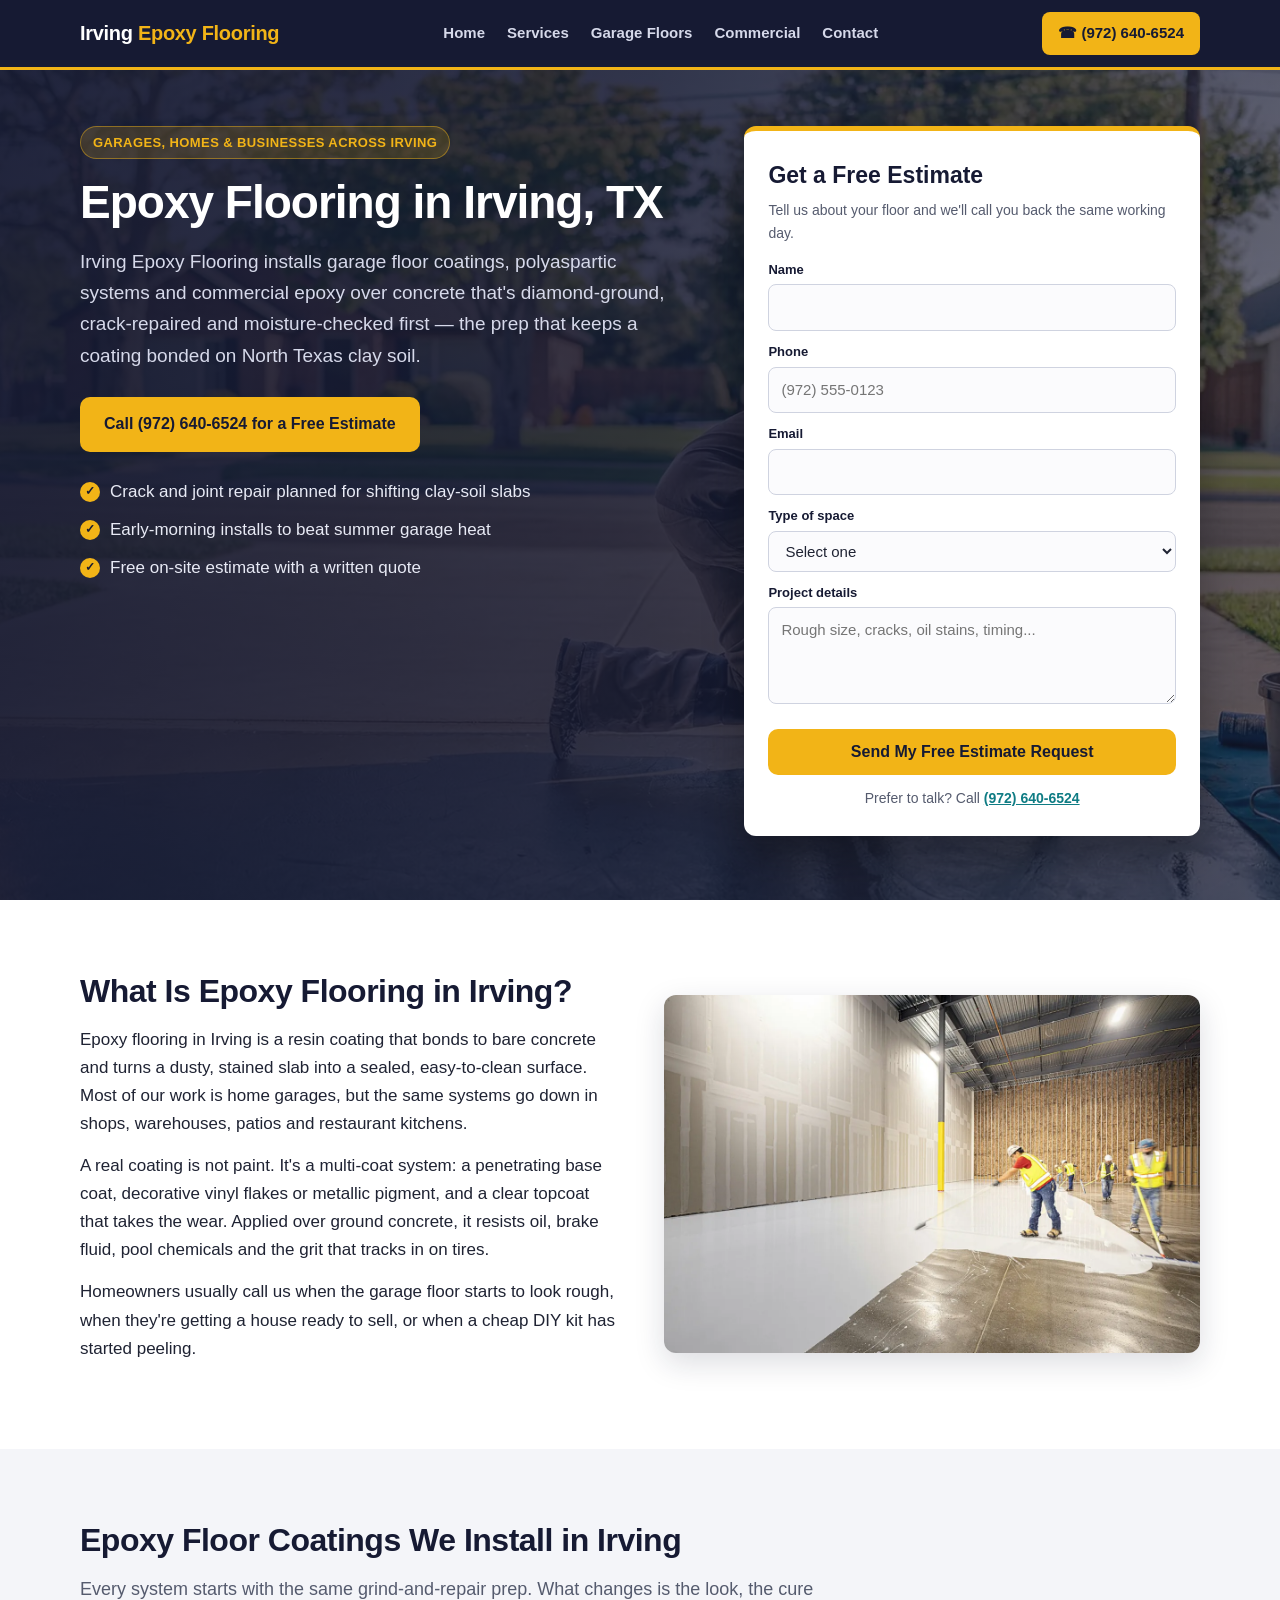
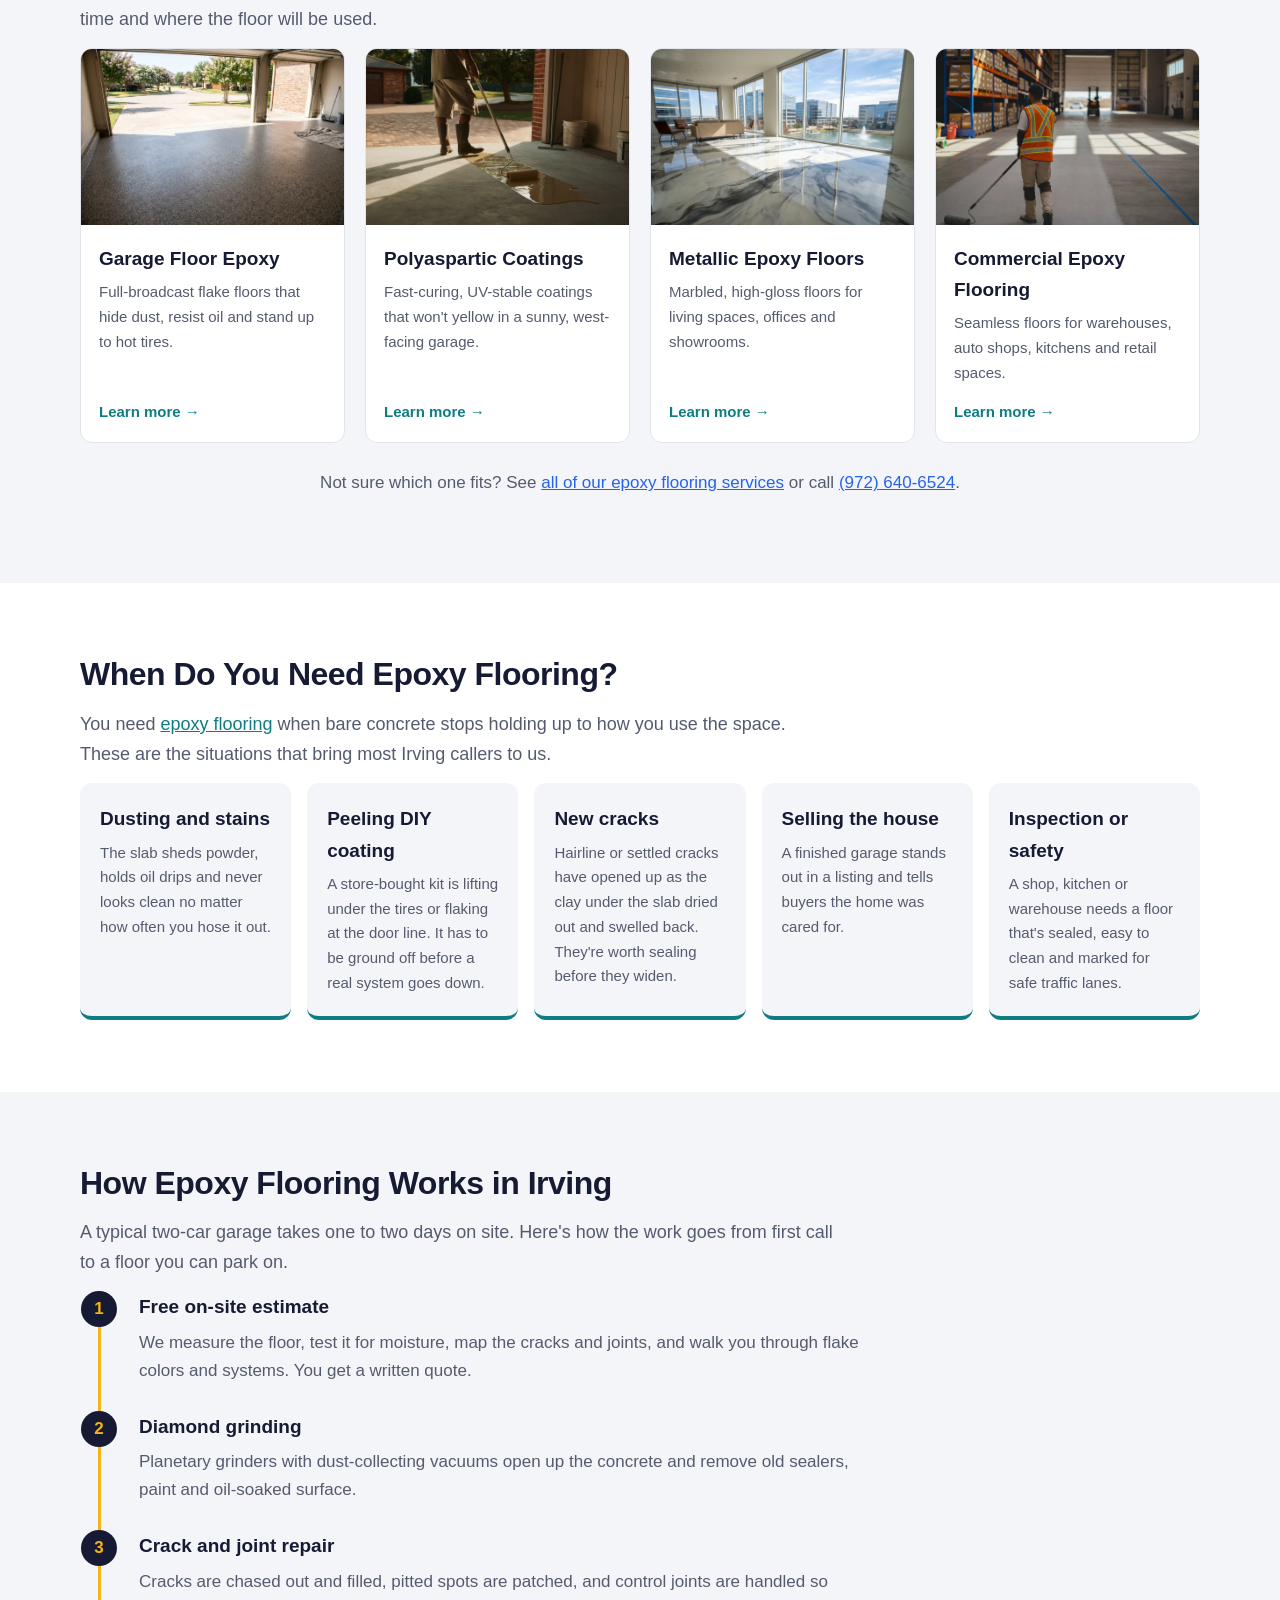
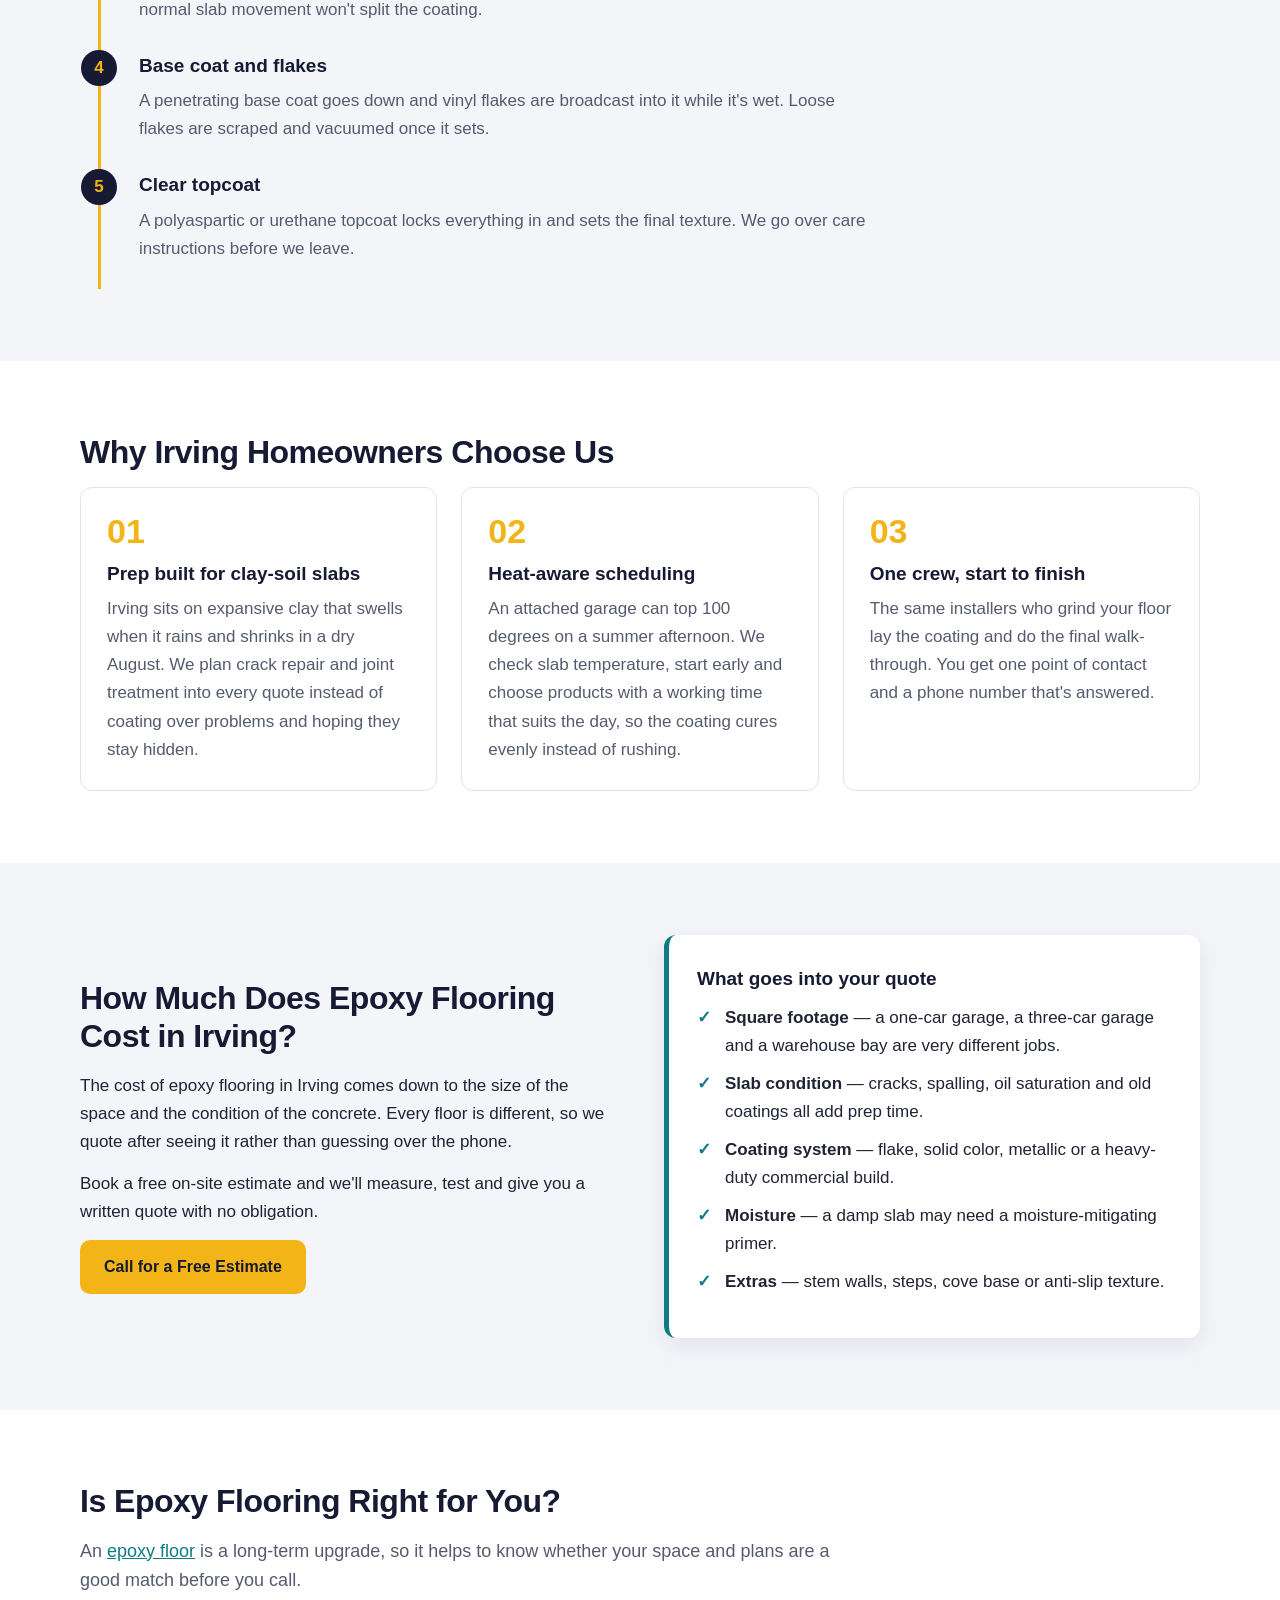
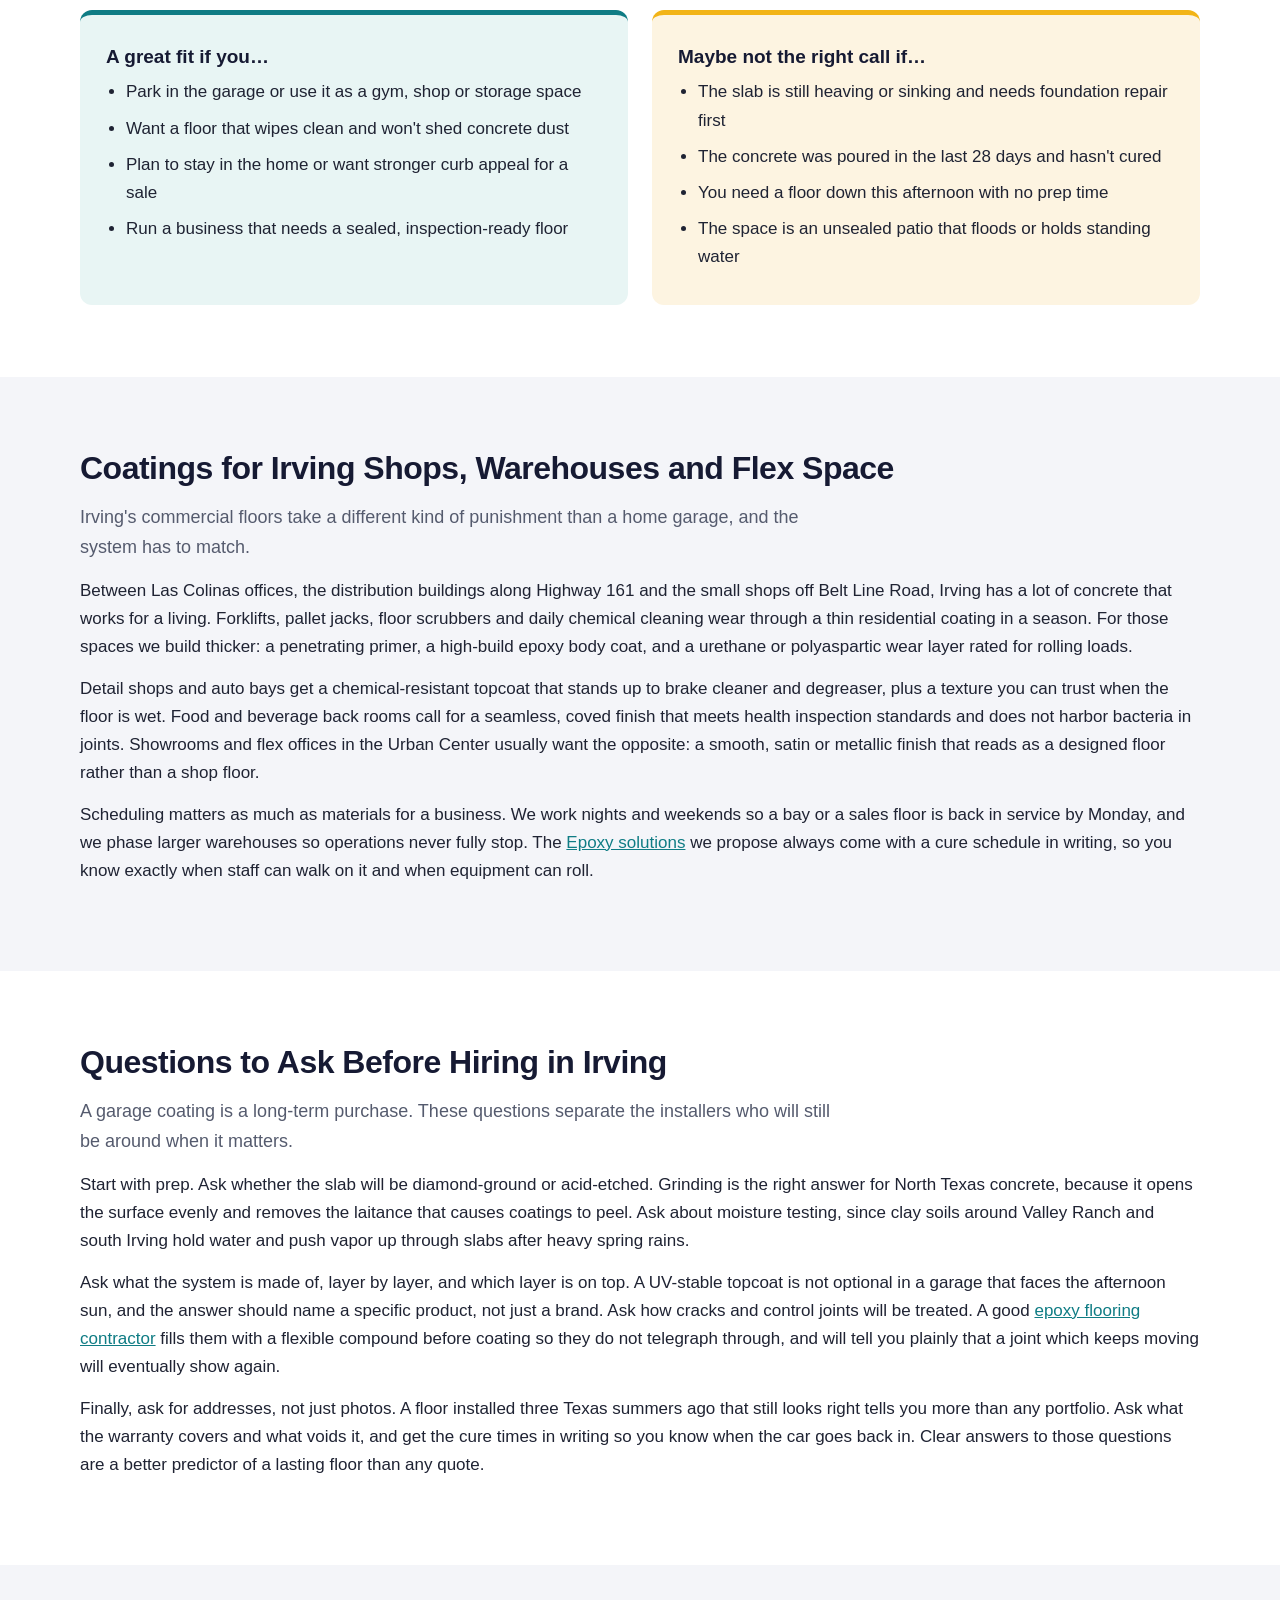
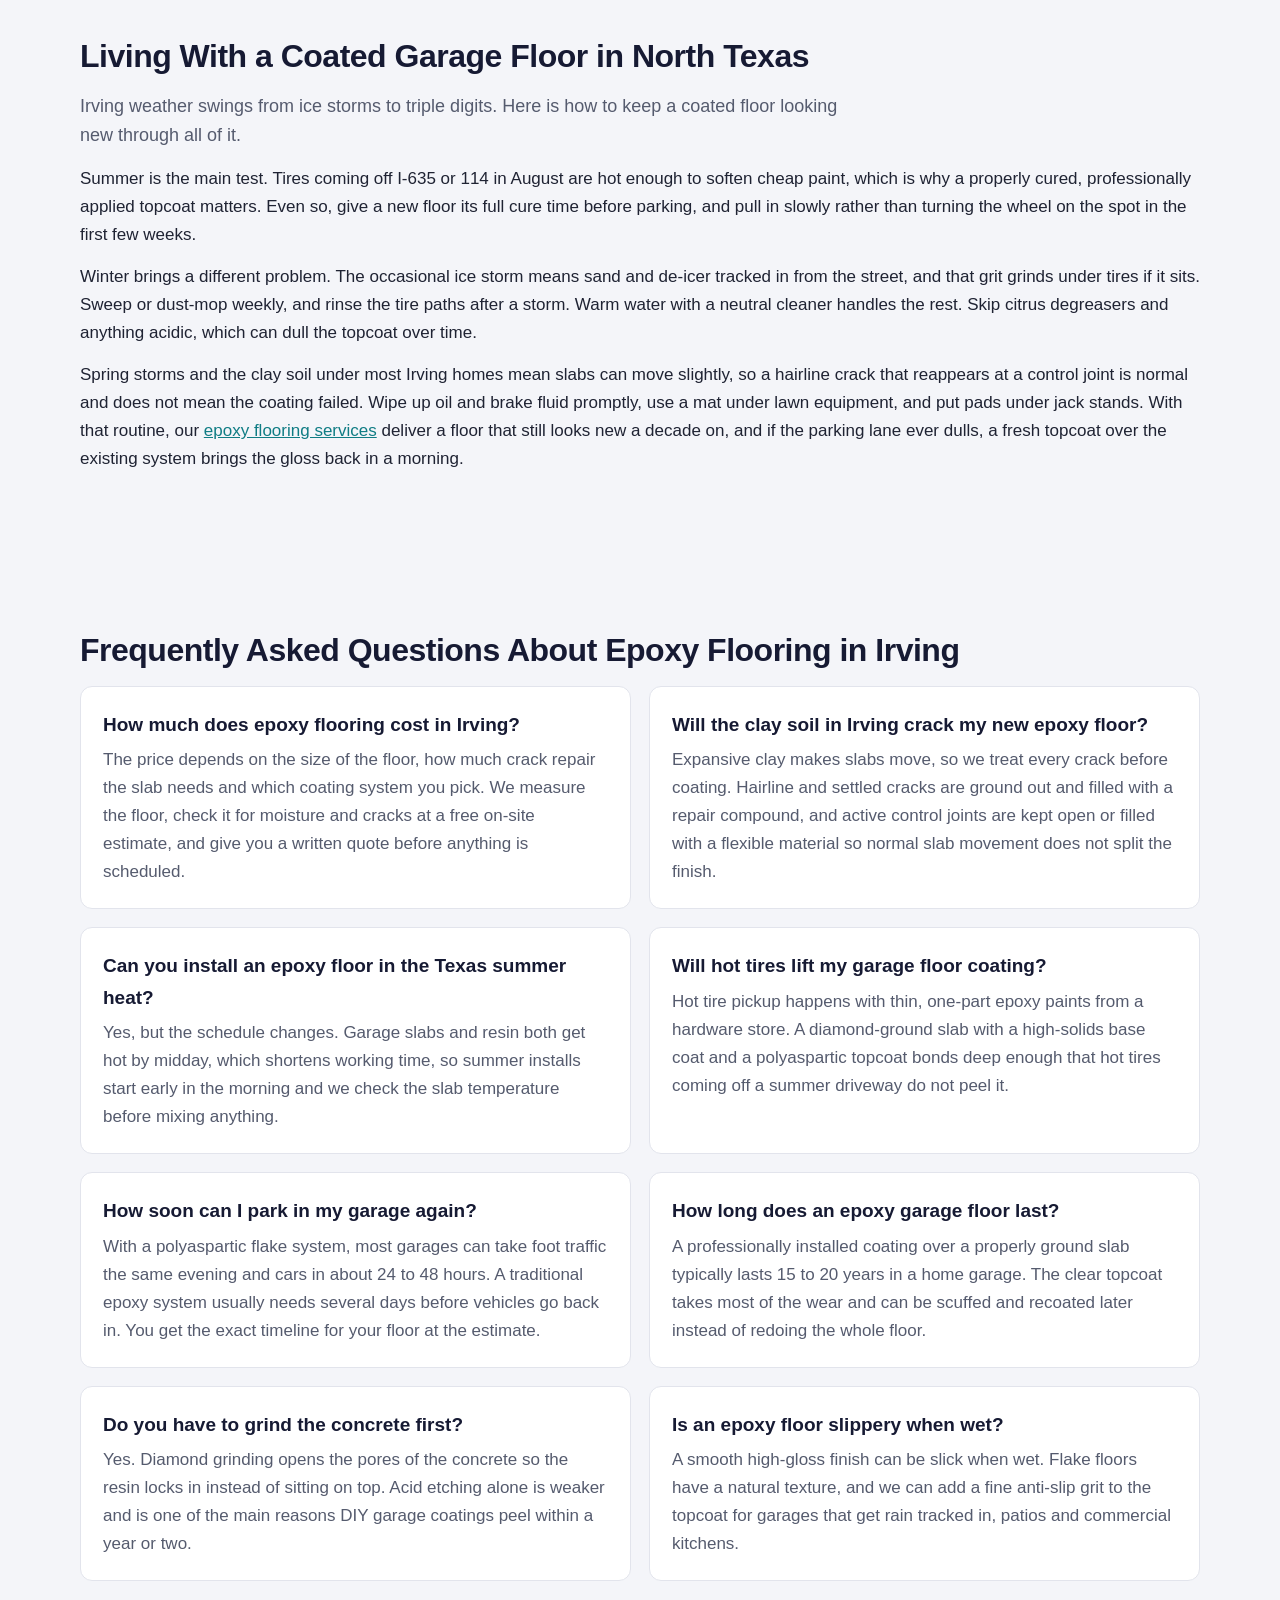
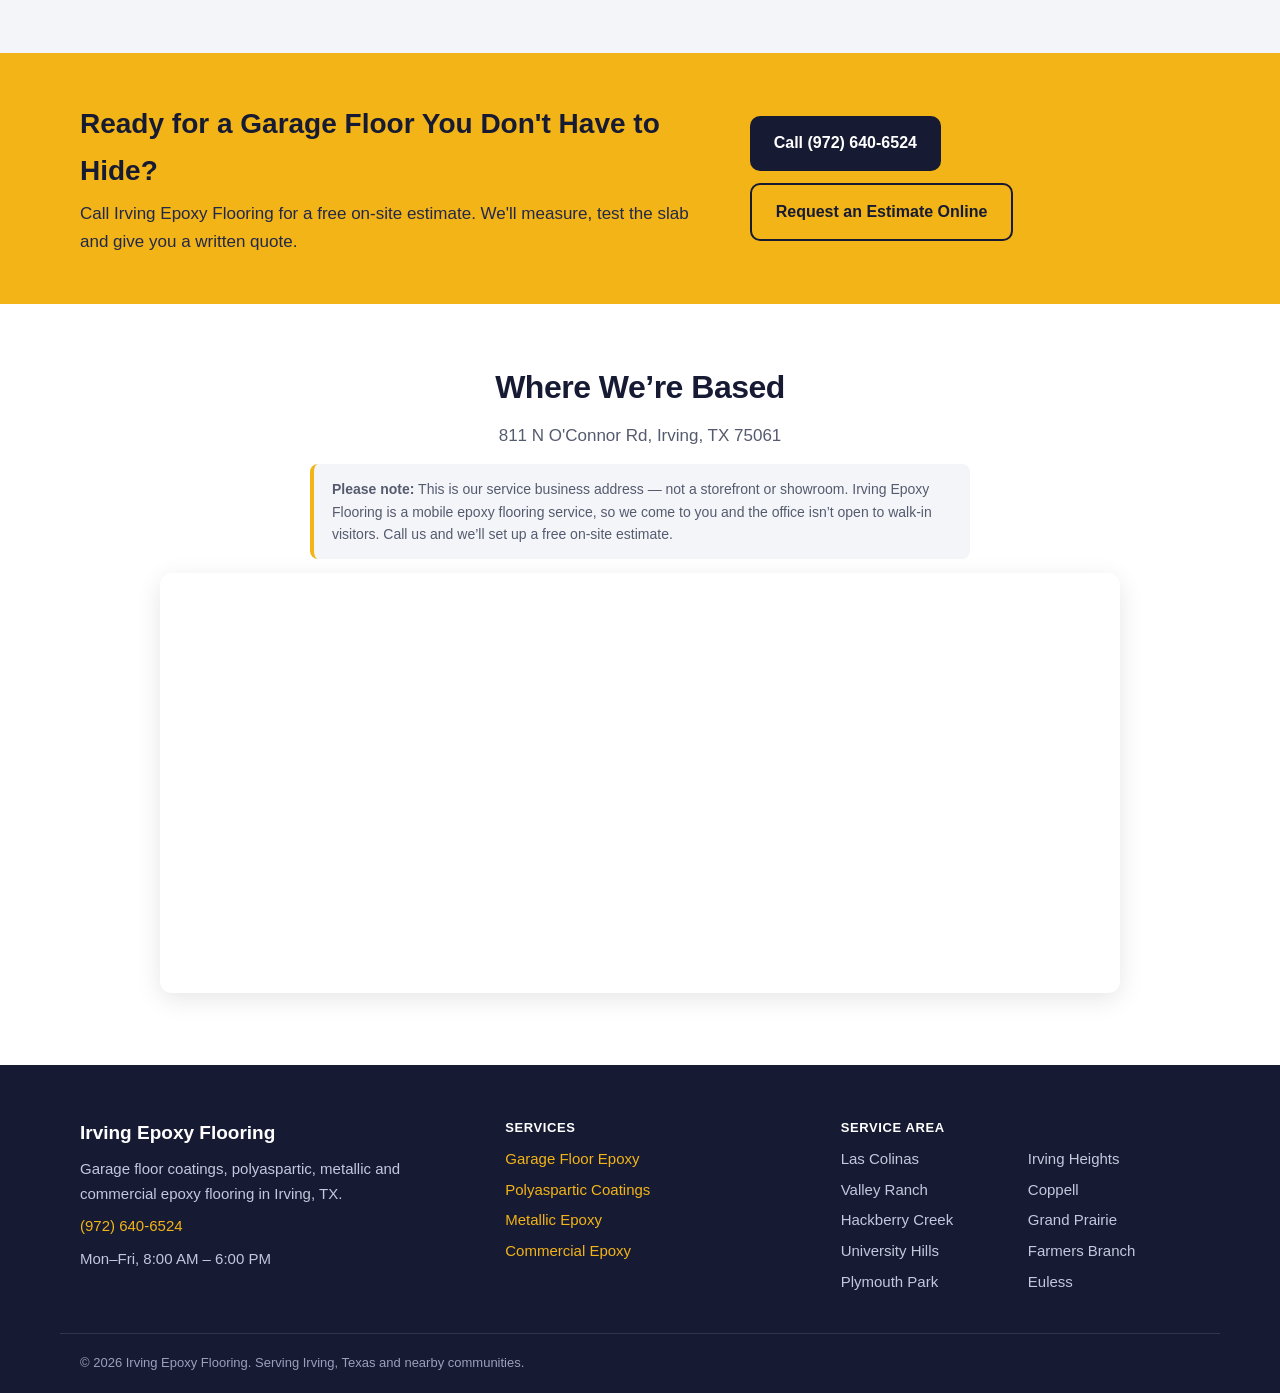
<file: index.html>
<!DOCTYPE html>
<html lang="en">
<head>
<meta charset="utf-8">
<meta name="viewport" content="width=device-width, initial-scale=1">
<title>Epoxy Flooring in Irving, TX | Free On-Site Estimates</title>
<meta name="description" content="Epoxy flooring in Irving, TX for garages, homes and businesses. Diamond-ground prep and clay-soil crack repair. Free estimate: (972) 640-6524.">
<link rel="canonical" href="https://www.irvingepoxyflooring.com/">
<link rel="stylesheet" href="styles.css">
<script type="application/ld+json">
{
  "@context": "https://schema.org",
  "@type": "LocalBusiness",
  "name": "Irving Epoxy Flooring",
  "telephone": "+1-972-640-6524",
  "url": "https://www.irvingepoxyflooring.com/",
  "image": "https://www.irvingepoxyflooring.com/epoxy-flooring-irving-hero.webp",
  "address": {
    "@type": "PostalAddress",
    "streetAddress": "811 N O'Connor Rd",
    "addressLocality": "Irving",
    "addressRegion": "TX",
    "postalCode": "75061",
    "addressCountry": "US"
  },
  "areaServed": "Irving, TX",
  "description": "Epoxy flooring in Irving, TX",
  "openingHours": "Mo-Fr 08:00-18:00"
}
</script>
<script type="application/ld+json">
{
  "@context": "https://schema.org",
  "@type": "FAQPage",
  "mainEntity": [
    {
      "@type": "Question",
      "name": "How much does epoxy flooring cost in Irving?",
      "acceptedAnswer": {
        "@type": "Answer",
        "text": "The price depends on the size of the floor, how much crack repair the slab needs and which coating system you pick. We measure the floor, check it for moisture and cracks at a free on-site estimate, and give you a written quote before anything is scheduled."
      }
    },
    {
      "@type": "Question",
      "name": "Will the clay soil in Irving crack my new epoxy floor?",
      "acceptedAnswer": {
        "@type": "Answer",
        "text": "Expansive clay makes slabs move, so we treat every crack before coating. Hairline and settled cracks are ground out and filled with a repair compound, and active control joints are kept open or filled with a flexible material so normal slab movement does not split the finish."
      }
    },
    {
      "@type": "Question",
      "name": "Can you install an epoxy floor in the Texas summer heat?",
      "acceptedAnswer": {
        "@type": "Answer",
        "text": "Yes, but the schedule changes. Garage slabs and resin both get hot by midday, which shortens working time, so summer installs start early in the morning and we check the slab temperature before mixing anything."
      }
    },
    {
      "@type": "Question",
      "name": "Will hot tires lift my garage floor coating?",
      "acceptedAnswer": {
        "@type": "Answer",
        "text": "Hot tire pickup happens with thin, one-part epoxy paints from a hardware store. A diamond-ground slab with a high-solids base coat and a polyaspartic topcoat bonds deep enough that hot tires coming off a summer driveway do not peel it."
      }
    },
    {
      "@type": "Question",
      "name": "How soon can I park in my garage again?",
      "acceptedAnswer": {
        "@type": "Answer",
        "text": "With a polyaspartic flake system, most garages can take foot traffic the same evening and cars in about 24 to 48 hours. A traditional epoxy system usually needs several days before vehicles go back in. You get the exact timeline for your floor at the estimate."
      }
    },
    {
      "@type": "Question",
      "name": "How long does an epoxy garage floor last?",
      "acceptedAnswer": {
        "@type": "Answer",
        "text": "A professionally installed coating over a properly ground slab typically lasts 15 to 20 years in a home garage. The clear topcoat takes most of the wear and can be scuffed and recoated later instead of redoing the whole floor."
      }
    },
    {
      "@type": "Question",
      "name": "Do you have to grind the concrete first?",
      "acceptedAnswer": {
        "@type": "Answer",
        "text": "Yes. Diamond grinding opens the pores of the concrete so the resin locks in instead of sitting on top. Acid etching alone is weaker and is one of the main reasons DIY garage coatings peel within a year or two."
      }
    },
    {
      "@type": "Question",
      "name": "Is an epoxy floor slippery when wet?",
      "acceptedAnswer": {
        "@type": "Answer",
        "text": "A smooth high-gloss finish can be slick when wet. Flake floors have a natural texture, and we can add a fine anti-slip grit to the topcoat for garages that get rain tracked in, patios and commercial kitchens."
      }
    }
  ]
}
</script>
</head>
<body>

<nav class="nav">
  <div class="nav-inner">
    <a class="brand" href="/">Irving <span>Epoxy Flooring</span></a>
    <div class="nav-links">
      <a href="/">Home</a>
      <a href="services.html">Services</a>
      <a href="garage-floor-epoxy-irving.html">Garage Floors</a>
      <a href="commercial-epoxy-flooring-irving.html">Commercial</a>
      <a href="contact.html">Contact</a>
    </div>
    <a class="nav-cta" href="tel:+19726406524">&#9742; (972) 640-6524</a>
  </div>
</nav>

<header class="hero" style="background:linear-gradient(90deg,rgba(22,26,51,0.93) 0%,rgba(22,26,51,0.84) 50%,rgba(22,26,51,0.62) 100%),url('epoxy-flooring-irving-hero.webp') center/cover no-repeat;">
  <div class="wrap hero-grid">
    <div class="hero-copy">
      <span class="eyebrow">Garages, homes &amp; businesses across Irving</span>
      <h1>Epoxy Flooring in Irving, TX</h1>
      <p class="hero-sub">Irving Epoxy Flooring installs garage floor coatings, polyaspartic systems and commercial epoxy over concrete that's diamond-ground, crack-repaired and moisture-checked first &mdash; the prep that keeps a coating bonded on North Texas clay soil.</p>
      <a class="btn" href="tel:+19726406524">Call (972) 640-6524 for a Free Estimate</a>
      <ul class="hero-points">
        <li>Crack and joint repair planned for shifting clay-soil slabs</li>
        <li>Early-morning installs to beat summer garage heat</li>
        <li>Free on-site estimate with a written quote</li>
      </ul>
    </div>
    <div class="hero-form">
      <h2>Get a Free Estimate</h2>
      <p class="form-note">Tell us about your floor and we'll call you back the same working day.</p>
      <form action="https://formspree.io/f/xbgdddwl" method="POST">
        <input type="hidden" name="_subject" value="New Lead &mdash; Epoxy Flooring in Irving">
        <label for="hf-name">Name</label>
        <input type="text" id="hf-name" name="name" autocomplete="name" required>
        <label for="hf-phone">Phone</label>
        <input type="tel" id="hf-phone" name="phone" autocomplete="tel" placeholder="(972) 555-0123" required>
        <label for="hf-email">Email</label>
        <input type="email" id="hf-email" name="email" autocomplete="email">
        <label for="hf-space">Type of space</label>
        <select id="hf-space" name="space">
          <option value="">Select one</option>
          <option>Home garage</option>
          <option>Living space / patio</option>
          <option>Shop or warehouse</option>
          <option>Restaurant or commercial kitchen</option>
          <option>Retail, office or showroom</option>
          <option>Other</option>
        </select>
        <label for="hf-details">Project details</label>
        <textarea id="hf-details" name="details" rows="3" placeholder="Rough size, cracks, oil stains, timing..."></textarea>
        <input type="text" name="_gotcha" style="display:none" tabindex="-1" autocomplete="off">
        <button type="submit" class="btn btn-block">Send My Free Estimate Request</button>
      </form>
      <p class="form-alt">Prefer to talk? Call <a href="tel:+19726406524">(972) 640-6524</a></p>
    </div>
  </div>
</header>

<section class="section">
  <div class="wrap split">
    <div>
      <h2>What Is Epoxy Flooring in Irving?</h2>
      <p>Epoxy flooring in Irving is a resin coating that bonds to bare concrete and turns a dusty, stained slab into a sealed, easy-to-clean surface. Most of our work is home garages, but the same systems go down in shops, warehouses, patios and restaurant kitchens.</p>
      <p>A real coating is not paint. It's a multi-coat system: a penetrating base coat, decorative vinyl flakes or metallic pigment, and a clear topcoat that takes the wear. Applied over ground concrete, it resists oil, brake fluid, pool chemicals and the grit that tracks in on tires.</p>
      <p>Homeowners usually call us when the garage floor starts to look rough, when they're getting a house ready to sell, or when a cheap DIY kit has started peeling.</p>
    </div>
    <figure class="split-img">
      <img src="epoxy-coating-crew-irving.webp" alt="Crew squeegeeing a fresh epoxy coat across a warehouse floor" width="1200" height="800" loading="lazy">
    </figure>
  </div>
</section>

<section class="section alt">
  <div class="wrap">
    <h2>Epoxy Floor Coatings We Install in Irving</h2>
    <p class="lead">Every system starts with the same grind-and-repair prep. What changes is the look, the cure time and where the floor will be used.</p>
    <div class="svc-grid">
      <a class="svc-card" href="garage-floor-epoxy-irving.html">
        <img src="garage-floor-epoxy-irving.webp" alt="Finished flake epoxy floor in a three-car garage" width="1200" height="800" loading="lazy">
        <div class="svc-body">
          <h3>Garage Floor Epoxy</h3>
          <p>Full-broadcast flake floors that hide dust, resist oil and stand up to hot tires.</p>
          <span class="svc-more">Learn more &rarr;</span>
        </div>
      </a>
      <a class="svc-card" href="polyaspartic-floor-coating-irving.html">
        <img src="polyaspartic-floor-coating-irving.webp" alt="Installer rolling a clear topcoat across a garage floor" width="1200" height="800" loading="lazy">
        <div class="svc-body">
          <h3>Polyaspartic Coatings</h3>
          <p>Fast-curing, UV-stable coatings that won't yellow in a sunny, west-facing garage.</p>
          <span class="svc-more">Learn more &rarr;</span>
        </div>
      </a>
      <a class="svc-card" href="metallic-epoxy-flooring-irving.html">
        <img src="metallic-epoxy-floor-irving.webp" alt="Pearl and charcoal metallic epoxy floor in a living room" width="1200" height="800" loading="lazy">
        <div class="svc-body">
          <h3>Metallic Epoxy Floors</h3>
          <p>Marbled, high-gloss floors for living spaces, offices and showrooms.</p>
          <span class="svc-more">Learn more &rarr;</span>
        </div>
      </a>
      <a class="svc-card" href="commercial-epoxy-flooring-irving.html">
        <img src="commercial-epoxy-flooring-irving.webp" alt="Worker rolling epoxy in a warehouse aisle" width="1200" height="800" loading="lazy">
        <div class="svc-body">
          <h3>Commercial Epoxy Flooring</h3>
          <p>Seamless floors for warehouses, auto shops, kitchens and retail spaces.</p>
          <span class="svc-more">Learn more &rarr;</span>
        </div>
      </a>
    </div>
    <p class="center-note">Not sure which one fits? See <a href="services.html" style="color: #2563eb; text-decoration: underline;">all of our epoxy flooring services</a> or call <a href="tel:+19726406524" style="color: #2563eb; text-decoration: underline;">(972) 640-6524</a>.</p>
  </div>
</section>

<section class="section">
  <div class="wrap">
    <h2>When Do You Need Epoxy Flooring?</h2>
    <p class="lead">You need <a href="https://lehiepoxyflooring.com/">epoxy flooring</a> when bare concrete stops holding up to how you use the space. These are the situations that bring most Irving callers to us.</p>
    <div class="trigger-grid">
      <div class="trigger"><h3>Dusting and stains</h3><p>The slab sheds powder, holds oil drips and never looks clean no matter how often you hose it out.</p></div>
      <div class="trigger"><h3>Peeling DIY coating</h3><p>A store-bought kit is lifting under the tires or flaking at the door line. It has to be ground off before a real system goes down.</p></div>
      <div class="trigger"><h3>New cracks</h3><p>Hairline or settled cracks have opened up as the clay under the slab dried out and swelled back. They're worth sealing before they widen.</p></div>
      <div class="trigger"><h3>Selling the house</h3><p>A finished garage stands out in a listing and tells buyers the home was cared for.</p></div>
      <div class="trigger"><h3>Inspection or safety</h3><p>A shop, kitchen or warehouse needs a floor that's sealed, easy to clean and marked for safe traffic lanes.</p></div>
    </div>
  </div>
</section>

<section class="section alt">
  <div class="wrap">
    <h2>How Epoxy Flooring Works in Irving</h2>
    <p class="lead">A typical two-car garage takes one to two days on site. Here's how the work goes from first call to a floor you can park on.</p>
    <ol class="timeline">
      <li><h3>Free on-site estimate</h3><p>We measure the floor, test it for moisture, map the cracks and joints, and walk you through flake colors and systems. You get a written quote.</p></li>
      <li><h3>Diamond grinding</h3><p>Planetary grinders with dust-collecting vacuums open up the concrete and remove old sealers, paint and oil-soaked surface.</p></li>
      <li><h3>Crack and joint repair</h3><p>Cracks are chased out and filled, pitted spots are patched, and control joints are handled so normal slab movement won't split the coating.</p></li>
      <li><h3>Base coat and flakes</h3><p>A penetrating base coat goes down and vinyl flakes are broadcast into it while it's wet. Loose flakes are scraped and vacuumed once it sets.</p></li>
      <li><h3>Clear topcoat</h3><p>A polyaspartic or urethane topcoat locks everything in and sets the final texture. We go over care instructions before we leave.</p></li>
    </ol>
  </div>
</section>

<section class="section">
  <div class="wrap">
    <h2>Why Irving Homeowners Choose Us</h2>
    <div class="why-grid">
      <div class="why"><span class="why-num">01</span><h3>Prep built for clay-soil slabs</h3><p>Irving sits on expansive clay that swells when it rains and shrinks in a dry August. We plan crack repair and joint treatment into every quote instead of coating over problems and hoping they stay hidden.</p></div>
      <div class="why"><span class="why-num">02</span><h3>Heat-aware scheduling</h3><p>An attached garage can top 100 degrees on a summer afternoon. We check slab temperature, start early and choose products with a working time that suits the day, so the coating cures evenly instead of rushing.</p></div>
      <div class="why"><span class="why-num">03</span><h3>One crew, start to finish</h3><p>The same installers who grind your floor lay the coating and do the final walk-through. You get one point of contact and a phone number that's answered.</p></div>
    </div>
  </div>
</section>

<section class="section alt">
  <div class="wrap split">
    <div>
      <h2>How Much Does Epoxy Flooring Cost in Irving?</h2>
      <p>The cost of epoxy flooring in Irving comes down to the size of the space and the condition of the concrete. Every floor is different, so we quote after seeing it rather than guessing over the phone.</p>
      <p>Book a free on-site estimate and we'll measure, test and give you a written quote with no obligation.</p>
      <a class="btn" href="tel:+19726406524">Call for a Free Estimate</a>
    </div>
    <div class="factor-box">
      <h3>What goes into your quote</h3>
      <ul class="check-list">
        <li><strong>Square footage</strong> &mdash; a one-car garage, a three-car garage and a warehouse bay are very different jobs.</li>
        <li><strong>Slab condition</strong> &mdash; cracks, spalling, oil saturation and old coatings all add prep time.</li>
        <li><strong>Coating system</strong> &mdash; flake, solid color, metallic or a heavy-duty commercial build.</li>
        <li><strong>Moisture</strong> &mdash; a damp slab may need a moisture-mitigating primer.</li>
        <li><strong>Extras</strong> &mdash; stem walls, steps, cove base or anti-slip texture.</li>
      </ul>
    </div>
  </div>
</section>

<section class="section">
  <div class="wrap">
    <h2>Is Epoxy Flooring Right for You?</h2>
    <p class="lead">An <a href="https://www.madisonepoxyfloors.com/">epoxy floor</a> is a long-term upgrade, so it helps to know whether your space and plans are a good match before you call.</p>
    <div class="fit-grid">
      <div class="fit yes">
        <h3>A great fit if you&hellip;</h3>
        <ul>
          <li>Park in the garage or use it as a gym, shop or storage space</li>
          <li>Want a floor that wipes clean and won't shed concrete dust</li>
          <li>Plan to stay in the home or want stronger curb appeal for a sale</li>
          <li>Run a business that needs a sealed, inspection-ready floor</li>
        </ul>
      </div>
      <div class="fit no">
        <h3>Maybe not the right call if&hellip;</h3>
        <ul>
          <li>The slab is still heaving or sinking and needs foundation repair first</li>
          <li>The concrete was poured in the last 28 days and hasn't cured</li>
          <li>You need a floor down this afternoon with no prep time</li>
          <li>The space is an unsealed patio that floods or holds standing water</li>
        </ul>
      </div>
    </div>
  </div>
</section>

<section class="section alt">
  <div class="wrap">
    <h2>Coatings for Irving Shops, Warehouses and Flex Space</h2>
    <p class="lead">Irving's commercial floors take a different kind of punishment than a home garage, and the system has to match.</p>
    <p>Between Las Colinas offices, the distribution buildings along Highway 161 and the small shops off Belt Line Road, Irving has a lot of concrete that works for a living. Forklifts, pallet jacks, floor scrubbers and daily chemical cleaning wear through a thin residential coating in a season. For those spaces we build thicker: a penetrating primer, a high-build epoxy body coat, and a urethane or polyaspartic wear layer rated for rolling loads.</p>
    <p>Detail shops and auto bays get a chemical-resistant topcoat that stands up to brake cleaner and degreaser, plus a texture you can trust when the floor is wet. Food and beverage back rooms call for a seamless, coved finish that meets health inspection standards and does not harbor bacteria in joints. Showrooms and flex offices in the Urban Center usually want the opposite: a smooth, satin or metallic finish that reads as a designed floor rather than a shop floor.</p>
    <p>Scheduling matters as much as materials for a business. We work nights and weekends so a bay or a sales floor is back in service by Monday, and we phase larger warehouses so operations never fully stop. The <a href="https://www.portervilleepoxyflooring.com/">Epoxy solutions</a> we propose always come with a cure schedule in writing, so you know exactly when staff can walk on it and when equipment can roll.</p>
  </div>
</section>

<section class="section">
  <div class="wrap">
    <h2>Questions to Ask Before Hiring in Irving</h2>
    <p class="lead">A garage coating is a long-term purchase. These questions separate the installers who will still be around when it matters.</p>
    <p>Start with prep. Ask whether the slab will be diamond-ground or acid-etched. Grinding is the right answer for North Texas concrete, because it opens the surface evenly and removes the laitance that causes coatings to peel. Ask about moisture testing, since clay soils around Valley Ranch and south Irving hold water and push vapor up through slabs after heavy spring rains.</p>
    <p>Ask what the system is made of, layer by layer, and which layer is on top. A UV-stable topcoat is not optional in a garage that faces the afternoon sun, and the answer should name a specific product, not just a brand. Ask how cracks and control joints will be treated. A good <a href="https://epoxyflooringmansfieldtx.com/">epoxy flooring contractor</a> fills them with a flexible compound before coating so they do not telegraph through, and will tell you plainly that a joint which keeps moving will eventually show again.</p>
    <p>Finally, ask for addresses, not just photos. A floor installed three Texas summers ago that still looks right tells you more than any portfolio. Ask what the warranty covers and what voids it, and get the cure times in writing so you know when the car goes back in. Clear answers to those questions are a better predictor of a lasting floor than any quote.</p>
  </div>
</section>

<section class="section alt">
  <div class="wrap">
    <h2>Living With a Coated Garage Floor in North Texas</h2>
    <p class="lead">Irving weather swings from ice storms to triple digits. Here is how to keep a coated floor looking new through all of it.</p>
    <p>Summer is the main test. Tires coming off I-635 or 114 in August are hot enough to soften cheap paint, which is why a properly cured, professionally applied topcoat matters. Even so, give a new floor its full cure time before parking, and pull in slowly rather than turning the wheel on the spot in the first few weeks.</p>
    <p>Winter brings a different problem. The occasional ice storm means sand and de-icer tracked in from the street, and that grit grinds under tires if it sits. Sweep or dust-mop weekly, and rinse the tire paths after a storm. Warm water with a neutral cleaner handles the rest. Skip citrus degreasers and anything acidic, which can dull the topcoat over time.</p>
    <p>Spring storms and the clay soil under most Irving homes mean slabs can move slightly, so a hairline crack that reappears at a control joint is normal and does not mean the coating failed. Wipe up oil and brake fluid promptly, use a mat under lawn equipment, and put pads under jack stands. With that routine, our <a href="https://sugarlandepoxyflooringguys.com/">epoxy flooring services</a> deliver a floor that still looks new a decade on, and if the parking lane ever dulls, a fresh topcoat over the existing system brings the gloss back in a morning.</p>
  </div>
</section>

<section class="section alt" id="faq">
  <div class="wrap">
    <h2>Frequently Asked Questions About Epoxy Flooring in Irving</h2>
    <div class="faq-grid">
      <div class="faq-card">
        <h3>How much does epoxy flooring cost in Irving?</h3>
        <p>The price depends on the size of the floor, how much crack repair the slab needs and which coating system you pick. We measure the floor, check it for moisture and cracks at a free on-site estimate, and give you a written quote before anything is scheduled.</p>
      </div>
      <div class="faq-card">
        <h3>Will the clay soil in Irving crack my new epoxy floor?</h3>
        <p>Expansive clay makes slabs move, so we treat every crack before coating. Hairline and settled cracks are ground out and filled with a repair compound, and active control joints are kept open or filled with a flexible material so normal slab movement does not split the finish.</p>
      </div>
      <div class="faq-card">
        <h3>Can you install an epoxy floor in the Texas summer heat?</h3>
        <p>Yes, but the schedule changes. Garage slabs and resin both get hot by midday, which shortens working time, so summer installs start early in the morning and we check the slab temperature before mixing anything.</p>
      </div>
      <div class="faq-card">
        <h3>Will hot tires lift my garage floor coating?</h3>
        <p>Hot tire pickup happens with thin, one-part epoxy paints from a hardware store. A diamond-ground slab with a high-solids base coat and a polyaspartic topcoat bonds deep enough that hot tires coming off a summer driveway do not peel it.</p>
      </div>
      <div class="faq-card">
        <h3>How soon can I park in my garage again?</h3>
        <p>With a polyaspartic flake system, most garages can take foot traffic the same evening and cars in about 24 to 48 hours. A traditional epoxy system usually needs several days before vehicles go back in. You get the exact timeline for your floor at the estimate.</p>
      </div>
      <div class="faq-card">
        <h3>How long does an epoxy garage floor last?</h3>
        <p>A professionally installed coating over a properly ground slab typically lasts 15 to 20 years in a home garage. The clear topcoat takes most of the wear and can be scuffed and recoated later instead of redoing the whole floor.</p>
      </div>
      <div class="faq-card">
        <h3>Do you have to grind the concrete first?</h3>
        <p>Yes. Diamond grinding opens the pores of the concrete so the resin locks in instead of sitting on top. Acid etching alone is weaker and is one of the main reasons DIY garage coatings peel within a year or two.</p>
      </div>
      <div class="faq-card">
        <h3>Is an epoxy floor slippery when wet?</h3>
        <p>A smooth high-gloss finish can be slick when wet. Flake floors have a natural texture, and we can add a fine anti-slip grit to the topcoat for garages that get rain tracked in, patios and commercial kitchens.</p>
      </div>
    </div>
  </div>
</section>

<section class="cta-band">
  <div class="wrap cta-inner">
    <div>
      <h2>Ready for a Garage Floor You Don't Have to Hide?</h2>
      <p>Call Irving Epoxy Flooring for a free on-site estimate. We'll measure, test the slab and give you a written quote.</p>
    </div>
    <div class="cta-actions">
      <a class="btn btn-dark" href="tel:+19726406524">Call (972) 640-6524</a>
      <a class="btn btn-outline" href="contact.html">Request an Estimate Online</a>
    </div>
  </div>
</section>

<!-- MAP / LOCATION -->
<section class="section map-section">
  <div class="wrap center">
    <h2>Where We&rsquo;re Based</h2>
    <p class="map-addr">811 N O'Connor Rd, Irving, TX 75061</p>
    <p class="map-note"><strong>Please note:</strong> This is our service business address &mdash; not a storefront or showroom. Irving Epoxy Flooring is a mobile epoxy flooring service, so we come to you and the office isn&rsquo;t open to walk-in visitors. Call us and we&rsquo;ll set up a free on-site estimate.</p>
    <div class="map-frame">
      <iframe title="Map to Irving Epoxy Flooring service address, 811 N O'Connor Rd, Irving, TX 75061" src="https://www.google.com/maps?q=811%20N%20O%27Connor%20Rd%2C%20Irving%2C%20TX%2075061&amp;output=embed" width="100%" height="420" style="border:0; display:block;" loading="lazy" referrerpolicy="no-referrer-when-downgrade" allowfullscreen></iframe>
    </div>
  </div>
</section>

<footer class="footer">
  <div class="wrap footer-grid">
    <div>
      <p class="footer-brand">Irving Epoxy Flooring</p>
      <p>Garage floor coatings, polyaspartic, metallic and commercial epoxy flooring in Irving, TX.</p>
      <p><a href="tel:+19726406524">(972) 640-6524</a></p>
      <p>Mon&ndash;Fri, 8:00 AM &ndash; 6:00 PM</p>
    </div>
    <div>
      <p class="footer-head">Services</p>
      <ul>
        <li><a href="garage-floor-epoxy-irving.html">Garage Floor Epoxy</a></li>
        <li><a href="polyaspartic-floor-coating-irving.html">Polyaspartic Coatings</a></li>
        <li><a href="metallic-epoxy-flooring-irving.html">Metallic Epoxy</a></li>
        <li><a href="commercial-epoxy-flooring-irving.html">Commercial Epoxy</a></li>
      </ul>
    </div>
    <div>
      <p class="footer-head">Service Area</p>
      <ul class="area-list">
        <li>Las Colinas</li><li>Valley Ranch</li><li>Hackberry Creek</li><li>University Hills</li>
        <li>Plymouth Park</li><li>Irving Heights</li><li>Coppell</li><li>Grand Prairie</li>
        <li>Farmers Branch</li><li>Euless</li>
      </ul>
    </div>
  </div>
  <div class="wrap footer-base">&copy; 2026 Irving Epoxy Flooring. Serving Irving, Texas and nearby communities.</div>
</footer>

</body>
</html>
</file>
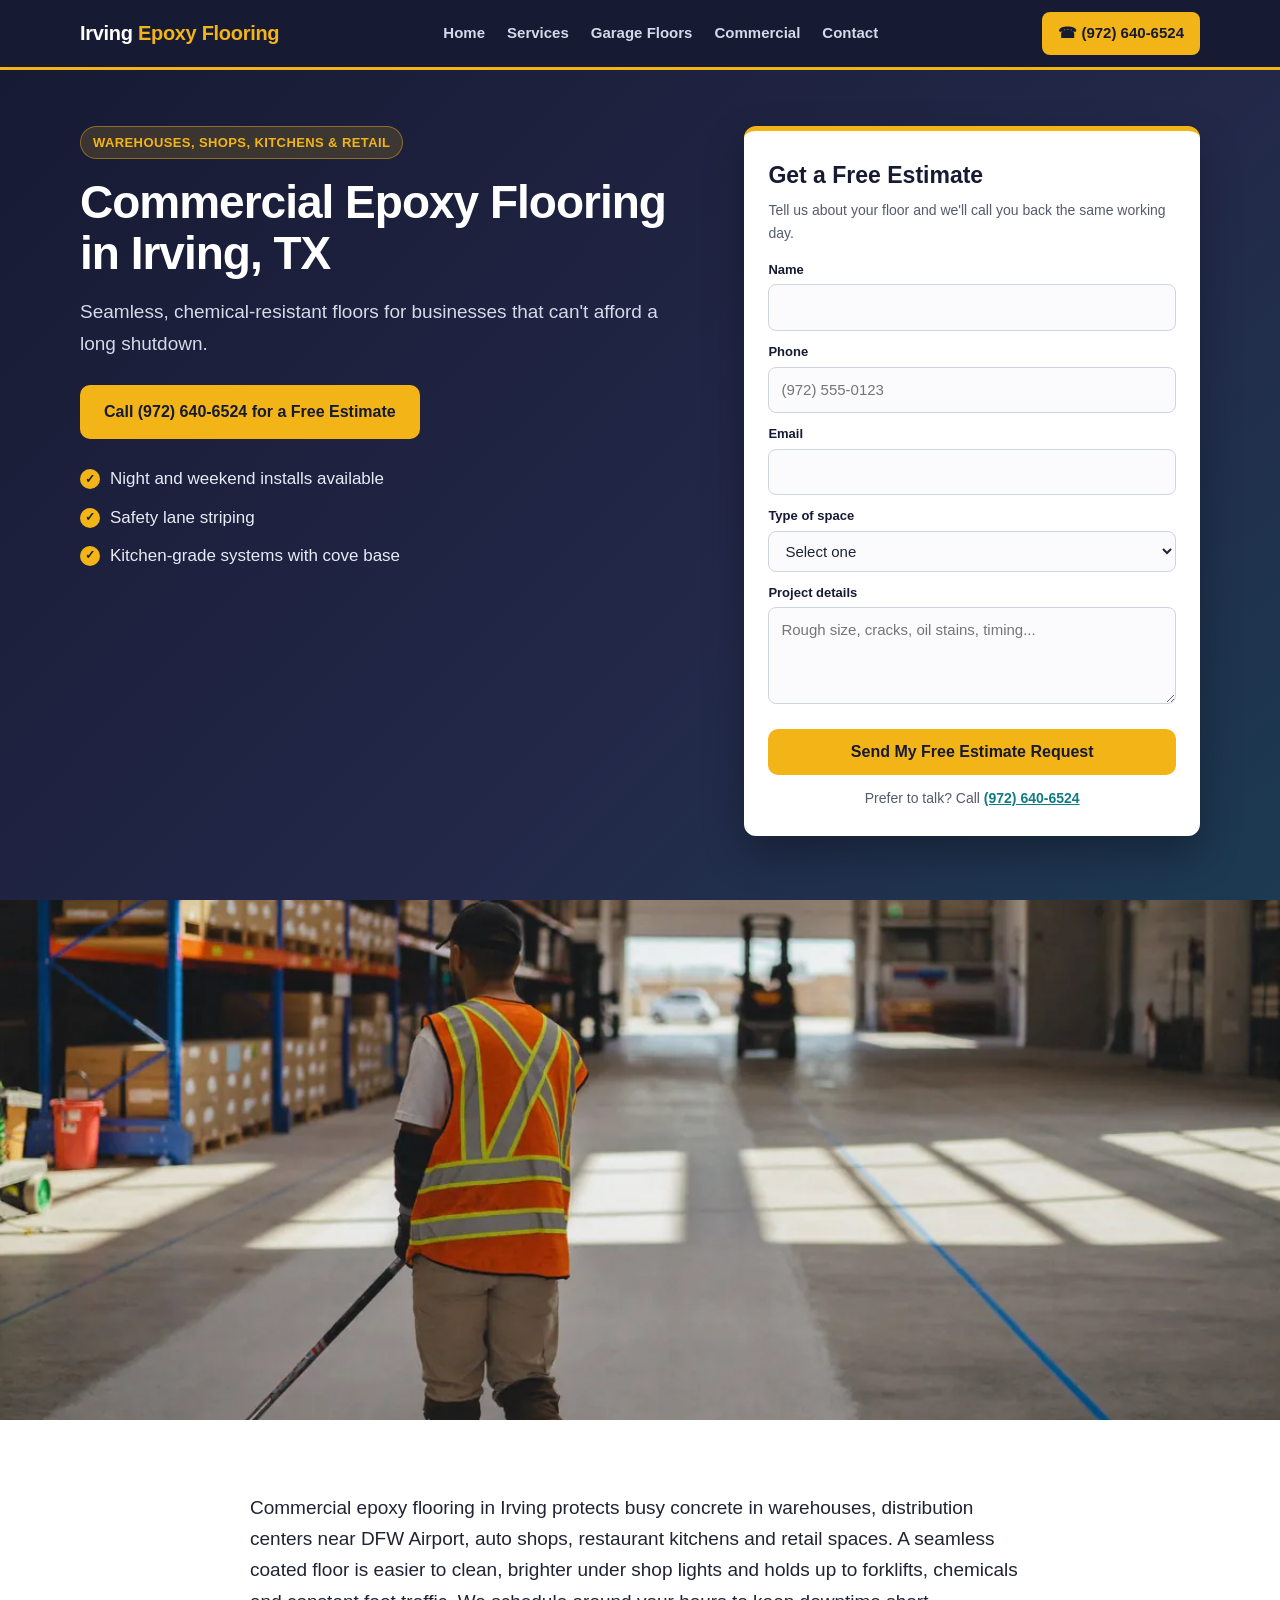
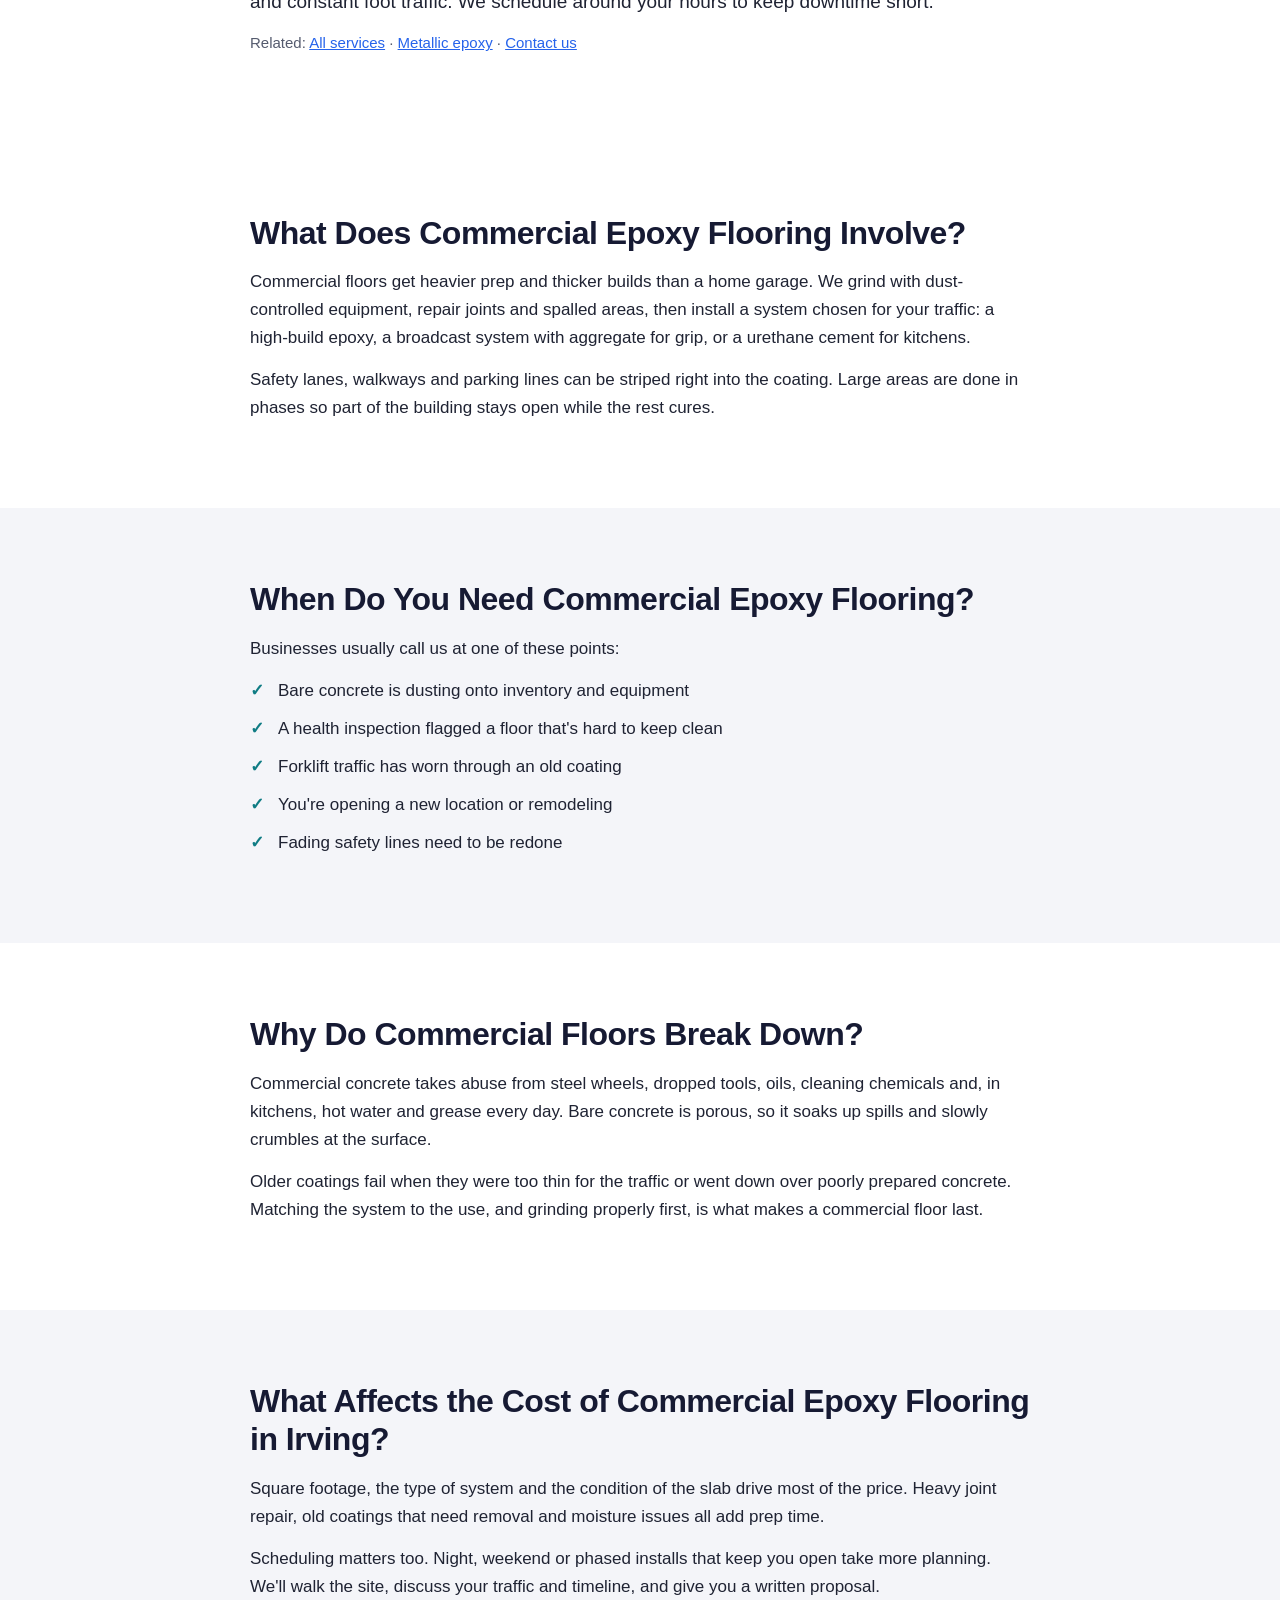
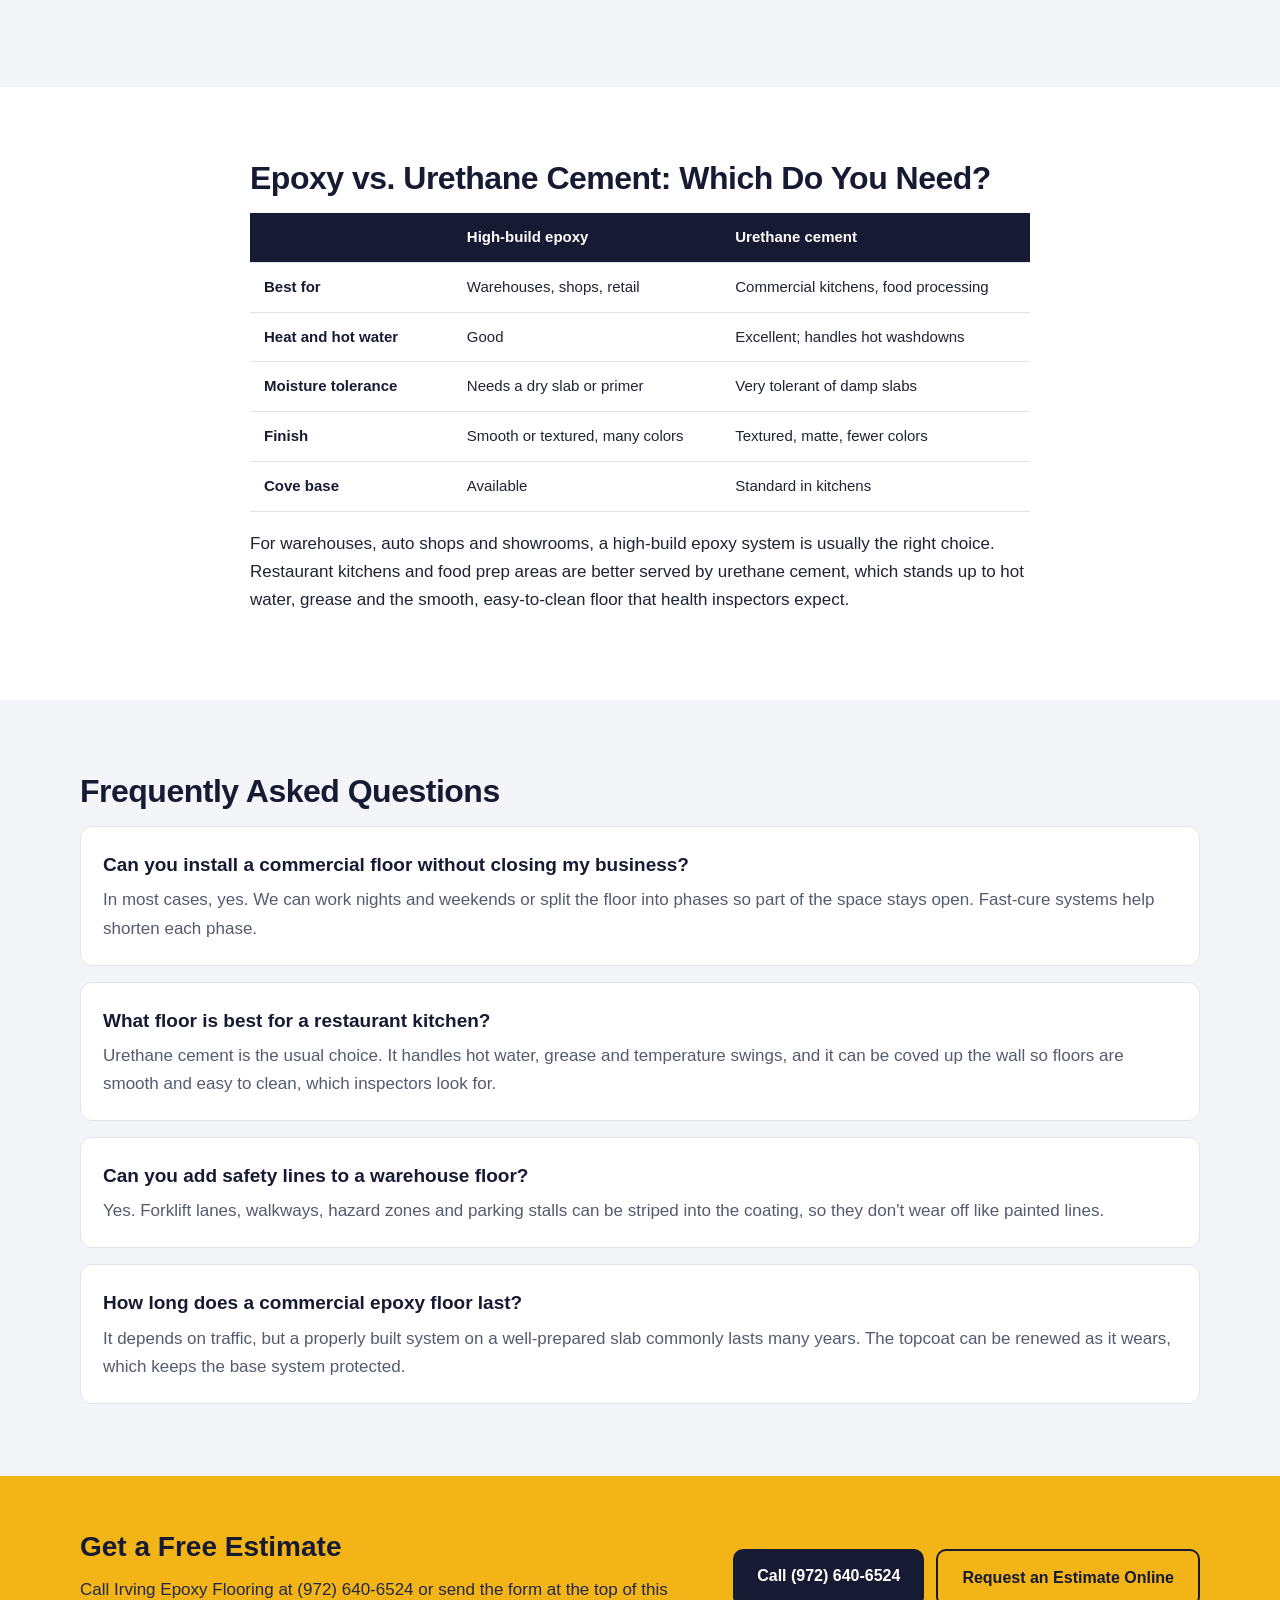
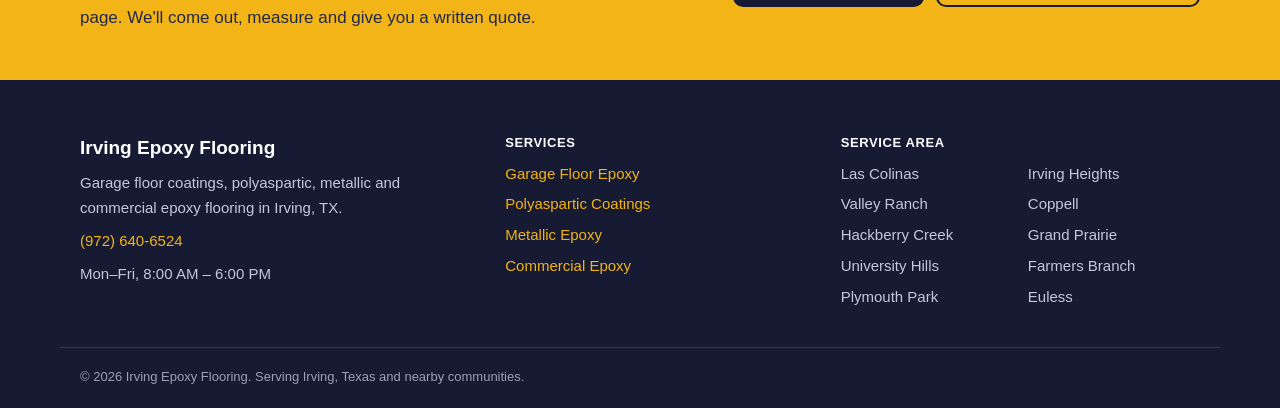
<file: commercial-epoxy-flooring-irving.html>
<!DOCTYPE html>
<html lang="en">
<head>
<meta charset="utf-8">
<meta name="viewport" content="width=device-width, initial-scale=1">
<title>Commercial Epoxy Flooring in Irving, TX | Shops &amp; Kitchens</title>
<meta name="description" content="Commercial epoxy flooring in Irving, TX for warehouses, auto shops, kitchens and retail. Seamless, durable floors installed around your hours.">
<link rel="canonical" href="https://www.irvingepoxyflooring.com/commercial-epoxy-flooring-irving.html">
<link rel="stylesheet" href="styles.css">
<script type="application/ld+json">
{
  "@context": "https://schema.org",
  "@type": "LocalBusiness",
  "name": "Irving Epoxy Flooring",
  "telephone": "+1-972-640-6524",
  "url": "https://www.irvingepoxyflooring.com/",
  "image": "https://www.irvingepoxyflooring.com/epoxy-flooring-irving-hero.webp",
  "address": {
    "@type": "PostalAddress",
    "streetAddress": "811 N O'Connor Rd",
    "addressLocality": "Irving",
    "addressRegion": "TX",
    "postalCode": "75061",
    "addressCountry": "US"
  },
  "areaServed": "Irving, TX",
  "description": "Commercial Epoxy Flooring in Irving, TX",
  "openingHours": "Mo-Fr 08:00-18:00"
}
</script>
<script type="application/ld+json">
{
  "@context": "https://schema.org",
  "@type": "Service",
  "serviceType": "Commercial Epoxy Flooring",
  "areaServed": "Irving, TX",
  "provider": {
    "@type": "LocalBusiness",
    "name": "Irving Epoxy Flooring",
    "telephone": "+1-972-640-6524"
  }
}
</script>
<script type="application/ld+json">
{
  "@context": "https://schema.org",
  "@type": "FAQPage",
  "mainEntity": [
    {
      "@type": "Question",
      "name": "Can you install a commercial floor without closing my business?",
      "acceptedAnswer": {
        "@type": "Answer",
        "text": "In most cases, yes. We can work nights and weekends or split the floor into phases so part of the space stays open. Fast-cure systems help shorten each phase."
      }
    },
    {
      "@type": "Question",
      "name": "What floor is best for a restaurant kitchen?",
      "acceptedAnswer": {
        "@type": "Answer",
        "text": "Urethane cement is the usual choice. It handles hot water, grease and temperature swings, and it can be coved up the wall so floors are smooth and easy to clean, which inspectors look for."
      }
    },
    {
      "@type": "Question",
      "name": "Can you add safety lines to a warehouse floor?",
      "acceptedAnswer": {
        "@type": "Answer",
        "text": "Yes. Forklift lanes, walkways, hazard zones and parking stalls can be striped into the coating, so they don't wear off like painted lines."
      }
    },
    {
      "@type": "Question",
      "name": "How long does a commercial epoxy floor last?",
      "acceptedAnswer": {
        "@type": "Answer",
        "text": "It depends on traffic, but a properly built system on a well-prepared slab commonly lasts many years. The topcoat can be renewed as it wears, which keeps the base system protected."
      }
    }
  ]
}
</script>
</head>
<body>

<nav class="nav">
  <div class="nav-inner">
    <a class="brand" href="/">Irving <span>Epoxy Flooring</span></a>
    <div class="nav-links">
      <a href="/">Home</a>
      <a href="services.html">Services</a>
      <a href="garage-floor-epoxy-irving.html">Garage Floors</a>
      <a href="commercial-epoxy-flooring-irving.html">Commercial</a>
      <a href="contact.html">Contact</a>
    </div>
    <a class="nav-cta" href="tel:+19726406524">&#9742; (972) 640-6524</a>
  </div>
</nav>

<header class="hero">
  <div class="wrap hero-grid">
    <div class="hero-copy">
      <span class="eyebrow">Warehouses, shops, kitchens &amp; retail</span>
      <h1>Commercial Epoxy Flooring in Irving, TX</h1>
      <p class="hero-sub">Seamless, chemical-resistant floors for businesses that can't afford a long shutdown.</p>
      <a class="btn" href="tel:+19726406524">Call (972) 640-6524 for a Free Estimate</a>
      <ul class="hero-points">
        <li>Night and weekend installs available</li>
        <li>Safety lane striping</li>
        <li>Kitchen-grade systems with cove base</li>
      </ul>
    </div>
    <div class="hero-form">
      <h2>Get a Free Estimate</h2>
      <p class="form-note">Tell us about your floor and we'll call you back the same working day.</p>
      <form action="https://formspree.io/f/xbgdddwl" method="POST">
        <input type="hidden" name="_subject" value="New Lead &mdash; Epoxy Flooring in Irving">
        <label for="hf-name">Name</label>
        <input type="text" id="hf-name" name="name" autocomplete="name" required>
        <label for="hf-phone">Phone</label>
        <input type="tel" id="hf-phone" name="phone" autocomplete="tel" placeholder="(972) 555-0123" required>
        <label for="hf-email">Email</label>
        <input type="email" id="hf-email" name="email" autocomplete="email">
        <label for="hf-space">Type of space</label>
        <select id="hf-space" name="space">
          <option value="">Select one</option>
          <option>Home garage</option>
          <option>Living space / patio</option>
          <option>Shop or warehouse</option>
          <option>Restaurant or commercial kitchen</option>
          <option>Retail, office or showroom</option>
          <option>Other</option>
        </select>
        <label for="hf-details">Project details</label>
        <textarea id="hf-details" name="details" rows="3" placeholder="Rough size, cracks, oil stains, timing..."></textarea>
        <input type="text" name="_gotcha" style="display:none" tabindex="-1" autocomplete="off">
        <button type="submit" class="btn btn-block">Send My Free Estimate Request</button>
      </form>
      <p class="form-alt">Prefer to talk? Call <a href="tel:+19726406524">(972) 640-6524</a></p>
    </div>
  </div>
</header>

<div class="img-band">
  <img src="commercial-epoxy-flooring-irving.webp" alt="Worker rolling epoxy coating down a warehouse aisle" width="1200" height="800">
</div>

<section class="section">
  <div class="wrap narrow">
    <p class="intro">Commercial epoxy flooring in Irving protects busy concrete in warehouses, distribution centers near DFW Airport, auto shops, restaurant kitchens and retail spaces. A seamless coated floor is easier to clean, brighter under shop lights and holds up to forklifts, chemicals and constant foot traffic. We schedule around your hours to keep downtime short.</p>
    <p class="related">Related: <a href="services.html" style="color: #2563eb; text-decoration: underline;">All services</a> &middot; <a href="metallic-epoxy-flooring-irving.html" style="color: #2563eb; text-decoration: underline;">Metallic epoxy</a> &middot; <a href="contact.html" style="color: #2563eb; text-decoration: underline;">Contact us</a></p>
  </div>
</section>

<section class="section">
  <div class="wrap narrow">
    <h2>What Does Commercial Epoxy Flooring Involve?</h2>
    <p>Commercial floors get heavier prep and thicker builds than a home garage. We grind with dust-controlled equipment, repair joints and spalled areas, then install a system chosen for your traffic: a high-build epoxy, a broadcast system with aggregate for grip, or a urethane cement for kitchens.</p>
    <p>Safety lanes, walkways and parking lines can be striped right into the coating. Large areas are done in phases so part of the building stays open while the rest cures.</p>
  </div>
</section>
<section class="section alt">
  <div class="wrap narrow">
    <h2>When Do You Need Commercial Epoxy Flooring?</h2>
    <p>Businesses usually call us at one of these points:</p>
    <ul class="check-list">
      <li>Bare concrete is dusting onto inventory and equipment</li>
      <li>A health inspection flagged a floor that's hard to keep clean</li>
      <li>Forklift traffic has worn through an old coating</li>
      <li>You're opening a new location or remodeling</li>
      <li>Fading safety lines need to be redone</li>
    </ul>
  </div>
</section>
<section class="section">
  <div class="wrap narrow">
    <h2>Why Do Commercial Floors Break Down?</h2>
    <p>Commercial concrete takes abuse from steel wheels, dropped tools, oils, cleaning chemicals and, in kitchens, hot water and grease every day. Bare concrete is porous, so it soaks up spills and slowly crumbles at the surface.</p>
    <p>Older coatings fail when they were too thin for the traffic or went down over poorly prepared concrete. Matching the system to the use, and grinding properly first, is what makes a commercial floor last.</p>
  </div>
</section>
<section class="section alt">
  <div class="wrap narrow">
    <h2>What Affects the Cost of Commercial Epoxy Flooring in Irving?</h2>
    <p>Square footage, the type of system and the condition of the slab drive most of the price. Heavy joint repair, old coatings that need removal and moisture issues all add prep time.</p>
    <p>Scheduling matters too. Night, weekend or phased installs that keep you open take more planning. We'll walk the site, discuss your traffic and timeline, and give you a written proposal.</p>
  </div>
</section>

<section class="section">
  <div class="wrap narrow">
    <h2>Epoxy vs. Urethane Cement: Which Do You Need?</h2>
    <div class="table-wrap">
    <table class="compare">
      <thead><tr><th></th><th>High-build epoxy</th><th>Urethane cement</th></tr></thead>
      <tbody>
        <tr><td>Best for</td><td>Warehouses, shops, retail</td><td>Commercial kitchens, food processing</td></tr>
        <tr><td>Heat and hot water</td><td>Good</td><td>Excellent; handles hot washdowns</td></tr>
        <tr><td>Moisture tolerance</td><td>Needs a dry slab or primer</td><td>Very tolerant of damp slabs</td></tr>
        <tr><td>Finish</td><td>Smooth or textured, many colors</td><td>Textured, matte, fewer colors</td></tr>
        <tr><td>Cove base</td><td>Available</td><td>Standard in kitchens</td></tr>
      </tbody>
    </table>
    </div>
    <p>For warehouses, auto shops and showrooms, a high-build epoxy system is usually the right choice. Restaurant kitchens and food prep areas are better served by urethane cement, which stands up to hot water, grease and the smooth, easy-to-clean floor that health inspectors expect.</p>
  </div>
</section>

<section class="section alt" id="faq">
  <div class="wrap">
    <h2>Frequently Asked Questions</h2>
    <div class="faq-list">
      <div class="faq-card">
        <h3>Can you install a commercial floor without closing my business?</h3>
        <p>In most cases, yes. We can work nights and weekends or split the floor into phases so part of the space stays open. Fast-cure systems help shorten each phase.</p>
      </div>
      <div class="faq-card">
        <h3>What floor is best for a restaurant kitchen?</h3>
        <p>Urethane cement is the usual choice. It handles hot water, grease and temperature swings, and it can be coved up the wall so floors are smooth and easy to clean, which inspectors look for.</p>
      </div>
      <div class="faq-card">
        <h3>Can you add safety lines to a warehouse floor?</h3>
        <p>Yes. Forklift lanes, walkways, hazard zones and parking stalls can be striped into the coating, so they don't wear off like painted lines.</p>
      </div>
      <div class="faq-card">
        <h3>How long does a commercial epoxy floor last?</h3>
        <p>It depends on traffic, but a properly built system on a well-prepared slab commonly lasts many years. The topcoat can be renewed as it wears, which keeps the base system protected.</p>
      </div>
    </div>
  </div>
</section>

<section class="cta-band">
  <div class="wrap cta-inner">
    <div>
      <h2>Get a Free Estimate</h2>
      <p>Call Irving Epoxy Flooring at (972) 640-6524 or send the form at the top of this page. We'll come out, measure and give you a written quote.</p>
    </div>
    <div class="cta-actions">
      <a class="btn btn-dark" href="tel:+19726406524">Call (972) 640-6524</a>
      <a class="btn btn-outline" href="contact.html">Request an Estimate Online</a>
    </div>
  </div>
</section>

<footer class="footer">
  <div class="wrap footer-grid">
    <div>
      <p class="footer-brand">Irving Epoxy Flooring</p>
      <p>Garage floor coatings, polyaspartic, metallic and commercial epoxy flooring in Irving, TX.</p>
      <p><a href="tel:+19726406524">(972) 640-6524</a></p>
      <p>Mon&ndash;Fri, 8:00 AM &ndash; 6:00 PM</p>
    </div>
    <div>
      <p class="footer-head">Services</p>
      <ul>
        <li><a href="garage-floor-epoxy-irving.html">Garage Floor Epoxy</a></li>
        <li><a href="polyaspartic-floor-coating-irving.html">Polyaspartic Coatings</a></li>
        <li><a href="metallic-epoxy-flooring-irving.html">Metallic Epoxy</a></li>
        <li><a href="commercial-epoxy-flooring-irving.html">Commercial Epoxy</a></li>
      </ul>
    </div>
    <div>
      <p class="footer-head">Service Area</p>
      <ul class="area-list">
        <li>Las Colinas</li><li>Valley Ranch</li><li>Hackberry Creek</li><li>University Hills</li>
        <li>Plymouth Park</li><li>Irving Heights</li><li>Coppell</li><li>Grand Prairie</li>
        <li>Farmers Branch</li><li>Euless</li>
      </ul>
    </div>
  </div>
  <div class="wrap footer-base">&copy; 2026 Irving Epoxy Flooring. Serving Irving, Texas and nearby communities.</div>
</footer>

</body>
</html>
</file>
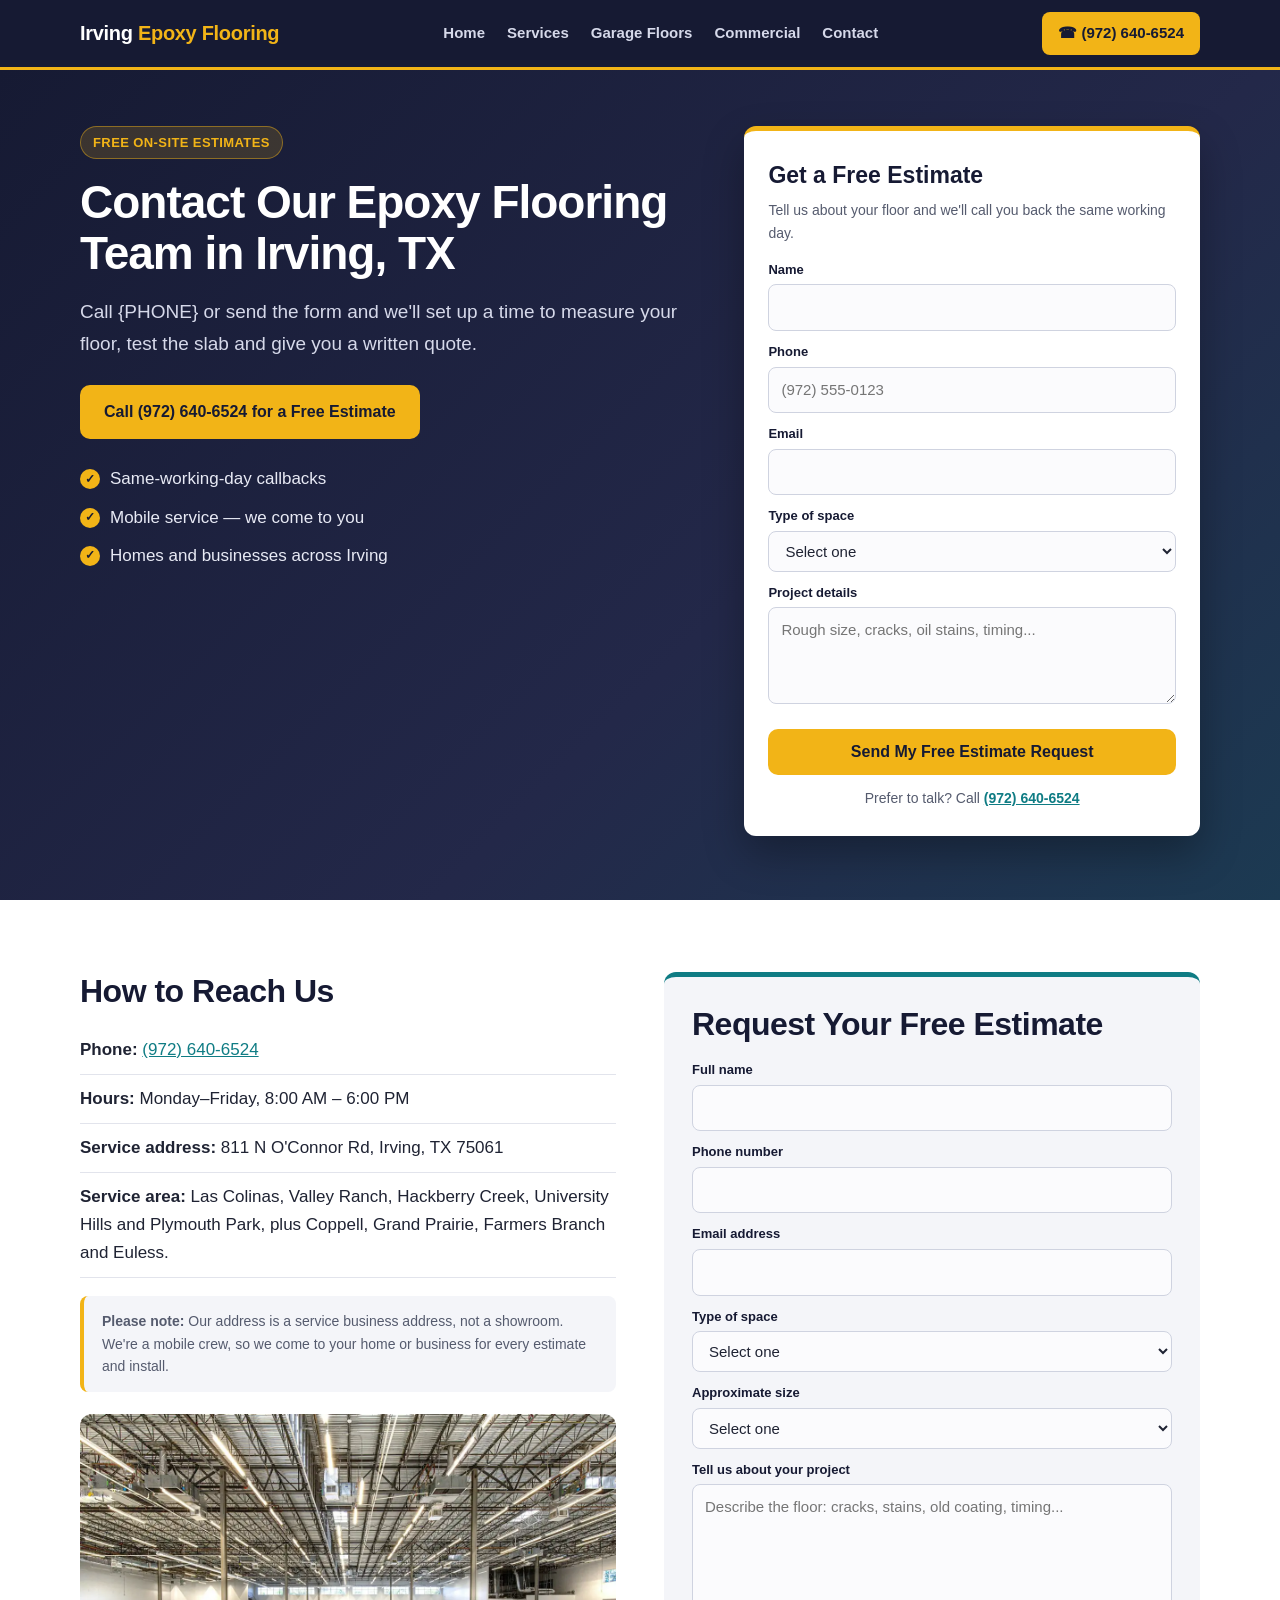
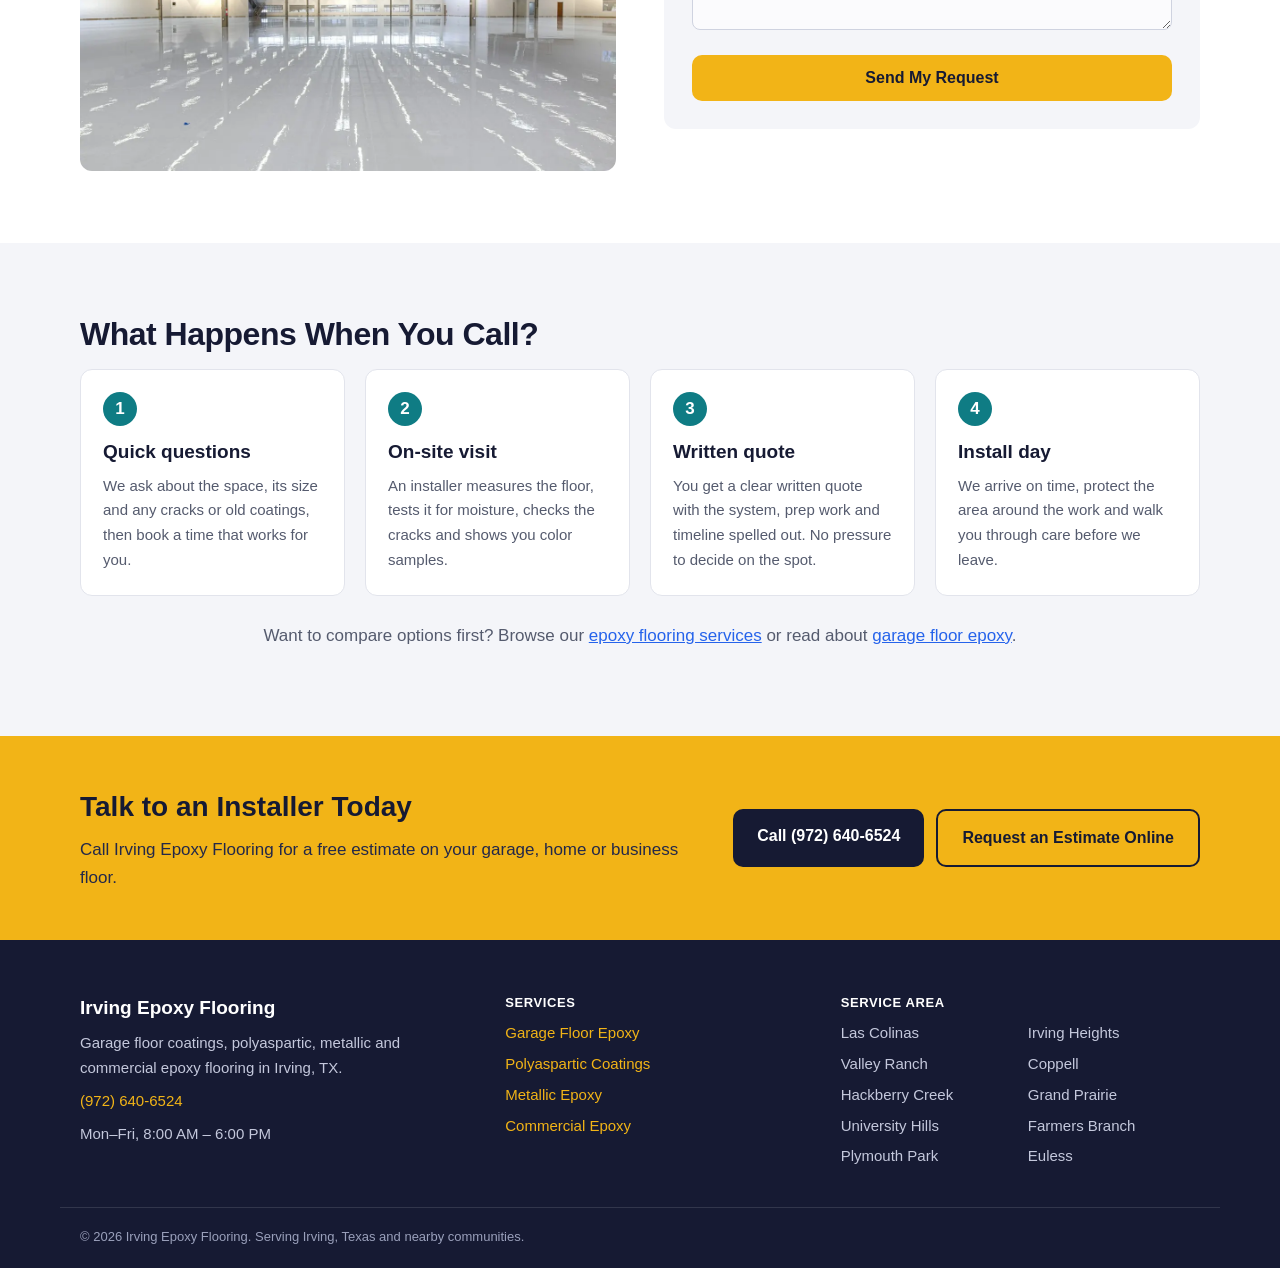
<file: contact.html>
<!DOCTYPE html>
<html lang="en">
<head>
<meta charset="utf-8">
<meta name="viewport" content="width=device-width, initial-scale=1">
<title>Contact Irving Epoxy Flooring | Free Estimates in Irving, TX</title>
<meta name="description" content="Contact Irving Epoxy Flooring for a free on-site estimate in Irving, TX. Call (972) 640-6524 or send the form. Mobile service, Mon-Fri 8-6.">
<link rel="canonical" href="https://www.irvingepoxyflooring.com/contact.html">
<link rel="stylesheet" href="styles.css">
<script type="application/ld+json">
{
  "@context": "https://schema.org",
  "@type": "LocalBusiness",
  "name": "Irving Epoxy Flooring",
  "telephone": "+1-972-640-6524",
  "url": "https://www.irvingepoxyflooring.com/",
  "image": "https://www.irvingepoxyflooring.com/epoxy-flooring-irving-hero.webp",
  "address": {
    "@type": "PostalAddress",
    "streetAddress": "811 N O'Connor Rd",
    "addressLocality": "Irving",
    "addressRegion": "TX",
    "postalCode": "75061",
    "addressCountry": "US"
  },
  "areaServed": "Irving, TX",
  "description": "Epoxy flooring in Irving, TX",
  "openingHours": "Mo-Fr 08:00-18:00"
}
</script>
</head>
<body>

<nav class="nav">
  <div class="nav-inner">
    <a class="brand" href="/">Irving <span>Epoxy Flooring</span></a>
    <div class="nav-links">
      <a href="/">Home</a>
      <a href="services.html">Services</a>
      <a href="garage-floor-epoxy-irving.html">Garage Floors</a>
      <a href="commercial-epoxy-flooring-irving.html">Commercial</a>
      <a href="contact.html">Contact</a>
    </div>
    <a class="nav-cta" href="tel:+19726406524">&#9742; (972) 640-6524</a>
  </div>
</nav>

<header class="hero">
  <div class="wrap hero-grid">
    <div class="hero-copy">
      <span class="eyebrow">Free on-site estimates</span>
      <h1>Contact Our Epoxy Flooring Team in Irving, TX</h1>
      <p class="hero-sub">Call {PHONE} or send the form and we'll set up a time to measure your floor, test the slab and give you a written quote.</p>
      <a class="btn" href="tel:+19726406524">Call (972) 640-6524 for a Free Estimate</a>
      <ul class="hero-points">
        <li>Same-working-day callbacks</li>
        <li>Mobile service &mdash; we come to you</li>
        <li>Homes and businesses across Irving</li>
      </ul>
    </div>
    <div class="hero-form">
      <h2>Get a Free Estimate</h2>
      <p class="form-note">Tell us about your floor and we'll call you back the same working day.</p>
      <form action="https://formspree.io/f/xbgdddwl" method="POST">
        <input type="hidden" name="_subject" value="New Lead &mdash; Epoxy Flooring in Irving">
        <label for="hf-name">Name</label>
        <input type="text" id="hf-name" name="name" autocomplete="name" required>
        <label for="hf-phone">Phone</label>
        <input type="tel" id="hf-phone" name="phone" autocomplete="tel" placeholder="(972) 555-0123" required>
        <label for="hf-email">Email</label>
        <input type="email" id="hf-email" name="email" autocomplete="email">
        <label for="hf-space">Type of space</label>
        <select id="hf-space" name="space">
          <option value="">Select one</option>
          <option>Home garage</option>
          <option>Living space / patio</option>
          <option>Shop or warehouse</option>
          <option>Restaurant or commercial kitchen</option>
          <option>Retail, office or showroom</option>
          <option>Other</option>
        </select>
        <label for="hf-details">Project details</label>
        <textarea id="hf-details" name="details" rows="3" placeholder="Rough size, cracks, oil stains, timing..."></textarea>
        <input type="text" name="_gotcha" style="display:none" tabindex="-1" autocomplete="off">
        <button type="submit" class="btn btn-block">Send My Free Estimate Request</button>
      </form>
      <p class="form-alt">Prefer to talk? Call <a href="tel:+19726406524">(972) 640-6524</a></p>
    </div>
  </div>
</header>

<section class="section">
  <div class="wrap contact-grid">
    <div>
      <h2>How to Reach Us</h2>
      <ul class="contact-list">
        <li><strong>Phone:</strong> <a href="tel:+19726406524">(972) 640-6524</a></li>
        <li><strong>Hours:</strong> Monday&ndash;Friday, 8:00 AM &ndash; 6:00 PM</li>
        <li><strong>Service address:</strong> 811 N O'Connor Rd, Irving, TX 75061</li>
        <li><strong>Service area:</strong> Las Colinas, Valley Ranch, Hackberry Creek, University Hills and Plymouth Park, plus Coppell, Grand Prairie, Farmers Branch and Euless.</li>
      </ul>
      <p class="map-note"><strong>Please note:</strong> Our address is a service business address, not a showroom. We're a mobile crew, so we come to your home or business for every estimate and install.</p>
      <figure class="contact-img">
        <img src="glossy-coated-floor-irving.webp" alt="Glossy grey epoxy coating across a large commercial floor" width="1200" height="800" loading="lazy">
      </figure>
    </div>
    <div class="form-card">
      <h2>Request Your Free Estimate</h2>
      <form action="https://formspree.io/f/xbgdddwl" method="POST">
        <input type="hidden" name="_subject" value="New Lead &mdash; Epoxy Flooring in Irving (contact page)">
        <label for="cf-name">Full name</label>
        <input type="text" id="cf-name" name="name" autocomplete="name" required>
        <label for="cf-phone">Phone number</label>
        <input type="tel" id="cf-phone" name="phone" autocomplete="tel" required>
        <label for="cf-email">Email address</label>
        <input type="email" id="cf-email" name="email" autocomplete="email">
        <label for="cf-space">Type of space</label>
        <select id="cf-space" name="space">
          <option value="">Select one</option>
          <option>Home garage</option>
          <option>Living space / patio</option>
          <option>Shop or warehouse</option>
          <option>Restaurant or commercial kitchen</option>
          <option>Retail, office or showroom</option>
          <option>Other</option>
        </select>
        <label for="cf-size">Approximate size</label>
        <select id="cf-size" name="size">
          <option value="">Select one</option>
          <option>One-car garage</option>
          <option>Two-car garage</option>
          <option>Three-car garage</option>
          <option>Room or patio</option>
          <option>Commercial space</option>
          <option>Not sure</option>
        </select>
        <label for="cf-message">Tell us about your project</label>
        <textarea id="cf-message" name="message" rows="5" placeholder="Describe the floor: cracks, stains, old coating, timing..."></textarea>
        <input type="text" name="_gotcha" style="display:none" tabindex="-1" autocomplete="off">
        <button type="submit" class="btn btn-block">Send My Request</button>
      </form>
    </div>
  </div>
</section>

<section class="section alt">
  <div class="wrap">
    <h2>What Happens When You Call?</h2>
    <ol class="steps-row">
      <li><span>1</span><h3>Quick questions</h3><p>We ask about the space, its size and any cracks or old coatings, then book a time that works for you.</p></li>
      <li><span>2</span><h3>On-site visit</h3><p>An installer measures the floor, tests it for moisture, checks the cracks and shows you color samples.</p></li>
      <li><span>3</span><h3>Written quote</h3><p>You get a clear written quote with the system, prep work and timeline spelled out. No pressure to decide on the spot.</p></li>
      <li><span>4</span><h3>Install day</h3><p>We arrive on time, protect the area around the work and walk you through care before we leave.</p></li>
    </ol>
    <p class="center-note">Want to compare options first? Browse our <a href="services.html" style="color: #2563eb; text-decoration: underline;">epoxy flooring services</a> or read about <a href="garage-floor-epoxy-irving.html" style="color: #2563eb; text-decoration: underline;">garage floor epoxy</a>.</p>
  </div>
</section>

<section class="cta-band">
  <div class="wrap cta-inner">
    <div>
      <h2>Talk to an Installer Today</h2>
      <p>Call Irving Epoxy Flooring for a free estimate on your garage, home or business floor.</p>
    </div>
    <div class="cta-actions">
      <a class="btn btn-dark" href="tel:+19726406524">Call (972) 640-6524</a>
      <a class="btn btn-outline" href="contact.html">Request an Estimate Online</a>
    </div>
  </div>
</section>

<footer class="footer">
  <div class="wrap footer-grid">
    <div>
      <p class="footer-brand">Irving Epoxy Flooring</p>
      <p>Garage floor coatings, polyaspartic, metallic and commercial epoxy flooring in Irving, TX.</p>
      <p><a href="tel:+19726406524">(972) 640-6524</a></p>
      <p>Mon&ndash;Fri, 8:00 AM &ndash; 6:00 PM</p>
    </div>
    <div>
      <p class="footer-head">Services</p>
      <ul>
        <li><a href="garage-floor-epoxy-irving.html">Garage Floor Epoxy</a></li>
        <li><a href="polyaspartic-floor-coating-irving.html">Polyaspartic Coatings</a></li>
        <li><a href="metallic-epoxy-flooring-irving.html">Metallic Epoxy</a></li>
        <li><a href="commercial-epoxy-flooring-irving.html">Commercial Epoxy</a></li>
      </ul>
    </div>
    <div>
      <p class="footer-head">Service Area</p>
      <ul class="area-list">
        <li>Las Colinas</li><li>Valley Ranch</li><li>Hackberry Creek</li><li>University Hills</li>
        <li>Plymouth Park</li><li>Irving Heights</li><li>Coppell</li><li>Grand Prairie</li>
        <li>Farmers Branch</li><li>Euless</li>
      </ul>
    </div>
  </div>
  <div class="wrap footer-base">&copy; 2026 Irving Epoxy Flooring. Serving Irving, Texas and nearby communities.</div>
</footer>

</body>
</html>
</file>
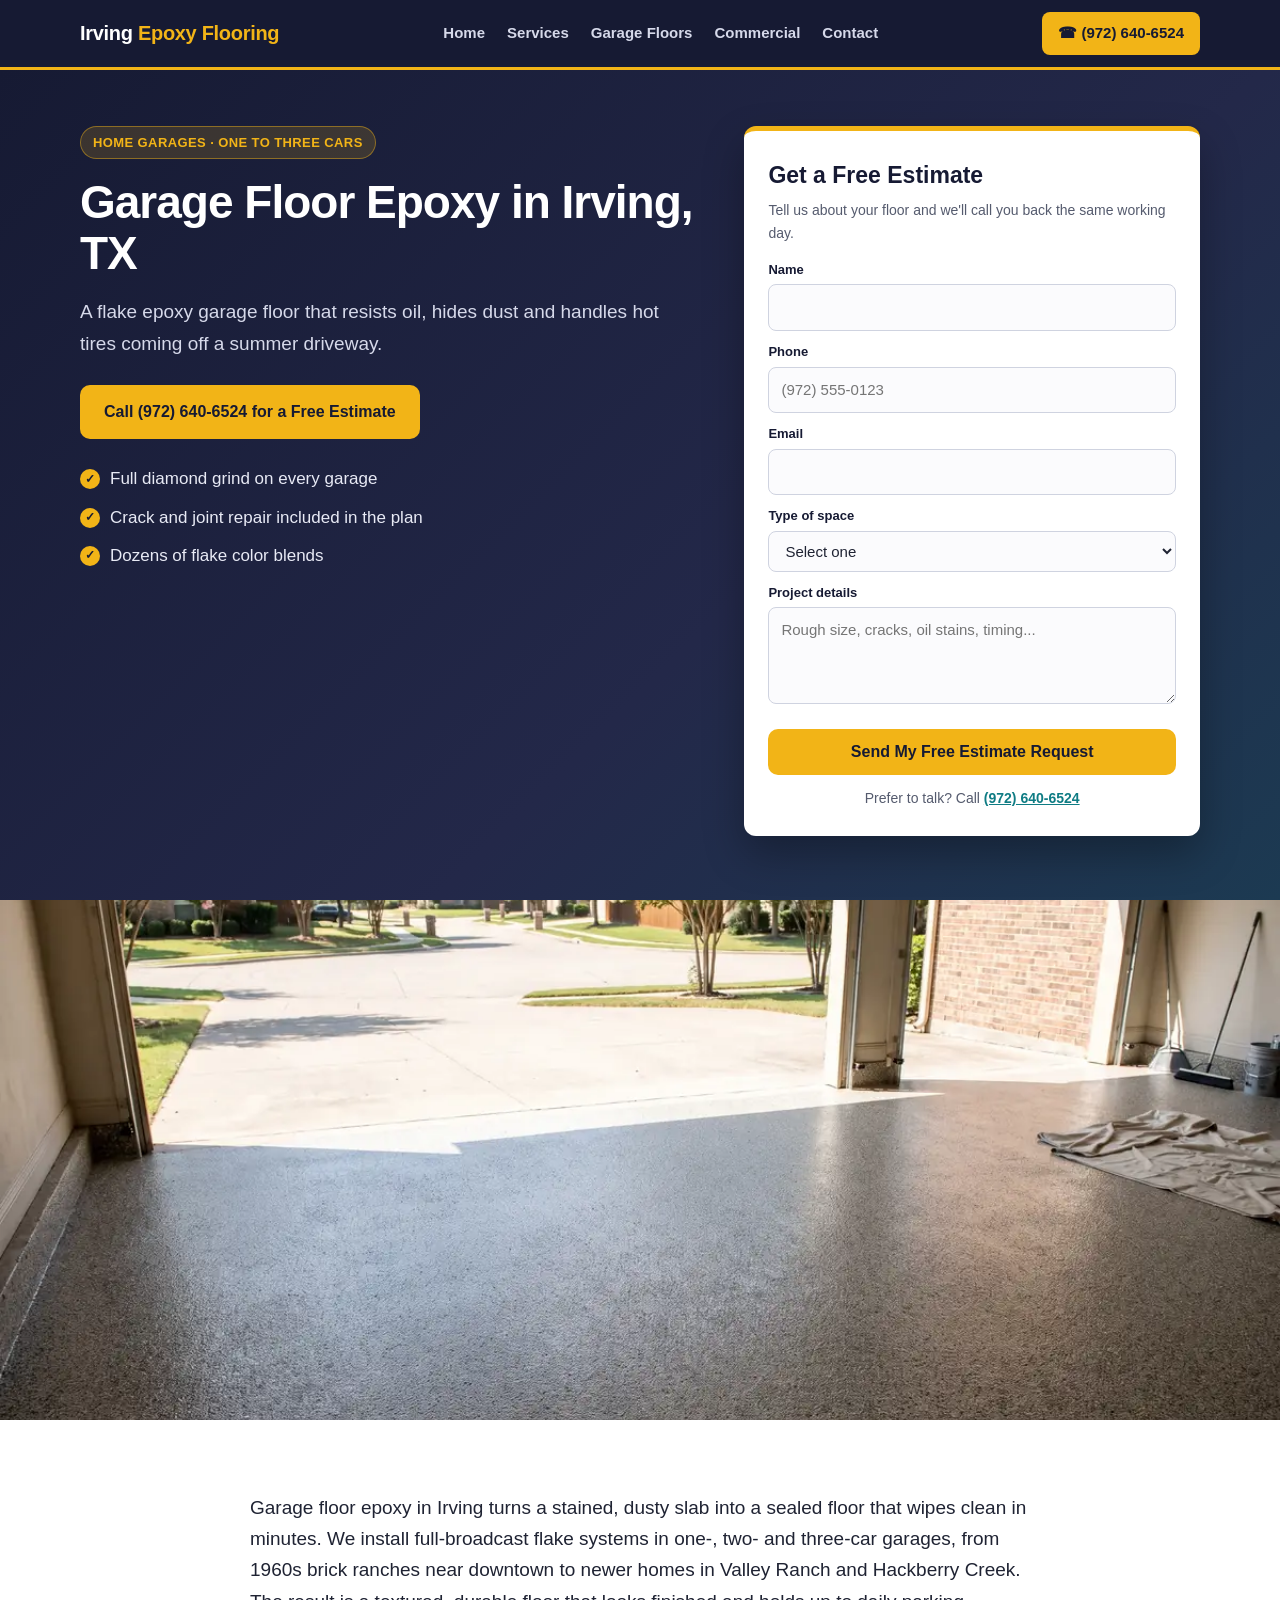
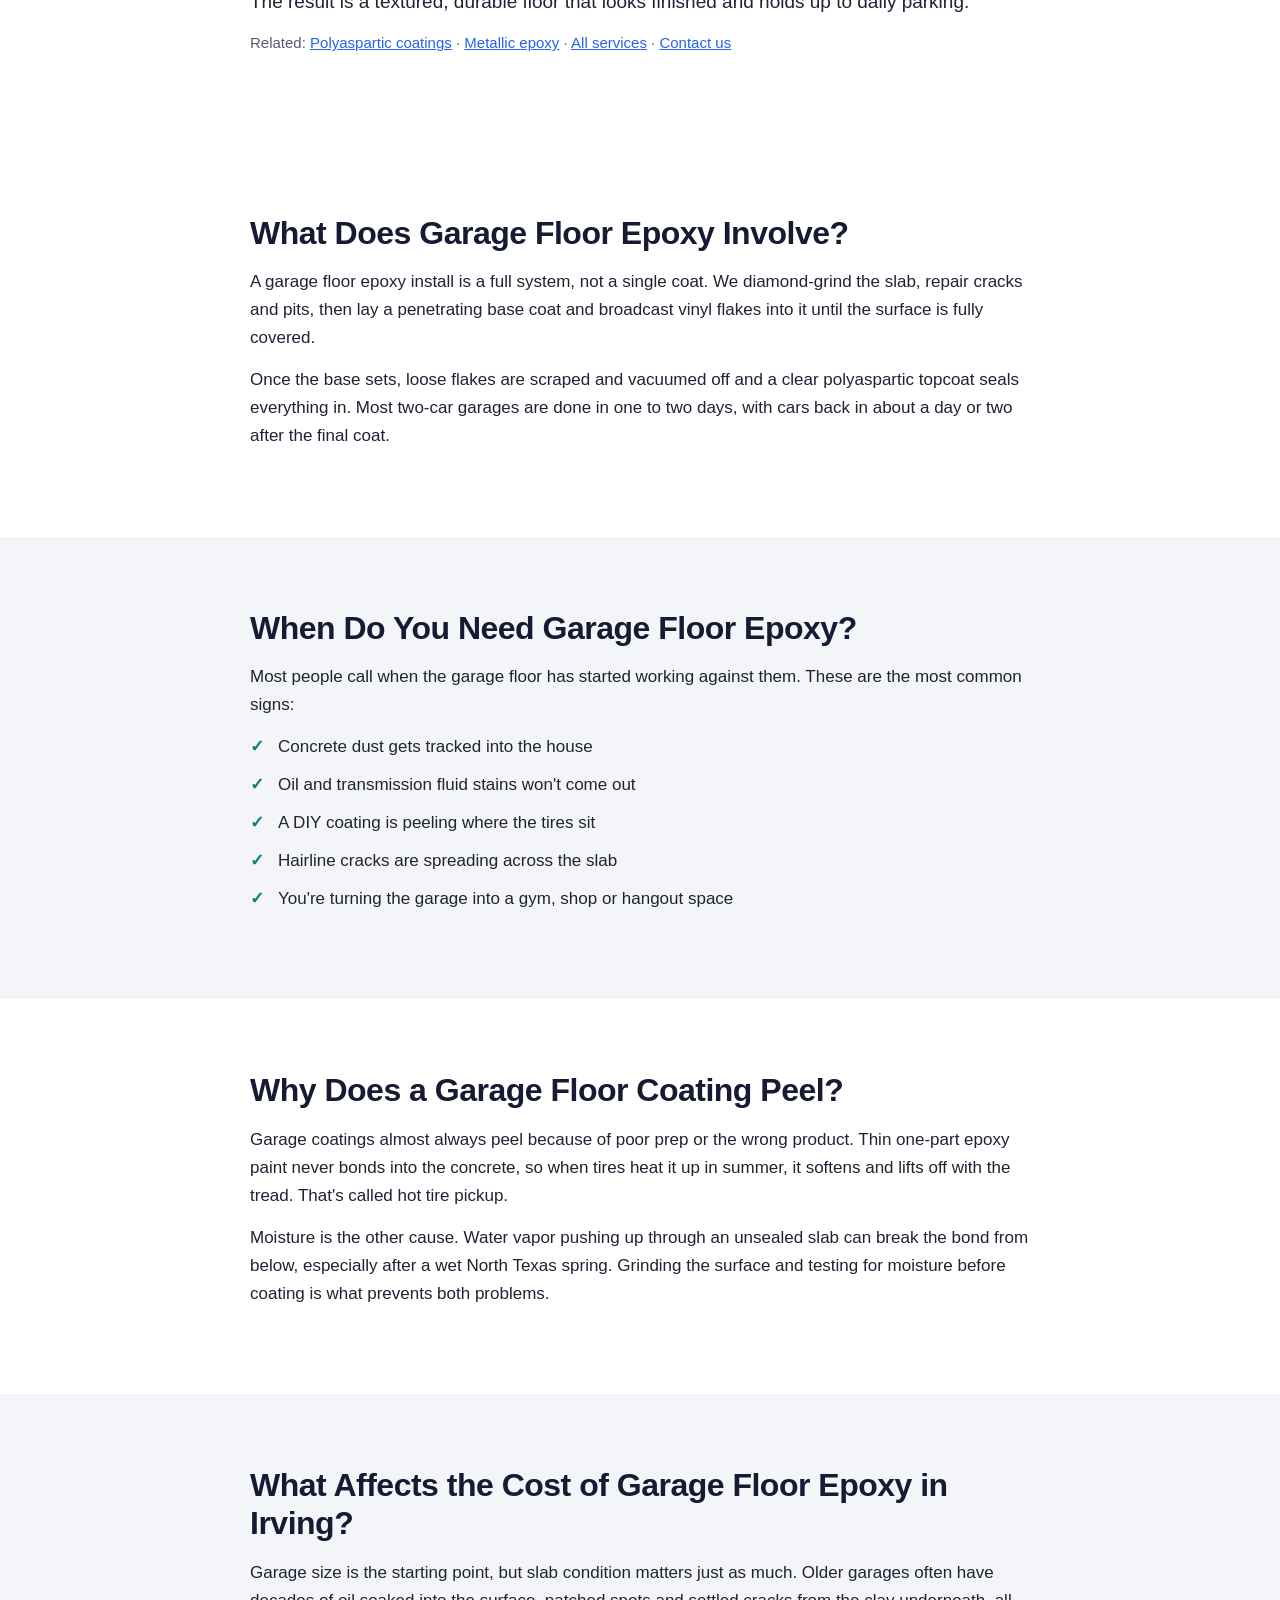
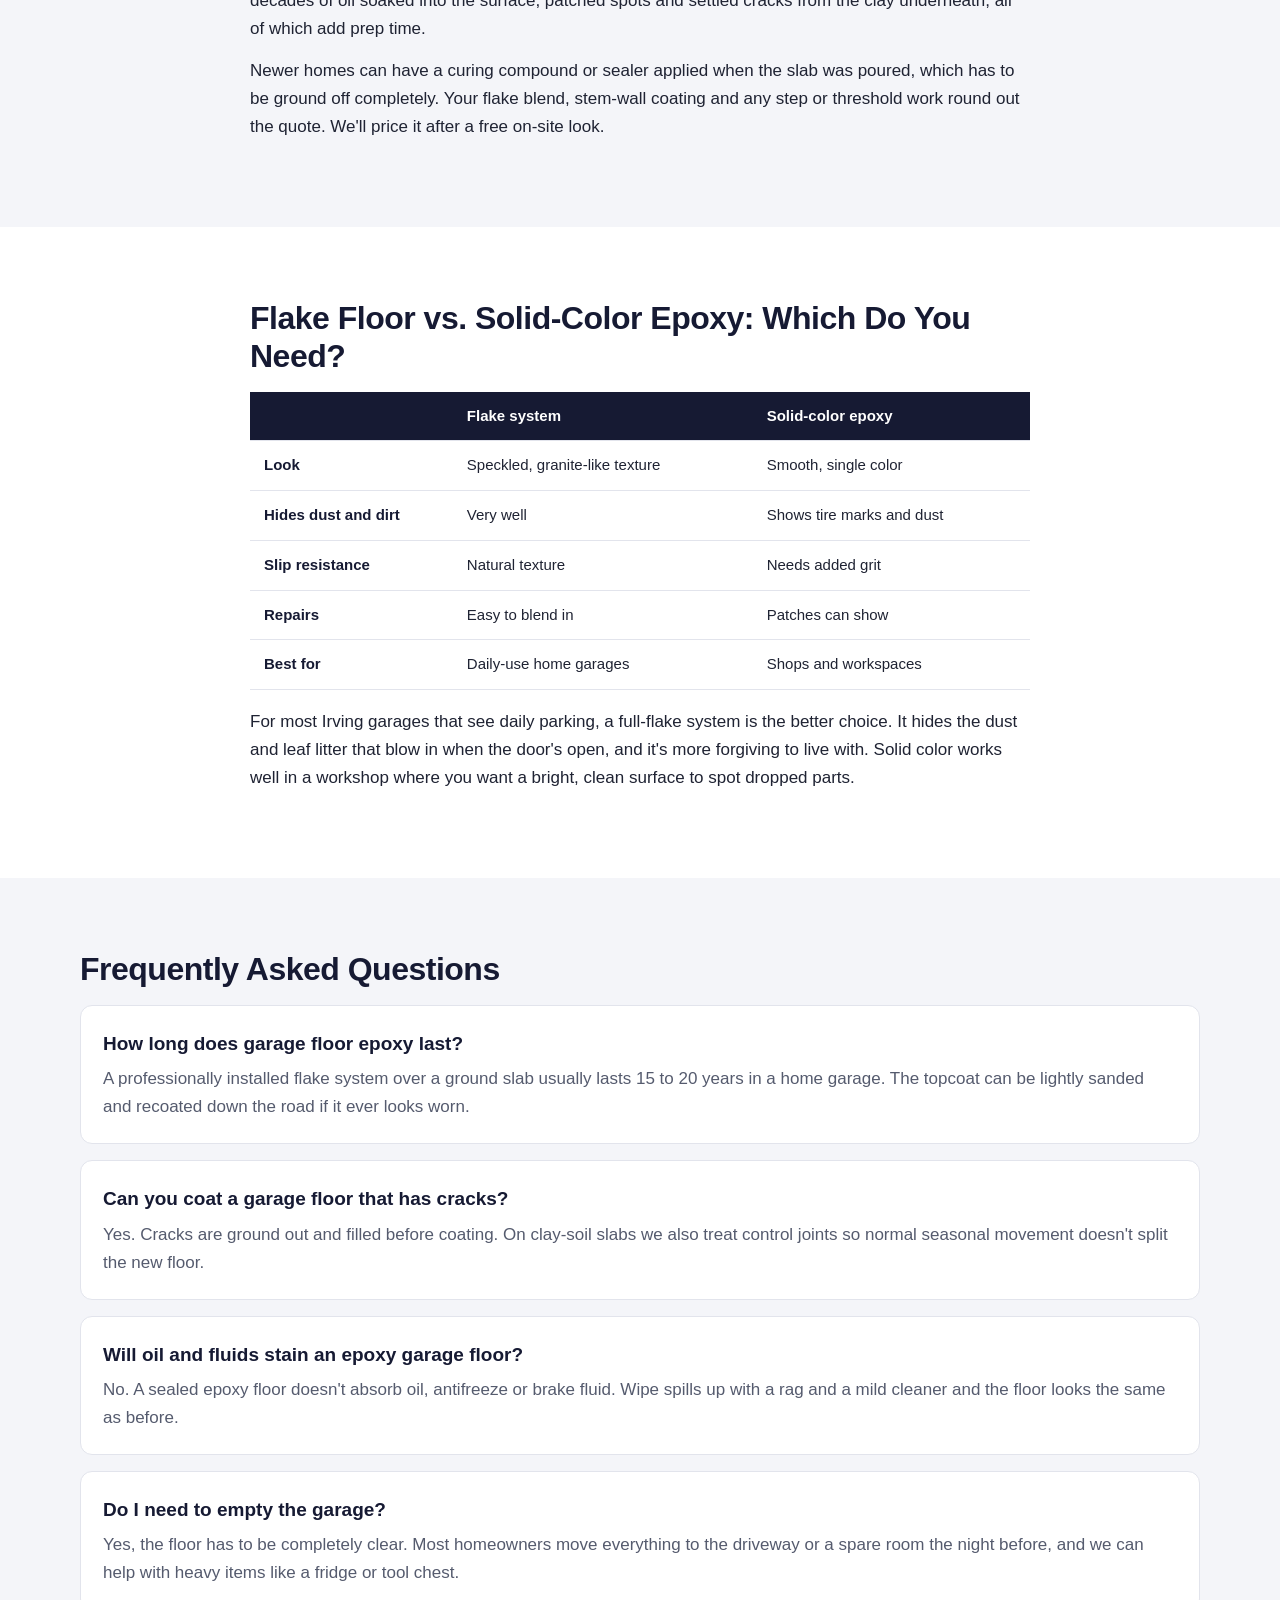
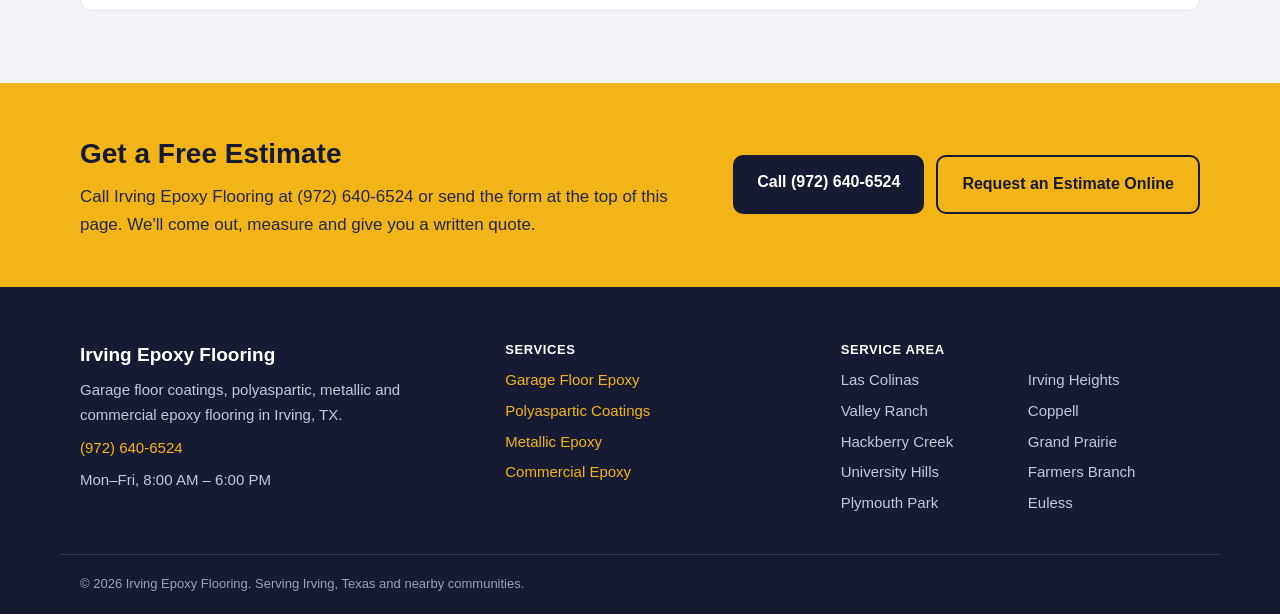
<file: garage-floor-epoxy-irving.html>
<!DOCTYPE html>
<html lang="en">
<head>
<meta charset="utf-8">
<meta name="viewport" content="width=device-width, initial-scale=1">
<title>Garage Floor Epoxy in Irving, TX | Flake Floor Coatings</title>
<meta name="description" content="Garage floor epoxy in Irving, TX. Full-flake coatings over diamond-ground, crack-repaired slabs. Built for heat and hot tires. Call (972) 640-6524.">
<link rel="canonical" href="https://www.irvingepoxyflooring.com/garage-floor-epoxy-irving.html">
<link rel="stylesheet" href="styles.css">
<script type="application/ld+json">
{
  "@context": "https://schema.org",
  "@type": "LocalBusiness",
  "name": "Irving Epoxy Flooring",
  "telephone": "+1-972-640-6524",
  "url": "https://www.irvingepoxyflooring.com/",
  "image": "https://www.irvingepoxyflooring.com/epoxy-flooring-irving-hero.webp",
  "address": {
    "@type": "PostalAddress",
    "streetAddress": "811 N O'Connor Rd",
    "addressLocality": "Irving",
    "addressRegion": "TX",
    "postalCode": "75061",
    "addressCountry": "US"
  },
  "areaServed": "Irving, TX",
  "description": "Garage Floor Epoxy in Irving, TX",
  "openingHours": "Mo-Fr 08:00-18:00"
}
</script>
<script type="application/ld+json">
{
  "@context": "https://schema.org",
  "@type": "Service",
  "serviceType": "Garage Floor Epoxy",
  "areaServed": "Irving, TX",
  "provider": {
    "@type": "LocalBusiness",
    "name": "Irving Epoxy Flooring",
    "telephone": "+1-972-640-6524"
  }
}
</script>
<script type="application/ld+json">
{
  "@context": "https://schema.org",
  "@type": "FAQPage",
  "mainEntity": [
    {
      "@type": "Question",
      "name": "How long does garage floor epoxy last?",
      "acceptedAnswer": {
        "@type": "Answer",
        "text": "A professionally installed flake system over a ground slab usually lasts 15 to 20 years in a home garage. The topcoat can be lightly sanded and recoated down the road if it ever looks worn."
      }
    },
    {
      "@type": "Question",
      "name": "Can you coat a garage floor that has cracks?",
      "acceptedAnswer": {
        "@type": "Answer",
        "text": "Yes. Cracks are ground out and filled before coating. On clay-soil slabs we also treat control joints so normal seasonal movement doesn't split the new floor."
      }
    },
    {
      "@type": "Question",
      "name": "Will oil and fluids stain an epoxy garage floor?",
      "acceptedAnswer": {
        "@type": "Answer",
        "text": "No. A sealed epoxy floor doesn't absorb oil, antifreeze or brake fluid. Wipe spills up with a rag and a mild cleaner and the floor looks the same as before."
      }
    },
    {
      "@type": "Question",
      "name": "Do I need to empty the garage?",
      "acceptedAnswer": {
        "@type": "Answer",
        "text": "Yes, the floor has to be completely clear. Most homeowners move everything to the driveway or a spare room the night before, and we can help with heavy items like a fridge or tool chest."
      }
    }
  ]
}
</script>
</head>
<body>

<nav class="nav">
  <div class="nav-inner">
    <a class="brand" href="/">Irving <span>Epoxy Flooring</span></a>
    <div class="nav-links">
      <a href="/">Home</a>
      <a href="services.html">Services</a>
      <a href="garage-floor-epoxy-irving.html">Garage Floors</a>
      <a href="commercial-epoxy-flooring-irving.html">Commercial</a>
      <a href="contact.html">Contact</a>
    </div>
    <a class="nav-cta" href="tel:+19726406524">&#9742; (972) 640-6524</a>
  </div>
</nav>

<header class="hero">
  <div class="wrap hero-grid">
    <div class="hero-copy">
      <span class="eyebrow">Home garages &middot; one to three cars</span>
      <h1>Garage Floor Epoxy in Irving, TX</h1>
      <p class="hero-sub">A flake epoxy garage floor that resists oil, hides dust and handles hot tires coming off a summer driveway.</p>
      <a class="btn" href="tel:+19726406524">Call (972) 640-6524 for a Free Estimate</a>
      <ul class="hero-points">
        <li>Full diamond grind on every garage</li>
        <li>Crack and joint repair included in the plan</li>
        <li>Dozens of flake color blends</li>
      </ul>
    </div>
    <div class="hero-form">
      <h2>Get a Free Estimate</h2>
      <p class="form-note">Tell us about your floor and we'll call you back the same working day.</p>
      <form action="https://formspree.io/f/xbgdddwl" method="POST">
        <input type="hidden" name="_subject" value="New Lead &mdash; Epoxy Flooring in Irving">
        <label for="hf-name">Name</label>
        <input type="text" id="hf-name" name="name" autocomplete="name" required>
        <label for="hf-phone">Phone</label>
        <input type="tel" id="hf-phone" name="phone" autocomplete="tel" placeholder="(972) 555-0123" required>
        <label for="hf-email">Email</label>
        <input type="email" id="hf-email" name="email" autocomplete="email">
        <label for="hf-space">Type of space</label>
        <select id="hf-space" name="space">
          <option value="">Select one</option>
          <option>Home garage</option>
          <option>Living space / patio</option>
          <option>Shop or warehouse</option>
          <option>Restaurant or commercial kitchen</option>
          <option>Retail, office or showroom</option>
          <option>Other</option>
        </select>
        <label for="hf-details">Project details</label>
        <textarea id="hf-details" name="details" rows="3" placeholder="Rough size, cracks, oil stains, timing..."></textarea>
        <input type="text" name="_gotcha" style="display:none" tabindex="-1" autocomplete="off">
        <button type="submit" class="btn btn-block">Send My Free Estimate Request</button>
      </form>
      <p class="form-alt">Prefer to talk? Call <a href="tel:+19726406524">(972) 640-6524</a></p>
    </div>
  </div>
</header>

<div class="img-band">
  <img src="garage-floor-epoxy-irving.webp" alt="Finished flake epoxy floor in a three-car garage" width="1200" height="800">
</div>

<section class="section">
  <div class="wrap narrow">
    <p class="intro">Garage floor epoxy in Irving turns a stained, dusty slab into a sealed floor that wipes clean in minutes. We install full-broadcast flake systems in one-, two- and three-car garages, from 1960s brick ranches near downtown to newer homes in Valley Ranch and Hackberry Creek. The result is a textured, durable floor that looks finished and holds up to daily parking.</p>
    <p class="related">Related: <a href="polyaspartic-floor-coating-irving.html" style="color: #2563eb; text-decoration: underline;">Polyaspartic coatings</a> &middot; <a href="metallic-epoxy-flooring-irving.html" style="color: #2563eb; text-decoration: underline;">Metallic epoxy</a> &middot; <a href="services.html" style="color: #2563eb; text-decoration: underline;">All services</a> &middot; <a href="contact.html" style="color: #2563eb; text-decoration: underline;">Contact us</a></p>
  </div>
</section>

<section class="section">
  <div class="wrap narrow">
    <h2>What Does Garage Floor Epoxy Involve?</h2>
    <p>A garage floor epoxy install is a full system, not a single coat. We diamond-grind the slab, repair cracks and pits, then lay a penetrating base coat and broadcast vinyl flakes into it until the surface is fully covered.</p>
    <p>Once the base sets, loose flakes are scraped and vacuumed off and a clear polyaspartic topcoat seals everything in. Most two-car garages are done in one to two days, with cars back in about a day or two after the final coat.</p>
  </div>
</section>
<section class="section alt">
  <div class="wrap narrow">
    <h2>When Do You Need Garage Floor Epoxy?</h2>
    <p>Most people call when the garage floor has started working against them. These are the most common signs:</p>
    <ul class="check-list">
      <li>Concrete dust gets tracked into the house</li>
      <li>Oil and transmission fluid stains won't come out</li>
      <li>A DIY coating is peeling where the tires sit</li>
      <li>Hairline cracks are spreading across the slab</li>
      <li>You're turning the garage into a gym, shop or hangout space</li>
    </ul>
  </div>
</section>
<section class="section">
  <div class="wrap narrow">
    <h2>Why Does a Garage Floor Coating Peel?</h2>
    <p>Garage coatings almost always peel because of poor prep or the wrong product. Thin one-part epoxy paint never bonds into the concrete, so when tires heat it up in summer, it softens and lifts off with the tread. That's called hot tire pickup.</p>
    <p>Moisture is the other cause. Water vapor pushing up through an unsealed slab can break the bond from below, especially after a wet North Texas spring. Grinding the surface and testing for moisture before coating is what prevents both problems.</p>
  </div>
</section>
<section class="section alt">
  <div class="wrap narrow">
    <h2>What Affects the Cost of Garage Floor Epoxy in Irving?</h2>
    <p>Garage size is the starting point, but slab condition matters just as much. Older garages often have decades of oil soaked into the surface, patched spots and settled cracks from the clay underneath, all of which add prep time.</p>
    <p>Newer homes can have a curing compound or sealer applied when the slab was poured, which has to be ground off completely. Your flake blend, stem-wall coating and any step or threshold work round out the quote. We'll price it after a free on-site look.</p>
  </div>
</section>

<section class="section">
  <div class="wrap narrow">
    <h2>Flake Floor vs. Solid-Color Epoxy: Which Do You Need?</h2>
    <div class="table-wrap">
    <table class="compare">
      <thead><tr><th></th><th>Flake system</th><th>Solid-color epoxy</th></tr></thead>
      <tbody>
        <tr><td>Look</td><td>Speckled, granite-like texture</td><td>Smooth, single color</td></tr>
        <tr><td>Hides dust and dirt</td><td>Very well</td><td>Shows tire marks and dust</td></tr>
        <tr><td>Slip resistance</td><td>Natural texture</td><td>Needs added grit</td></tr>
        <tr><td>Repairs</td><td>Easy to blend in</td><td>Patches can show</td></tr>
        <tr><td>Best for</td><td>Daily-use home garages</td><td>Shops and workspaces</td></tr>
      </tbody>
    </table>
    </div>
    <p>For most Irving garages that see daily parking, a full-flake system is the better choice. It hides the dust and leaf litter that blow in when the door's open, and it's more forgiving to live with. Solid color works well in a workshop where you want a bright, clean surface to spot dropped parts.</p>
  </div>
</section>

<section class="section alt" id="faq">
  <div class="wrap">
    <h2>Frequently Asked Questions</h2>
    <div class="faq-list">
      <div class="faq-card">
        <h3>How long does garage floor epoxy last?</h3>
        <p>A professionally installed flake system over a ground slab usually lasts 15 to 20 years in a home garage. The topcoat can be lightly sanded and recoated down the road if it ever looks worn.</p>
      </div>
      <div class="faq-card">
        <h3>Can you coat a garage floor that has cracks?</h3>
        <p>Yes. Cracks are ground out and filled before coating. On clay-soil slabs we also treat control joints so normal seasonal movement doesn't split the new floor.</p>
      </div>
      <div class="faq-card">
        <h3>Will oil and fluids stain an epoxy garage floor?</h3>
        <p>No. A sealed epoxy floor doesn't absorb oil, antifreeze or brake fluid. Wipe spills up with a rag and a mild cleaner and the floor looks the same as before.</p>
      </div>
      <div class="faq-card">
        <h3>Do I need to empty the garage?</h3>
        <p>Yes, the floor has to be completely clear. Most homeowners move everything to the driveway or a spare room the night before, and we can help with heavy items like a fridge or tool chest.</p>
      </div>
    </div>
  </div>
</section>

<section class="cta-band">
  <div class="wrap cta-inner">
    <div>
      <h2>Get a Free Estimate</h2>
      <p>Call Irving Epoxy Flooring at (972) 640-6524 or send the form at the top of this page. We'll come out, measure and give you a written quote.</p>
    </div>
    <div class="cta-actions">
      <a class="btn btn-dark" href="tel:+19726406524">Call (972) 640-6524</a>
      <a class="btn btn-outline" href="contact.html">Request an Estimate Online</a>
    </div>
  </div>
</section>

<footer class="footer">
  <div class="wrap footer-grid">
    <div>
      <p class="footer-brand">Irving Epoxy Flooring</p>
      <p>Garage floor coatings, polyaspartic, metallic and commercial epoxy flooring in Irving, TX.</p>
      <p><a href="tel:+19726406524">(972) 640-6524</a></p>
      <p>Mon&ndash;Fri, 8:00 AM &ndash; 6:00 PM</p>
    </div>
    <div>
      <p class="footer-head">Services</p>
      <ul>
        <li><a href="garage-floor-epoxy-irving.html">Garage Floor Epoxy</a></li>
        <li><a href="polyaspartic-floor-coating-irving.html">Polyaspartic Coatings</a></li>
        <li><a href="metallic-epoxy-flooring-irving.html">Metallic Epoxy</a></li>
        <li><a href="commercial-epoxy-flooring-irving.html">Commercial Epoxy</a></li>
      </ul>
    </div>
    <div>
      <p class="footer-head">Service Area</p>
      <ul class="area-list">
        <li>Las Colinas</li><li>Valley Ranch</li><li>Hackberry Creek</li><li>University Hills</li>
        <li>Plymouth Park</li><li>Irving Heights</li><li>Coppell</li><li>Grand Prairie</li>
        <li>Farmers Branch</li><li>Euless</li>
      </ul>
    </div>
  </div>
  <div class="wrap footer-base">&copy; 2026 Irving Epoxy Flooring. Serving Irving, Texas and nearby communities.</div>
</footer>

</body>
</html>
</file>
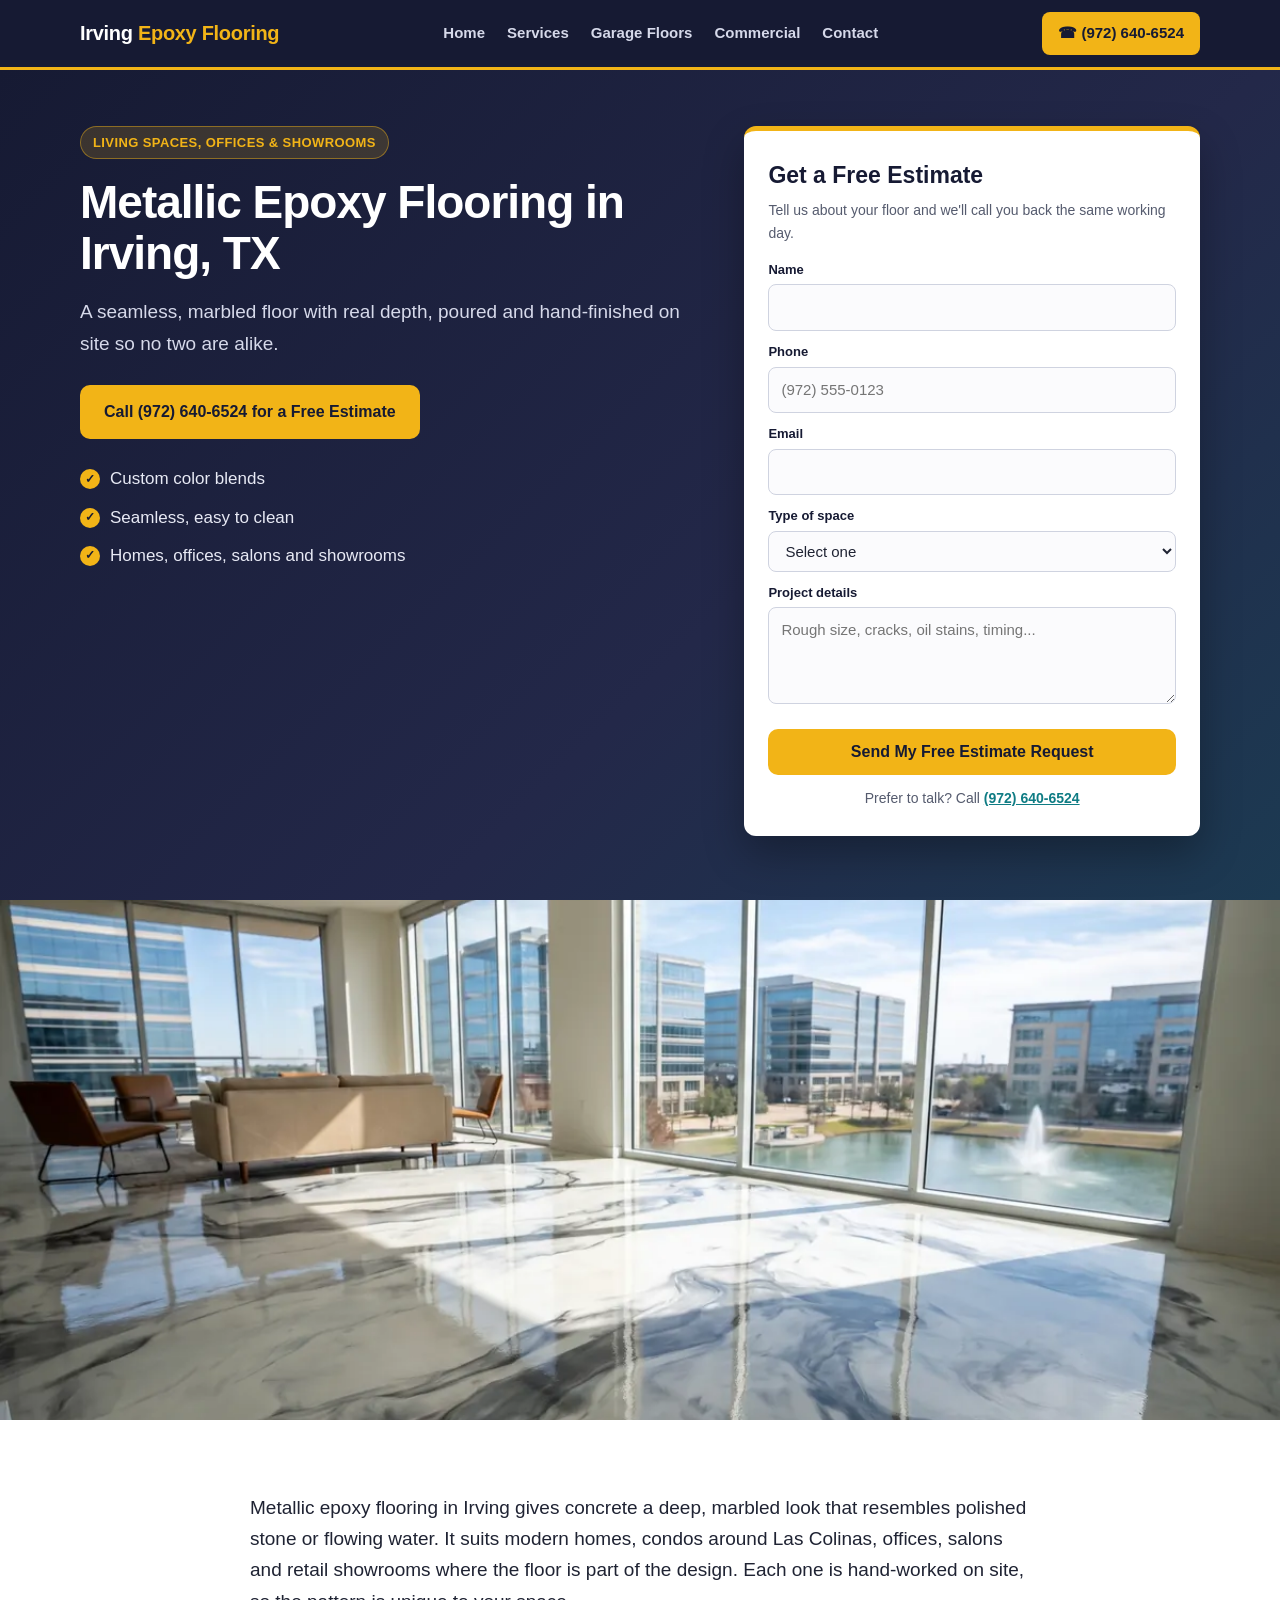
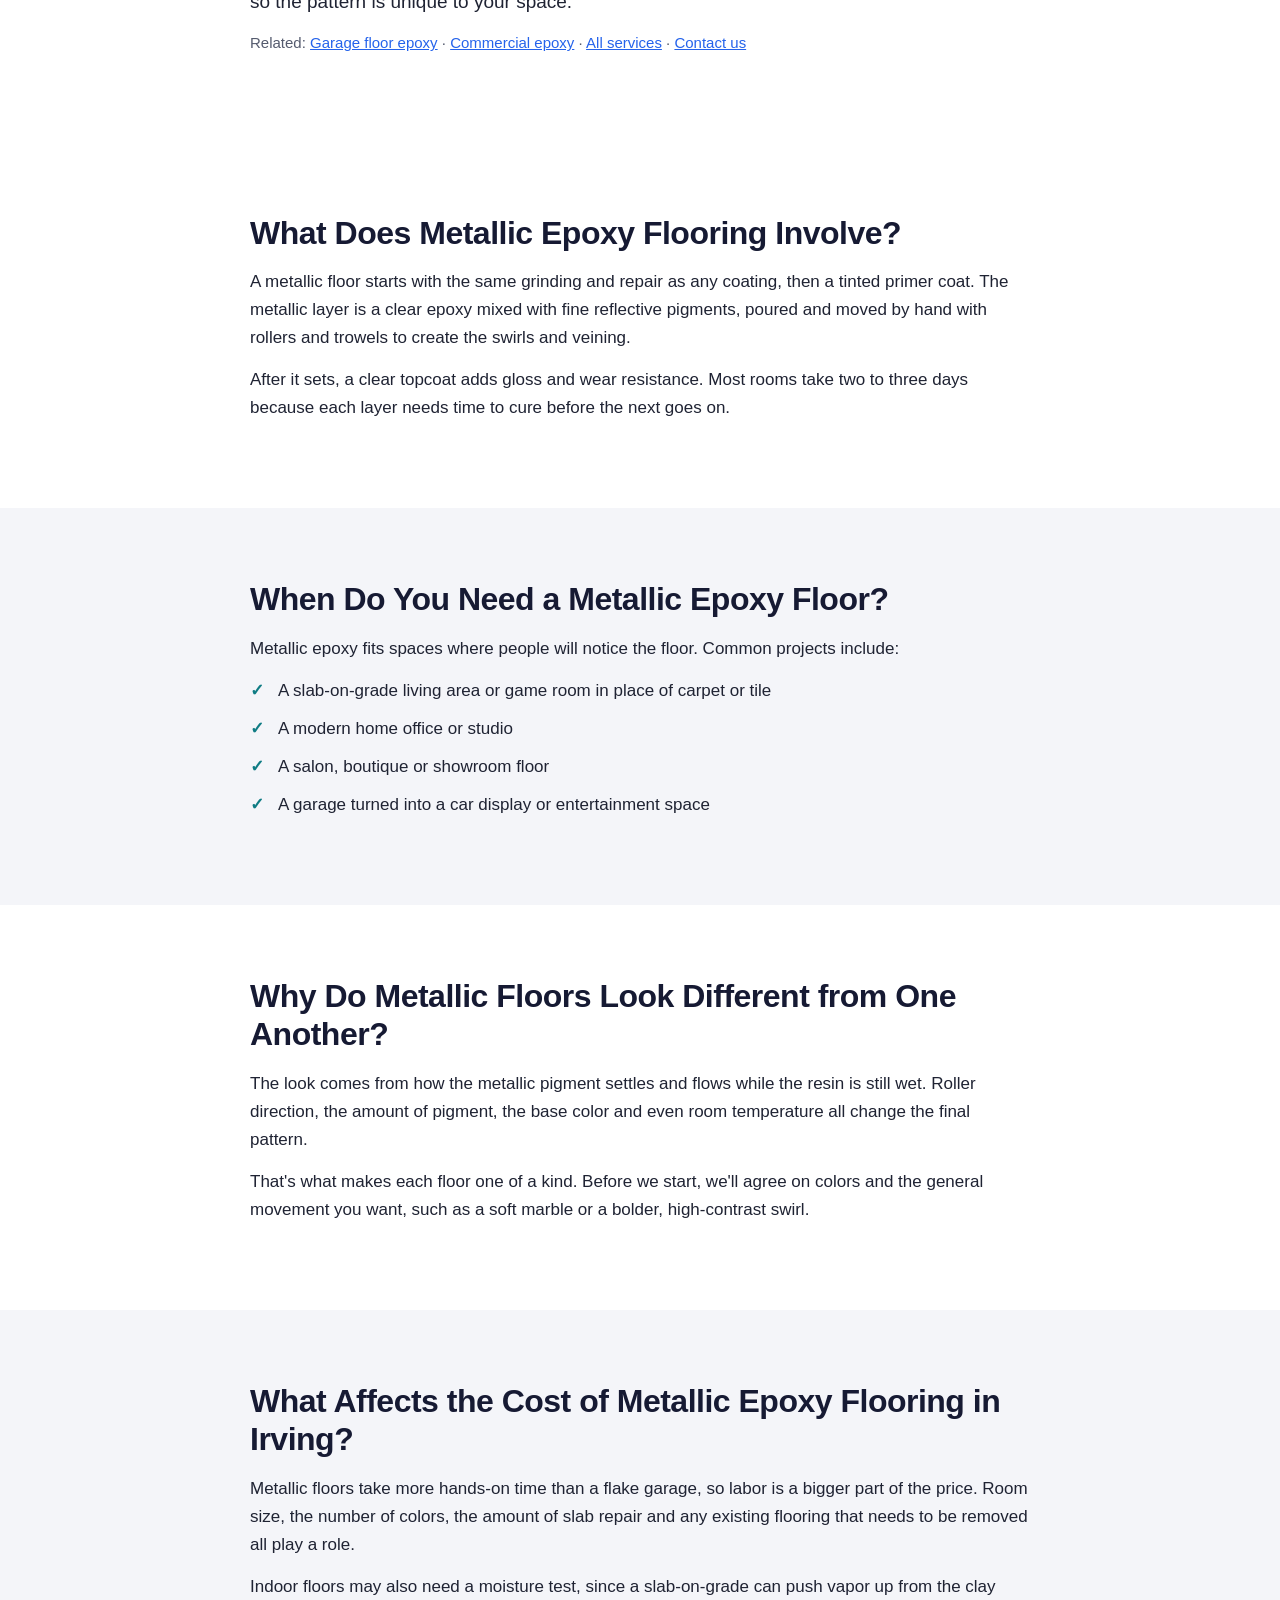
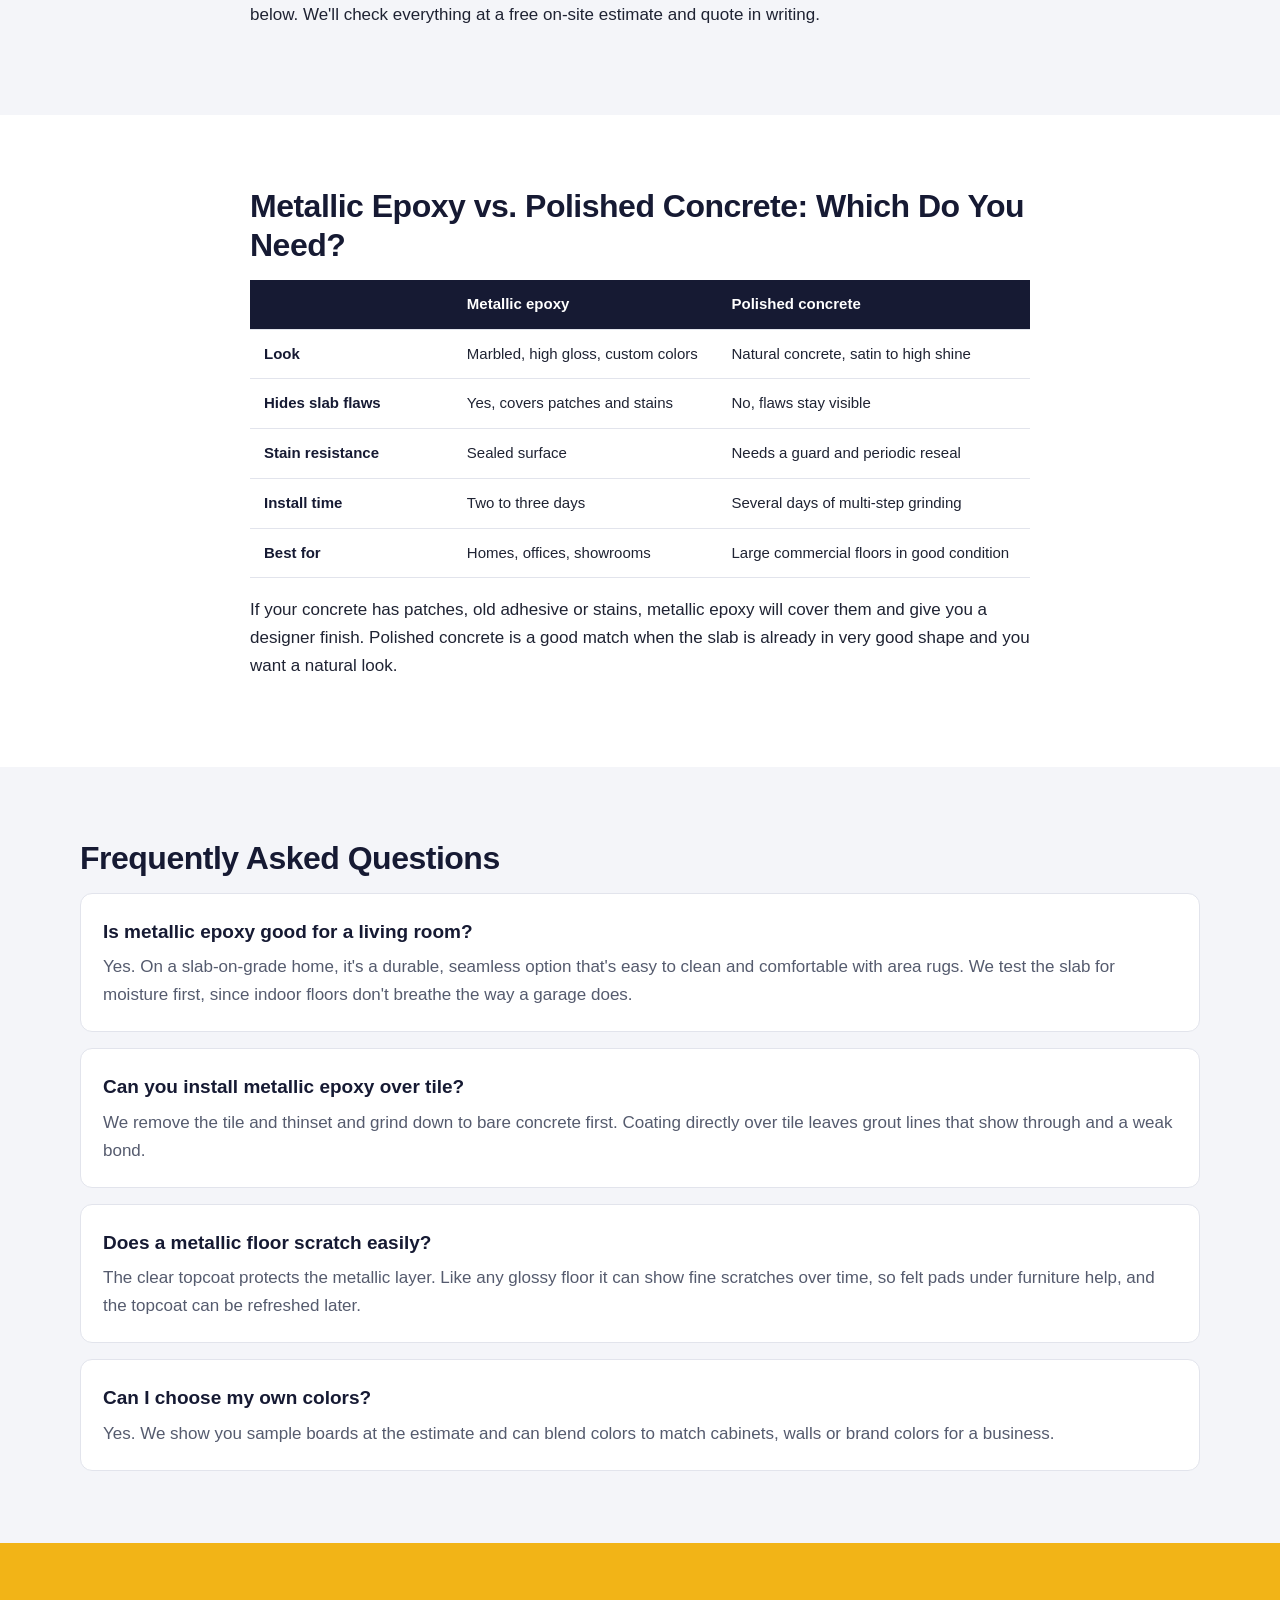
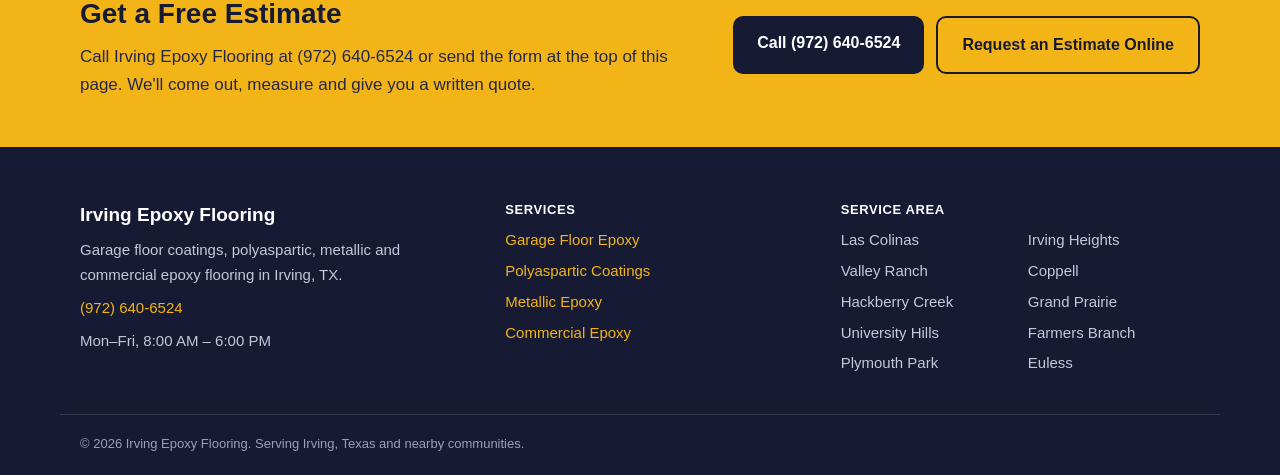
<file: metallic-epoxy-flooring-irving.html>
<!DOCTYPE html>
<html lang="en">
<head>
<meta charset="utf-8">
<meta name="viewport" content="width=device-width, initial-scale=1">
<title>Metallic Epoxy Flooring in Irving, TX | Custom Floors</title>
<meta name="description" content="Metallic epoxy flooring in Irving, TX for homes, offices and showrooms. Marbled, high-gloss finishes hand-finished on site. Call (972) 640-6524.">
<link rel="canonical" href="https://www.irvingepoxyflooring.com/metallic-epoxy-flooring-irving.html">
<link rel="stylesheet" href="styles.css">
<script type="application/ld+json">
{
  "@context": "https://schema.org",
  "@type": "LocalBusiness",
  "name": "Irving Epoxy Flooring",
  "telephone": "+1-972-640-6524",
  "url": "https://www.irvingepoxyflooring.com/",
  "image": "https://www.irvingepoxyflooring.com/epoxy-flooring-irving-hero.webp",
  "address": {
    "@type": "PostalAddress",
    "streetAddress": "811 N O'Connor Rd",
    "addressLocality": "Irving",
    "addressRegion": "TX",
    "postalCode": "75061",
    "addressCountry": "US"
  },
  "areaServed": "Irving, TX",
  "description": "Metallic Epoxy Flooring in Irving, TX",
  "openingHours": "Mo-Fr 08:00-18:00"
}
</script>
<script type="application/ld+json">
{
  "@context": "https://schema.org",
  "@type": "Service",
  "serviceType": "Metallic Epoxy Flooring",
  "areaServed": "Irving, TX",
  "provider": {
    "@type": "LocalBusiness",
    "name": "Irving Epoxy Flooring",
    "telephone": "+1-972-640-6524"
  }
}
</script>
<script type="application/ld+json">
{
  "@context": "https://schema.org",
  "@type": "FAQPage",
  "mainEntity": [
    {
      "@type": "Question",
      "name": "Is metallic epoxy good for a living room?",
      "acceptedAnswer": {
        "@type": "Answer",
        "text": "Yes. On a slab-on-grade home, it's a durable, seamless option that's easy to clean and comfortable with area rugs. We test the slab for moisture first, since indoor floors don't breathe the way a garage does."
      }
    },
    {
      "@type": "Question",
      "name": "Can you install metallic epoxy over tile?",
      "acceptedAnswer": {
        "@type": "Answer",
        "text": "We remove the tile and thinset and grind down to bare concrete first. Coating directly over tile leaves grout lines that show through and a weak bond."
      }
    },
    {
      "@type": "Question",
      "name": "Does a metallic floor scratch easily?",
      "acceptedAnswer": {
        "@type": "Answer",
        "text": "The clear topcoat protects the metallic layer. Like any glossy floor it can show fine scratches over time, so felt pads under furniture help, and the topcoat can be refreshed later."
      }
    },
    {
      "@type": "Question",
      "name": "Can I choose my own colors?",
      "acceptedAnswer": {
        "@type": "Answer",
        "text": "Yes. We show you sample boards at the estimate and can blend colors to match cabinets, walls or brand colors for a business."
      }
    }
  ]
}
</script>
</head>
<body>

<nav class="nav">
  <div class="nav-inner">
    <a class="brand" href="/">Irving <span>Epoxy Flooring</span></a>
    <div class="nav-links">
      <a href="/">Home</a>
      <a href="services.html">Services</a>
      <a href="garage-floor-epoxy-irving.html">Garage Floors</a>
      <a href="commercial-epoxy-flooring-irving.html">Commercial</a>
      <a href="contact.html">Contact</a>
    </div>
    <a class="nav-cta" href="tel:+19726406524">&#9742; (972) 640-6524</a>
  </div>
</nav>

<header class="hero">
  <div class="wrap hero-grid">
    <div class="hero-copy">
      <span class="eyebrow">Living spaces, offices &amp; showrooms</span>
      <h1>Metallic Epoxy Flooring in Irving, TX</h1>
      <p class="hero-sub">A seamless, marbled floor with real depth, poured and hand-finished on site so no two are alike.</p>
      <a class="btn" href="tel:+19726406524">Call (972) 640-6524 for a Free Estimate</a>
      <ul class="hero-points">
        <li>Custom color blends</li>
        <li>Seamless, easy to clean</li>
        <li>Homes, offices, salons and showrooms</li>
      </ul>
    </div>
    <div class="hero-form">
      <h2>Get a Free Estimate</h2>
      <p class="form-note">Tell us about your floor and we'll call you back the same working day.</p>
      <form action="https://formspree.io/f/xbgdddwl" method="POST">
        <input type="hidden" name="_subject" value="New Lead &mdash; Epoxy Flooring in Irving">
        <label for="hf-name">Name</label>
        <input type="text" id="hf-name" name="name" autocomplete="name" required>
        <label for="hf-phone">Phone</label>
        <input type="tel" id="hf-phone" name="phone" autocomplete="tel" placeholder="(972) 555-0123" required>
        <label for="hf-email">Email</label>
        <input type="email" id="hf-email" name="email" autocomplete="email">
        <label for="hf-space">Type of space</label>
        <select id="hf-space" name="space">
          <option value="">Select one</option>
          <option>Home garage</option>
          <option>Living space / patio</option>
          <option>Shop or warehouse</option>
          <option>Restaurant or commercial kitchen</option>
          <option>Retail, office or showroom</option>
          <option>Other</option>
        </select>
        <label for="hf-details">Project details</label>
        <textarea id="hf-details" name="details" rows="3" placeholder="Rough size, cracks, oil stains, timing..."></textarea>
        <input type="text" name="_gotcha" style="display:none" tabindex="-1" autocomplete="off">
        <button type="submit" class="btn btn-block">Send My Free Estimate Request</button>
      </form>
      <p class="form-alt">Prefer to talk? Call <a href="tel:+19726406524">(972) 640-6524</a></p>
    </div>
  </div>
</header>

<div class="img-band">
  <img src="metallic-epoxy-floor-irving.webp" alt="Pearl and charcoal metallic epoxy floor in a sunny living room" width="1200" height="800">
</div>

<section class="section">
  <div class="wrap narrow">
    <p class="intro">Metallic epoxy flooring in Irving gives concrete a deep, marbled look that resembles polished stone or flowing water. It suits modern homes, condos around Las Colinas, offices, salons and retail showrooms where the floor is part of the design. Each one is hand-worked on site, so the pattern is unique to your space.</p>
    <p class="related">Related: <a href="garage-floor-epoxy-irving.html" style="color: #2563eb; text-decoration: underline;">Garage floor epoxy</a> &middot; <a href="commercial-epoxy-flooring-irving.html" style="color: #2563eb; text-decoration: underline;">Commercial epoxy</a> &middot; <a href="services.html" style="color: #2563eb; text-decoration: underline;">All services</a> &middot; <a href="contact.html" style="color: #2563eb; text-decoration: underline;">Contact us</a></p>
  </div>
</section>

<section class="section">
  <div class="wrap narrow">
    <h2>What Does Metallic Epoxy Flooring Involve?</h2>
    <p>A metallic floor starts with the same grinding and repair as any coating, then a tinted primer coat. The metallic layer is a clear epoxy mixed with fine reflective pigments, poured and moved by hand with rollers and trowels to create the swirls and veining.</p>
    <p>After it sets, a clear topcoat adds gloss and wear resistance. Most rooms take two to three days because each layer needs time to cure before the next goes on.</p>
  </div>
</section>
<section class="section alt">
  <div class="wrap narrow">
    <h2>When Do You Need a Metallic Epoxy Floor?</h2>
    <p>Metallic epoxy fits spaces where people will notice the floor. Common projects include:</p>
    <ul class="check-list">
      <li>A slab-on-grade living area or game room in place of carpet or tile</li>
      <li>A modern home office or studio</li>
      <li>A salon, boutique or showroom floor</li>
      <li>A garage turned into a car display or entertainment space</li>
    </ul>
  </div>
</section>
<section class="section">
  <div class="wrap narrow">
    <h2>Why Do Metallic Floors Look Different from One Another?</h2>
    <p>The look comes from how the metallic pigment settles and flows while the resin is still wet. Roller direction, the amount of pigment, the base color and even room temperature all change the final pattern.</p>
    <p>That's what makes each floor one of a kind. Before we start, we'll agree on colors and the general movement you want, such as a soft marble or a bolder, high-contrast swirl.</p>
  </div>
</section>
<section class="section alt">
  <div class="wrap narrow">
    <h2>What Affects the Cost of Metallic Epoxy Flooring in Irving?</h2>
    <p>Metallic floors take more hands-on time than a flake garage, so labor is a bigger part of the price. Room size, the number of colors, the amount of slab repair and any existing flooring that needs to be removed all play a role.</p>
    <p>Indoor floors may also need a moisture test, since a slab-on-grade can push vapor up from the clay below. We'll check everything at a free on-site estimate and quote in writing.</p>
  </div>
</section>

<section class="section">
  <div class="wrap narrow">
    <h2>Metallic Epoxy vs. Polished Concrete: Which Do You Need?</h2>
    <div class="table-wrap">
    <table class="compare">
      <thead><tr><th></th><th>Metallic epoxy</th><th>Polished concrete</th></tr></thead>
      <tbody>
        <tr><td>Look</td><td>Marbled, high gloss, custom colors</td><td>Natural concrete, satin to high shine</td></tr>
        <tr><td>Hides slab flaws</td><td>Yes, covers patches and stains</td><td>No, flaws stay visible</td></tr>
        <tr><td>Stain resistance</td><td>Sealed surface</td><td>Needs a guard and periodic reseal</td></tr>
        <tr><td>Install time</td><td>Two to three days</td><td>Several days of multi-step grinding</td></tr>
        <tr><td>Best for</td><td>Homes, offices, showrooms</td><td>Large commercial floors in good condition</td></tr>
      </tbody>
    </table>
    </div>
    <p>If your concrete has patches, old adhesive or stains, metallic epoxy will cover them and give you a designer finish. Polished concrete is a good match when the slab is already in very good shape and you want a natural look.</p>
  </div>
</section>

<section class="section alt" id="faq">
  <div class="wrap">
    <h2>Frequently Asked Questions</h2>
    <div class="faq-list">
      <div class="faq-card">
        <h3>Is metallic epoxy good for a living room?</h3>
        <p>Yes. On a slab-on-grade home, it's a durable, seamless option that's easy to clean and comfortable with area rugs. We test the slab for moisture first, since indoor floors don't breathe the way a garage does.</p>
      </div>
      <div class="faq-card">
        <h3>Can you install metallic epoxy over tile?</h3>
        <p>We remove the tile and thinset and grind down to bare concrete first. Coating directly over tile leaves grout lines that show through and a weak bond.</p>
      </div>
      <div class="faq-card">
        <h3>Does a metallic floor scratch easily?</h3>
        <p>The clear topcoat protects the metallic layer. Like any glossy floor it can show fine scratches over time, so felt pads under furniture help, and the topcoat can be refreshed later.</p>
      </div>
      <div class="faq-card">
        <h3>Can I choose my own colors?</h3>
        <p>Yes. We show you sample boards at the estimate and can blend colors to match cabinets, walls or brand colors for a business.</p>
      </div>
    </div>
  </div>
</section>

<section class="cta-band">
  <div class="wrap cta-inner">
    <div>
      <h2>Get a Free Estimate</h2>
      <p>Call Irving Epoxy Flooring at (972) 640-6524 or send the form at the top of this page. We'll come out, measure and give you a written quote.</p>
    </div>
    <div class="cta-actions">
      <a class="btn btn-dark" href="tel:+19726406524">Call (972) 640-6524</a>
      <a class="btn btn-outline" href="contact.html">Request an Estimate Online</a>
    </div>
  </div>
</section>

<footer class="footer">
  <div class="wrap footer-grid">
    <div>
      <p class="footer-brand">Irving Epoxy Flooring</p>
      <p>Garage floor coatings, polyaspartic, metallic and commercial epoxy flooring in Irving, TX.</p>
      <p><a href="tel:+19726406524">(972) 640-6524</a></p>
      <p>Mon&ndash;Fri, 8:00 AM &ndash; 6:00 PM</p>
    </div>
    <div>
      <p class="footer-head">Services</p>
      <ul>
        <li><a href="garage-floor-epoxy-irving.html">Garage Floor Epoxy</a></li>
        <li><a href="polyaspartic-floor-coating-irving.html">Polyaspartic Coatings</a></li>
        <li><a href="metallic-epoxy-flooring-irving.html">Metallic Epoxy</a></li>
        <li><a href="commercial-epoxy-flooring-irving.html">Commercial Epoxy</a></li>
      </ul>
    </div>
    <div>
      <p class="footer-head">Service Area</p>
      <ul class="area-list">
        <li>Las Colinas</li><li>Valley Ranch</li><li>Hackberry Creek</li><li>University Hills</li>
        <li>Plymouth Park</li><li>Irving Heights</li><li>Coppell</li><li>Grand Prairie</li>
        <li>Farmers Branch</li><li>Euless</li>
      </ul>
    </div>
  </div>
  <div class="wrap footer-base">&copy; 2026 Irving Epoxy Flooring. Serving Irving, Texas and nearby communities.</div>
</footer>

</body>
</html>
</file>
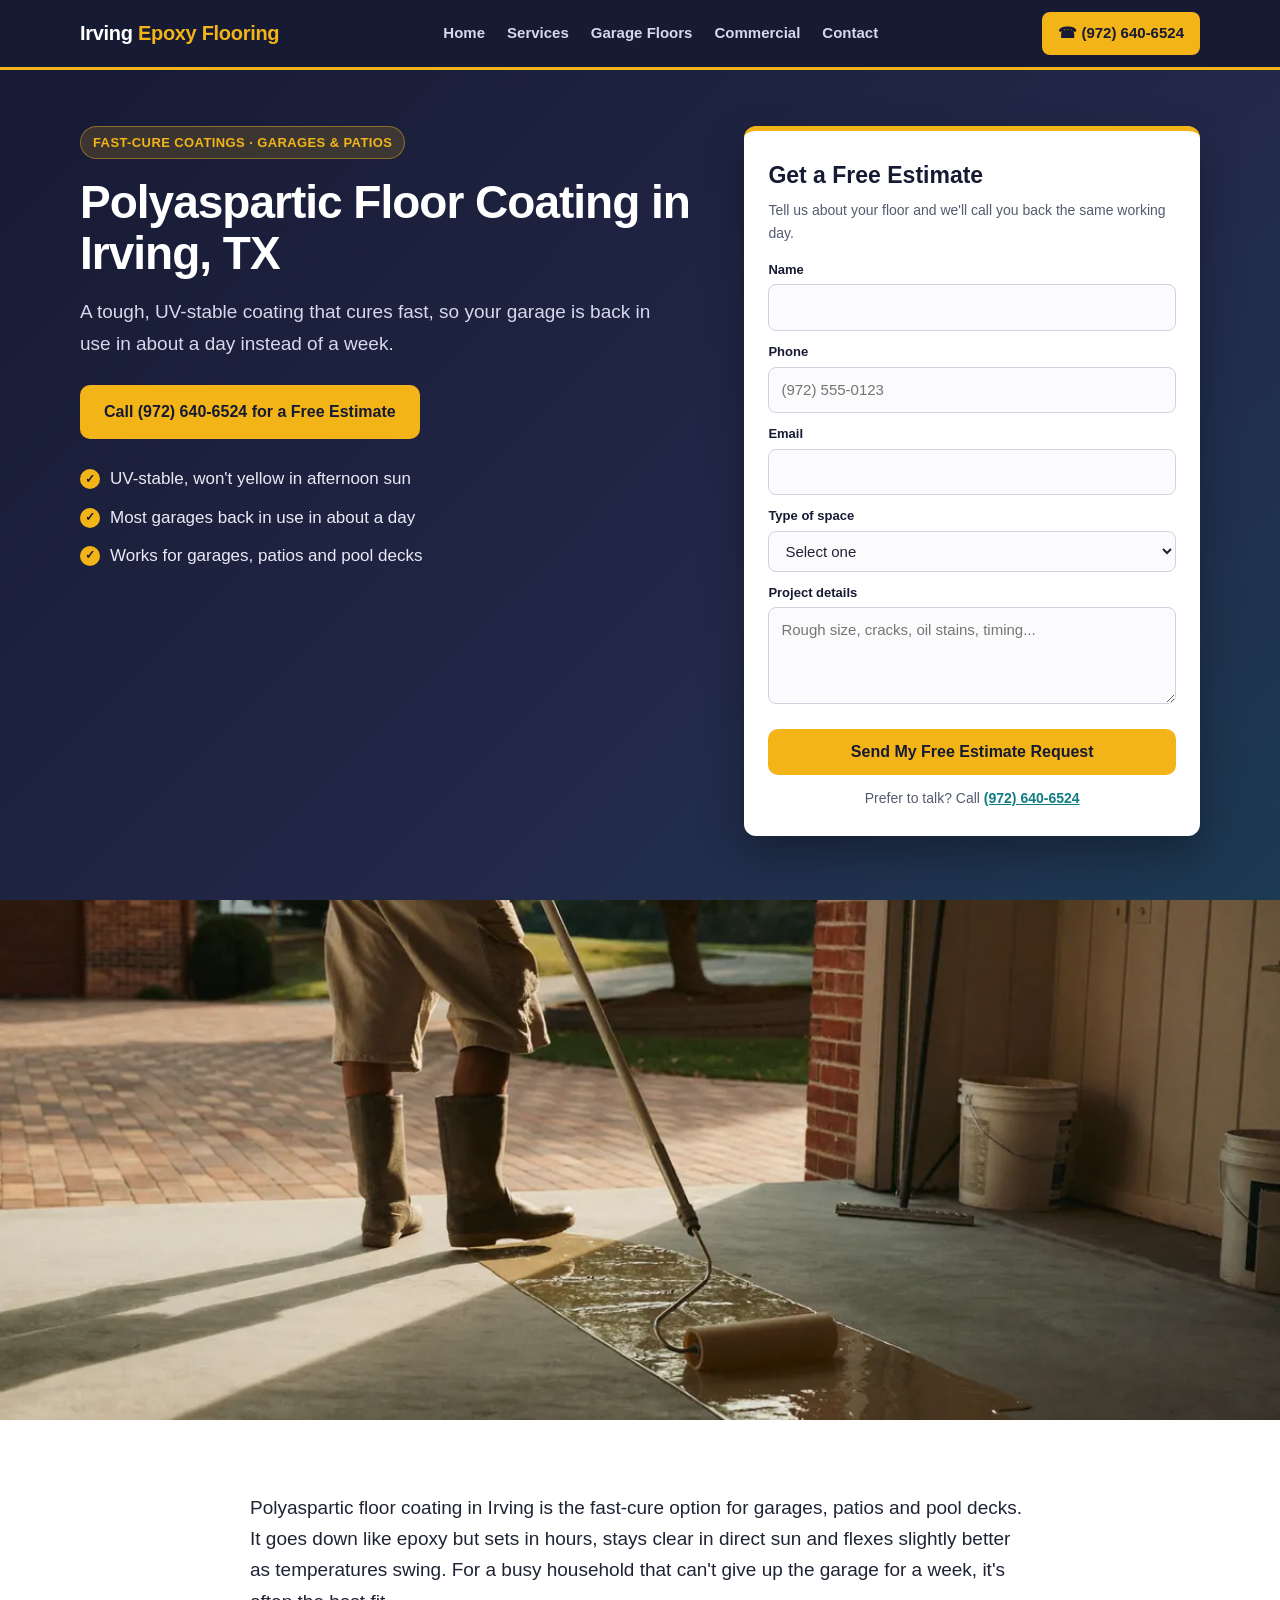
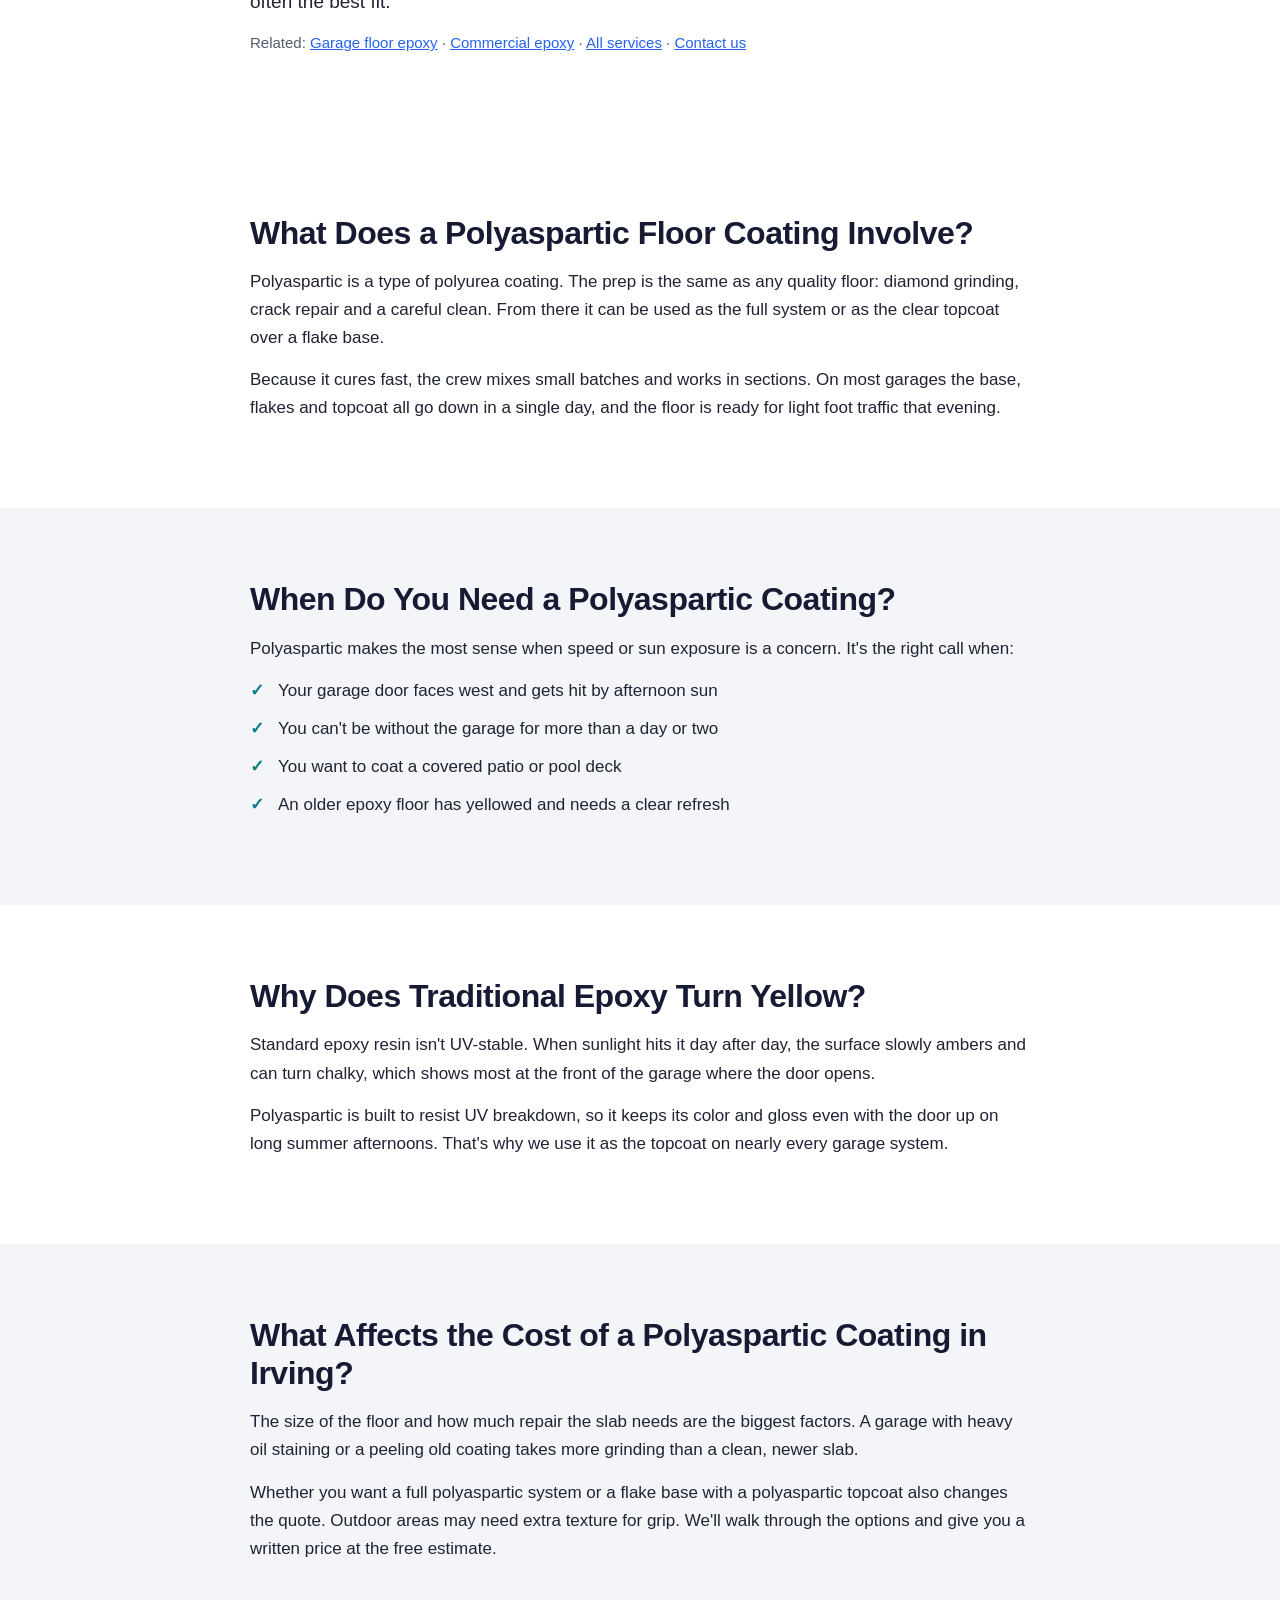
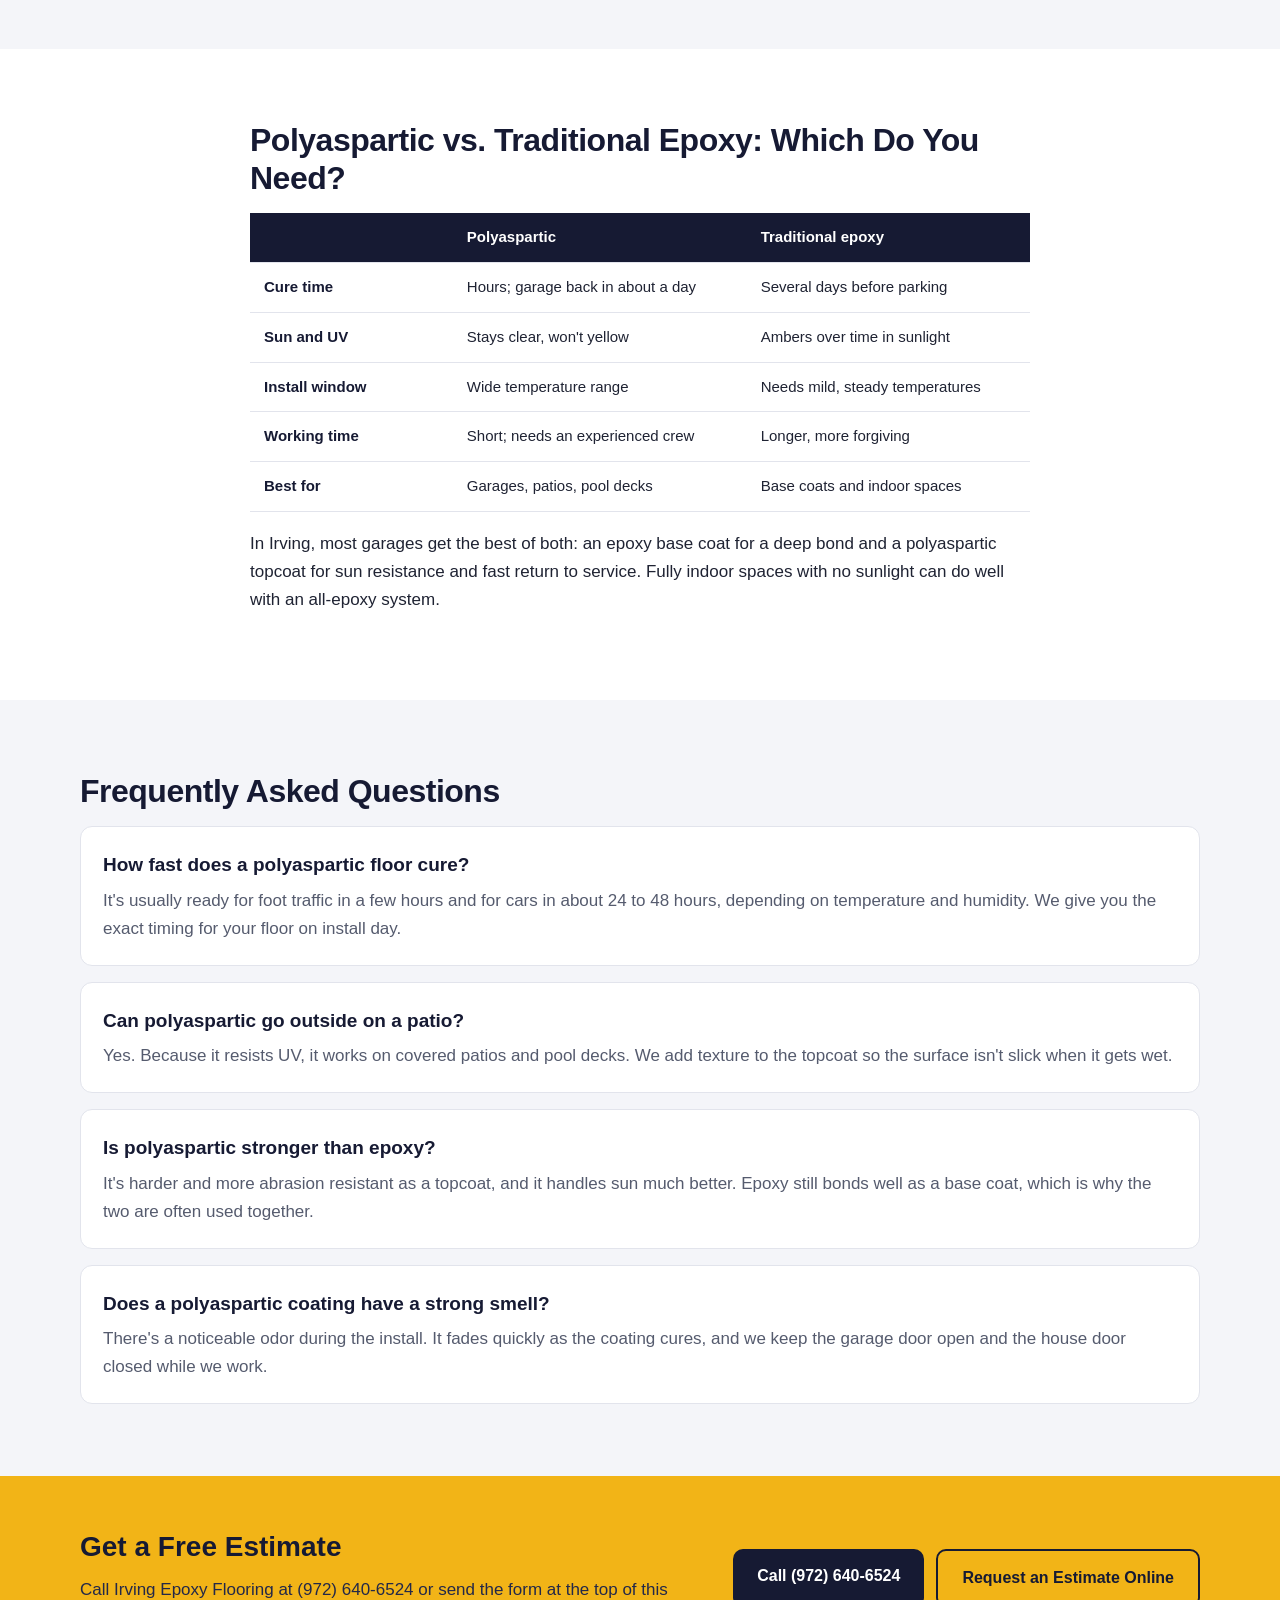
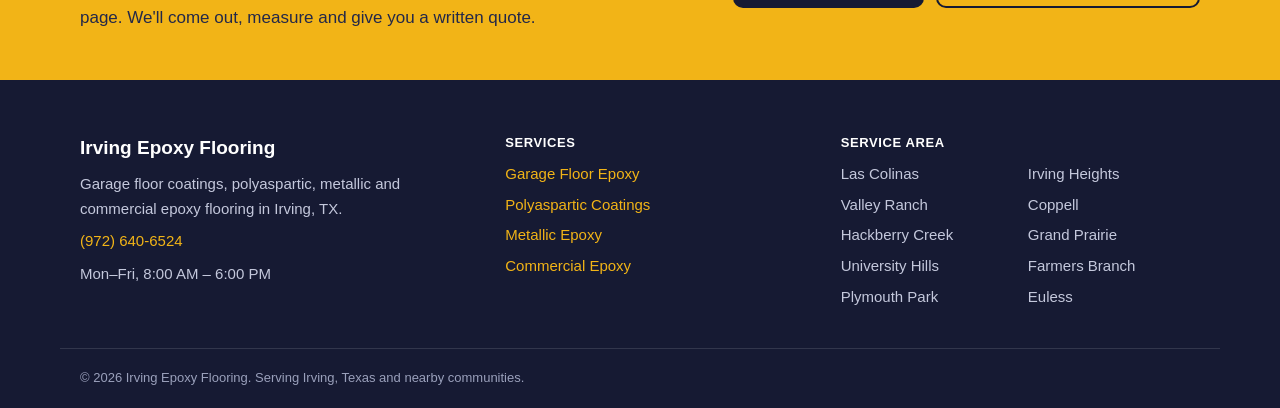
<file: polyaspartic-floor-coating-irving.html>
<!DOCTYPE html>
<html lang="en">
<head>
<meta charset="utf-8">
<meta name="viewport" content="width=device-width, initial-scale=1">
<title>Polyaspartic Floor Coating in Irving, TX | Fast Cure</title>
<meta name="description" content="Polyaspartic floor coating in Irving, TX. UV-stable, fast-curing garage and patio coatings that hold up in Texas heat. Free estimate: (972) 640-6524.">
<link rel="canonical" href="https://www.irvingepoxyflooring.com/polyaspartic-floor-coating-irving.html">
<link rel="stylesheet" href="styles.css">
<script type="application/ld+json">
{
  "@context": "https://schema.org",
  "@type": "LocalBusiness",
  "name": "Irving Epoxy Flooring",
  "telephone": "+1-972-640-6524",
  "url": "https://www.irvingepoxyflooring.com/",
  "image": "https://www.irvingepoxyflooring.com/epoxy-flooring-irving-hero.webp",
  "address": {
    "@type": "PostalAddress",
    "streetAddress": "811 N O'Connor Rd",
    "addressLocality": "Irving",
    "addressRegion": "TX",
    "postalCode": "75061",
    "addressCountry": "US"
  },
  "areaServed": "Irving, TX",
  "description": "Polyaspartic Floor Coating in Irving, TX",
  "openingHours": "Mo-Fr 08:00-18:00"
}
</script>
<script type="application/ld+json">
{
  "@context": "https://schema.org",
  "@type": "Service",
  "serviceType": "Polyaspartic Floor Coating",
  "areaServed": "Irving, TX",
  "provider": {
    "@type": "LocalBusiness",
    "name": "Irving Epoxy Flooring",
    "telephone": "+1-972-640-6524"
  }
}
</script>
<script type="application/ld+json">
{
  "@context": "https://schema.org",
  "@type": "FAQPage",
  "mainEntity": [
    {
      "@type": "Question",
      "name": "How fast does a polyaspartic floor cure?",
      "acceptedAnswer": {
        "@type": "Answer",
        "text": "It's usually ready for foot traffic in a few hours and for cars in about 24 to 48 hours, depending on temperature and humidity. We give you the exact timing for your floor on install day."
      }
    },
    {
      "@type": "Question",
      "name": "Can polyaspartic go outside on a patio?",
      "acceptedAnswer": {
        "@type": "Answer",
        "text": "Yes. Because it resists UV, it works on covered patios and pool decks. We add texture to the topcoat so the surface isn't slick when it gets wet."
      }
    },
    {
      "@type": "Question",
      "name": "Is polyaspartic stronger than epoxy?",
      "acceptedAnswer": {
        "@type": "Answer",
        "text": "It's harder and more abrasion resistant as a topcoat, and it handles sun much better. Epoxy still bonds well as a base coat, which is why the two are often used together."
      }
    },
    {
      "@type": "Question",
      "name": "Does a polyaspartic coating have a strong smell?",
      "acceptedAnswer": {
        "@type": "Answer",
        "text": "There's a noticeable odor during the install. It fades quickly as the coating cures, and we keep the garage door open and the house door closed while we work."
      }
    }
  ]
}
</script>
</head>
<body>

<nav class="nav">
  <div class="nav-inner">
    <a class="brand" href="/">Irving <span>Epoxy Flooring</span></a>
    <div class="nav-links">
      <a href="/">Home</a>
      <a href="services.html">Services</a>
      <a href="garage-floor-epoxy-irving.html">Garage Floors</a>
      <a href="commercial-epoxy-flooring-irving.html">Commercial</a>
      <a href="contact.html">Contact</a>
    </div>
    <a class="nav-cta" href="tel:+19726406524">&#9742; (972) 640-6524</a>
  </div>
</nav>

<header class="hero">
  <div class="wrap hero-grid">
    <div class="hero-copy">
      <span class="eyebrow">Fast-cure coatings &middot; garages &amp; patios</span>
      <h1>Polyaspartic Floor Coating in Irving, TX</h1>
      <p class="hero-sub">A tough, UV-stable coating that cures fast, so your garage is back in use in about a day instead of a week.</p>
      <a class="btn" href="tel:+19726406524">Call (972) 640-6524 for a Free Estimate</a>
      <ul class="hero-points">
        <li>UV-stable, won't yellow in afternoon sun</li>
        <li>Most garages back in use in about a day</li>
        <li>Works for garages, patios and pool decks</li>
      </ul>
    </div>
    <div class="hero-form">
      <h2>Get a Free Estimate</h2>
      <p class="form-note">Tell us about your floor and we'll call you back the same working day.</p>
      <form action="https://formspree.io/f/xbgdddwl" method="POST">
        <input type="hidden" name="_subject" value="New Lead &mdash; Epoxy Flooring in Irving">
        <label for="hf-name">Name</label>
        <input type="text" id="hf-name" name="name" autocomplete="name" required>
        <label for="hf-phone">Phone</label>
        <input type="tel" id="hf-phone" name="phone" autocomplete="tel" placeholder="(972) 555-0123" required>
        <label for="hf-email">Email</label>
        <input type="email" id="hf-email" name="email" autocomplete="email">
        <label for="hf-space">Type of space</label>
        <select id="hf-space" name="space">
          <option value="">Select one</option>
          <option>Home garage</option>
          <option>Living space / patio</option>
          <option>Shop or warehouse</option>
          <option>Restaurant or commercial kitchen</option>
          <option>Retail, office or showroom</option>
          <option>Other</option>
        </select>
        <label for="hf-details">Project details</label>
        <textarea id="hf-details" name="details" rows="3" placeholder="Rough size, cracks, oil stains, timing..."></textarea>
        <input type="text" name="_gotcha" style="display:none" tabindex="-1" autocomplete="off">
        <button type="submit" class="btn btn-block">Send My Free Estimate Request</button>
      </form>
      <p class="form-alt">Prefer to talk? Call <a href="tel:+19726406524">(972) 640-6524</a></p>
    </div>
  </div>
</header>

<div class="img-band">
  <img src="polyaspartic-floor-coating-irving.webp" alt="Installer rolling a clear coating over a garage floor at sunrise" width="1200" height="800">
</div>

<section class="section">
  <div class="wrap narrow">
    <p class="intro">Polyaspartic floor coating in Irving is the fast-cure option for garages, patios and pool decks. It goes down like epoxy but sets in hours, stays clear in direct sun and flexes slightly better as temperatures swing. For a busy household that can't give up the garage for a week, it's often the best fit.</p>
    <p class="related">Related: <a href="garage-floor-epoxy-irving.html" style="color: #2563eb; text-decoration: underline;">Garage floor epoxy</a> &middot; <a href="commercial-epoxy-flooring-irving.html" style="color: #2563eb; text-decoration: underline;">Commercial epoxy</a> &middot; <a href="services.html" style="color: #2563eb; text-decoration: underline;">All services</a> &middot; <a href="contact.html" style="color: #2563eb; text-decoration: underline;">Contact us</a></p>
  </div>
</section>

<section class="section">
  <div class="wrap narrow">
    <h2>What Does a Polyaspartic Floor Coating Involve?</h2>
    <p>Polyaspartic is a type of polyurea coating. The prep is the same as any quality floor: diamond grinding, crack repair and a careful clean. From there it can be used as the full system or as the clear topcoat over a flake base.</p>
    <p>Because it cures fast, the crew mixes small batches and works in sections. On most garages the base, flakes and topcoat all go down in a single day, and the floor is ready for light foot traffic that evening.</p>
  </div>
</section>
<section class="section alt">
  <div class="wrap narrow">
    <h2>When Do You Need a Polyaspartic Coating?</h2>
    <p>Polyaspartic makes the most sense when speed or sun exposure is a concern. It's the right call when:</p>
    <ul class="check-list">
      <li>Your garage door faces west and gets hit by afternoon sun</li>
      <li>You can't be without the garage for more than a day or two</li>
      <li>You want to coat a covered patio or pool deck</li>
      <li>An older epoxy floor has yellowed and needs a clear refresh</li>
    </ul>
  </div>
</section>
<section class="section">
  <div class="wrap narrow">
    <h2>Why Does Traditional Epoxy Turn Yellow?</h2>
    <p>Standard epoxy resin isn't UV-stable. When sunlight hits it day after day, the surface slowly ambers and can turn chalky, which shows most at the front of the garage where the door opens.</p>
    <p>Polyaspartic is built to resist UV breakdown, so it keeps its color and gloss even with the door up on long summer afternoons. That's why we use it as the topcoat on nearly every garage system.</p>
  </div>
</section>
<section class="section alt">
  <div class="wrap narrow">
    <h2>What Affects the Cost of a Polyaspartic Coating in Irving?</h2>
    <p>The size of the floor and how much repair the slab needs are the biggest factors. A garage with heavy oil staining or a peeling old coating takes more grinding than a clean, newer slab.</p>
    <p>Whether you want a full polyaspartic system or a flake base with a polyaspartic topcoat also changes the quote. Outdoor areas may need extra texture for grip. We'll walk through the options and give you a written price at the free estimate.</p>
  </div>
</section>

<section class="section">
  <div class="wrap narrow">
    <h2>Polyaspartic vs. Traditional Epoxy: Which Do You Need?</h2>
    <div class="table-wrap">
    <table class="compare">
      <thead><tr><th></th><th>Polyaspartic</th><th>Traditional epoxy</th></tr></thead>
      <tbody>
        <tr><td>Cure time</td><td>Hours; garage back in about a day</td><td>Several days before parking</td></tr>
        <tr><td>Sun and UV</td><td>Stays clear, won't yellow</td><td>Ambers over time in sunlight</td></tr>
        <tr><td>Install window</td><td>Wide temperature range</td><td>Needs mild, steady temperatures</td></tr>
        <tr><td>Working time</td><td>Short; needs an experienced crew</td><td>Longer, more forgiving</td></tr>
        <tr><td>Best for</td><td>Garages, patios, pool decks</td><td>Base coats and indoor spaces</td></tr>
      </tbody>
    </table>
    </div>
    <p>In Irving, most garages get the best of both: an epoxy base coat for a deep bond and a polyaspartic topcoat for sun resistance and fast return to service. Fully indoor spaces with no sunlight can do well with an all-epoxy system.</p>
  </div>
</section>

<section class="section alt" id="faq">
  <div class="wrap">
    <h2>Frequently Asked Questions</h2>
    <div class="faq-list">
      <div class="faq-card">
        <h3>How fast does a polyaspartic floor cure?</h3>
        <p>It's usually ready for foot traffic in a few hours and for cars in about 24 to 48 hours, depending on temperature and humidity. We give you the exact timing for your floor on install day.</p>
      </div>
      <div class="faq-card">
        <h3>Can polyaspartic go outside on a patio?</h3>
        <p>Yes. Because it resists UV, it works on covered patios and pool decks. We add texture to the topcoat so the surface isn't slick when it gets wet.</p>
      </div>
      <div class="faq-card">
        <h3>Is polyaspartic stronger than epoxy?</h3>
        <p>It's harder and more abrasion resistant as a topcoat, and it handles sun much better. Epoxy still bonds well as a base coat, which is why the two are often used together.</p>
      </div>
      <div class="faq-card">
        <h3>Does a polyaspartic coating have a strong smell?</h3>
        <p>There's a noticeable odor during the install. It fades quickly as the coating cures, and we keep the garage door open and the house door closed while we work.</p>
      </div>
    </div>
  </div>
</section>

<section class="cta-band">
  <div class="wrap cta-inner">
    <div>
      <h2>Get a Free Estimate</h2>
      <p>Call Irving Epoxy Flooring at (972) 640-6524 or send the form at the top of this page. We'll come out, measure and give you a written quote.</p>
    </div>
    <div class="cta-actions">
      <a class="btn btn-dark" href="tel:+19726406524">Call (972) 640-6524</a>
      <a class="btn btn-outline" href="contact.html">Request an Estimate Online</a>
    </div>
  </div>
</section>

<footer class="footer">
  <div class="wrap footer-grid">
    <div>
      <p class="footer-brand">Irving Epoxy Flooring</p>
      <p>Garage floor coatings, polyaspartic, metallic and commercial epoxy flooring in Irving, TX.</p>
      <p><a href="tel:+19726406524">(972) 640-6524</a></p>
      <p>Mon&ndash;Fri, 8:00 AM &ndash; 6:00 PM</p>
    </div>
    <div>
      <p class="footer-head">Services</p>
      <ul>
        <li><a href="garage-floor-epoxy-irving.html">Garage Floor Epoxy</a></li>
        <li><a href="polyaspartic-floor-coating-irving.html">Polyaspartic Coatings</a></li>
        <li><a href="metallic-epoxy-flooring-irving.html">Metallic Epoxy</a></li>
        <li><a href="commercial-epoxy-flooring-irving.html">Commercial Epoxy</a></li>
      </ul>
    </div>
    <div>
      <p class="footer-head">Service Area</p>
      <ul class="area-list">
        <li>Las Colinas</li><li>Valley Ranch</li><li>Hackberry Creek</li><li>University Hills</li>
        <li>Plymouth Park</li><li>Irving Heights</li><li>Coppell</li><li>Grand Prairie</li>
        <li>Farmers Branch</li><li>Euless</li>
      </ul>
    </div>
  </div>
  <div class="wrap footer-base">&copy; 2026 Irving Epoxy Flooring. Serving Irving, Texas and nearby communities.</div>
</footer>

</body>
</html>
</file>
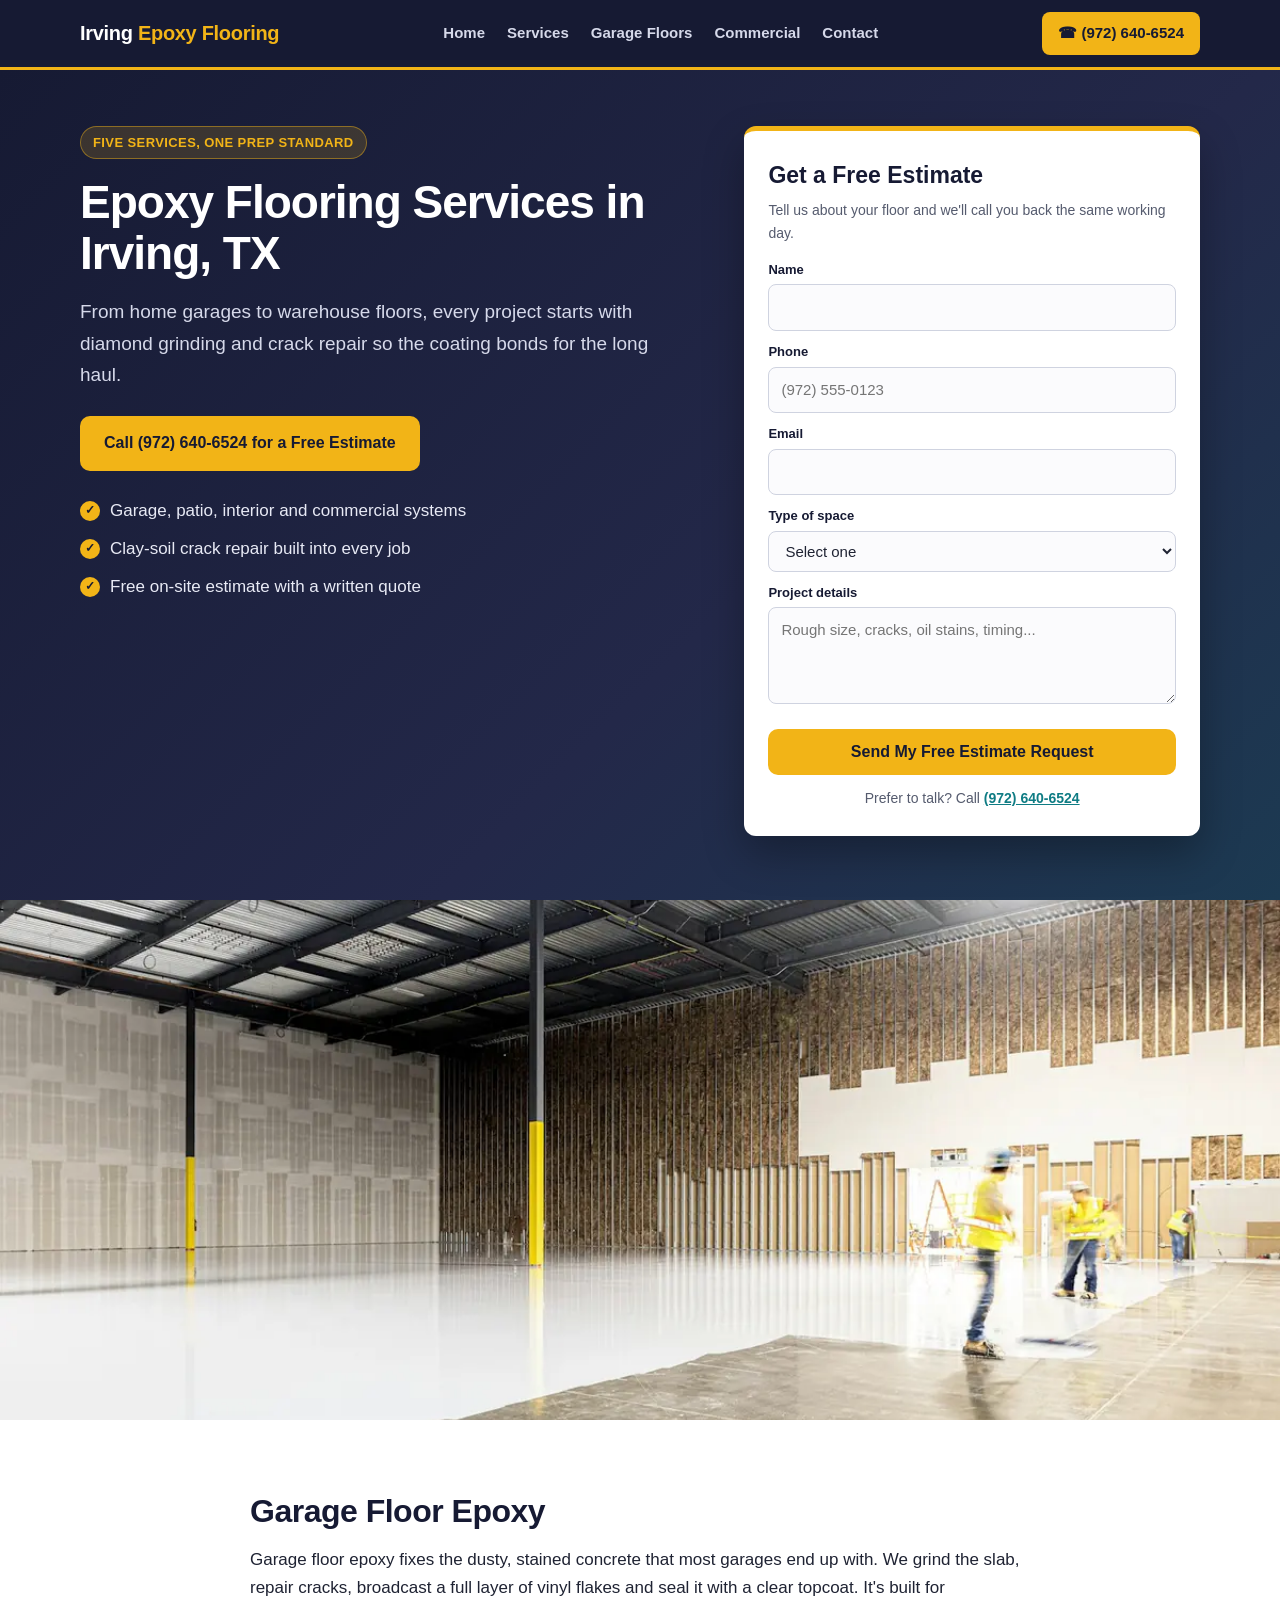
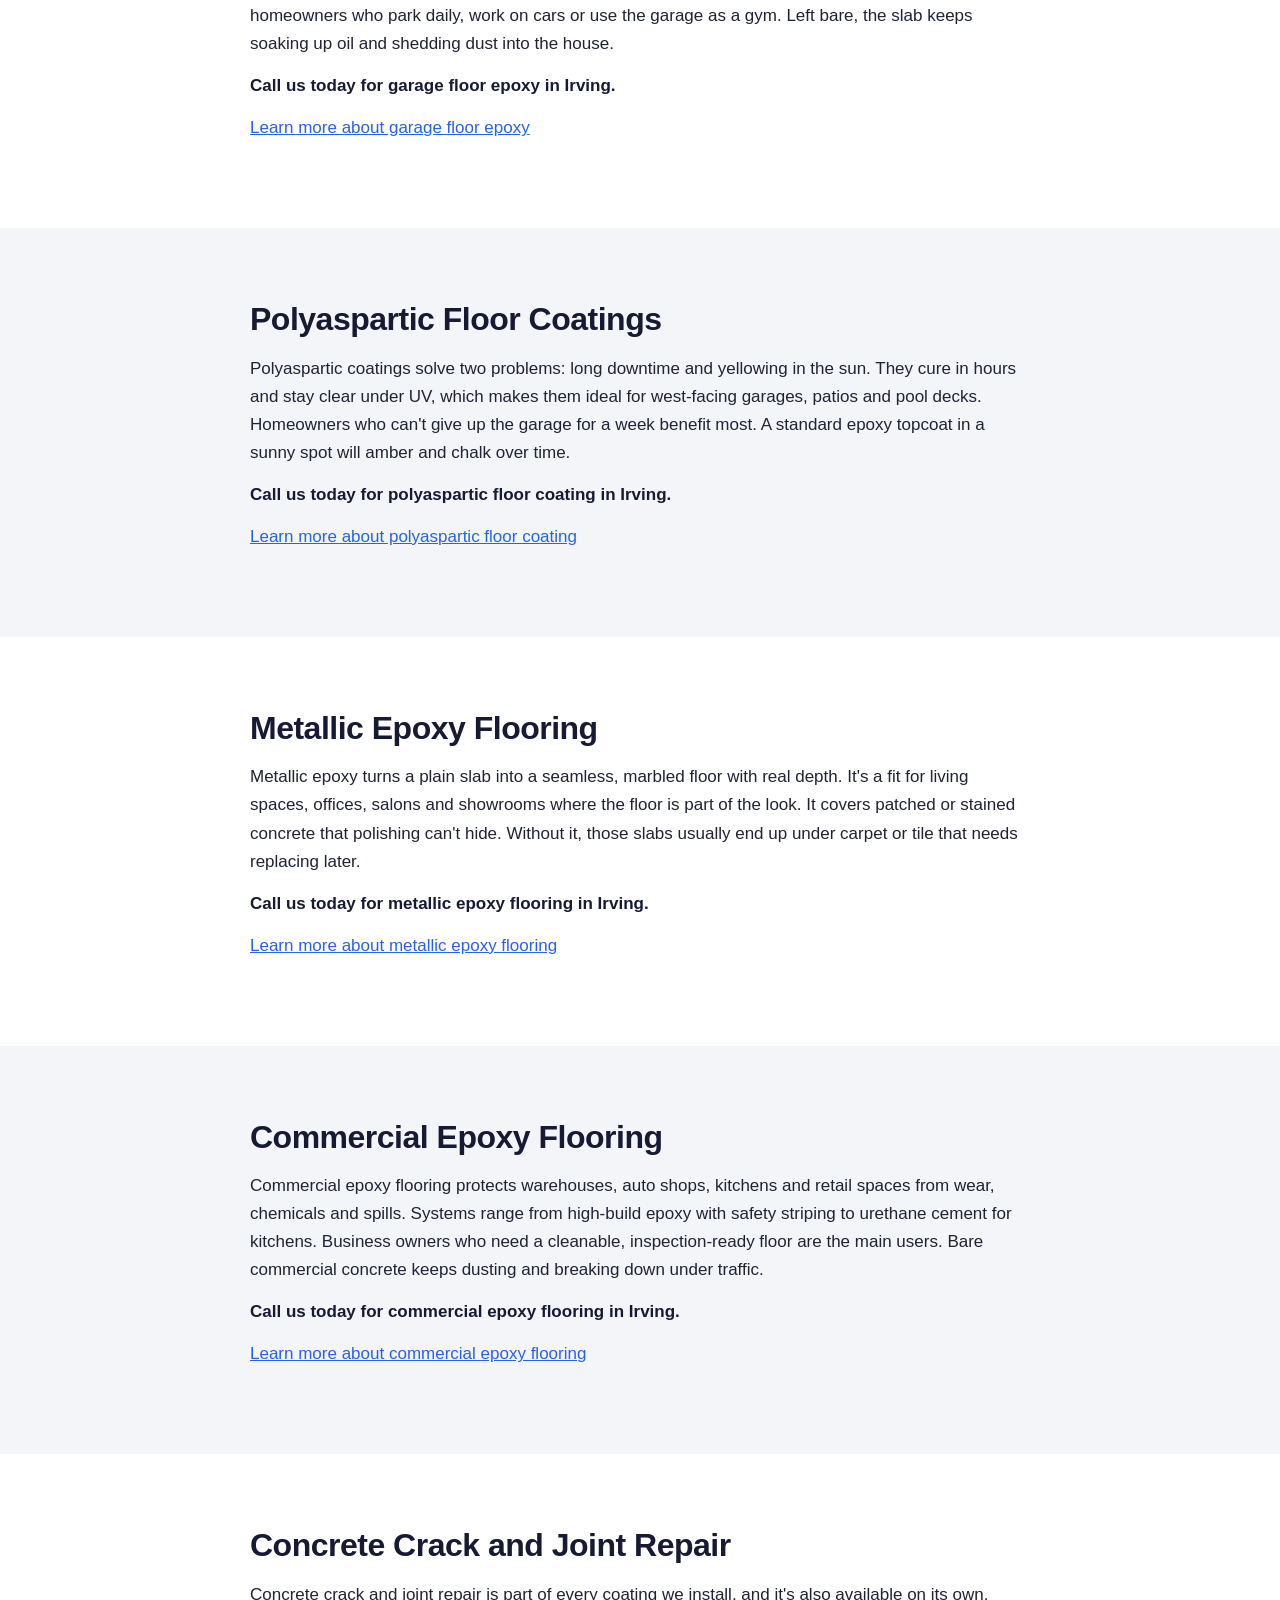
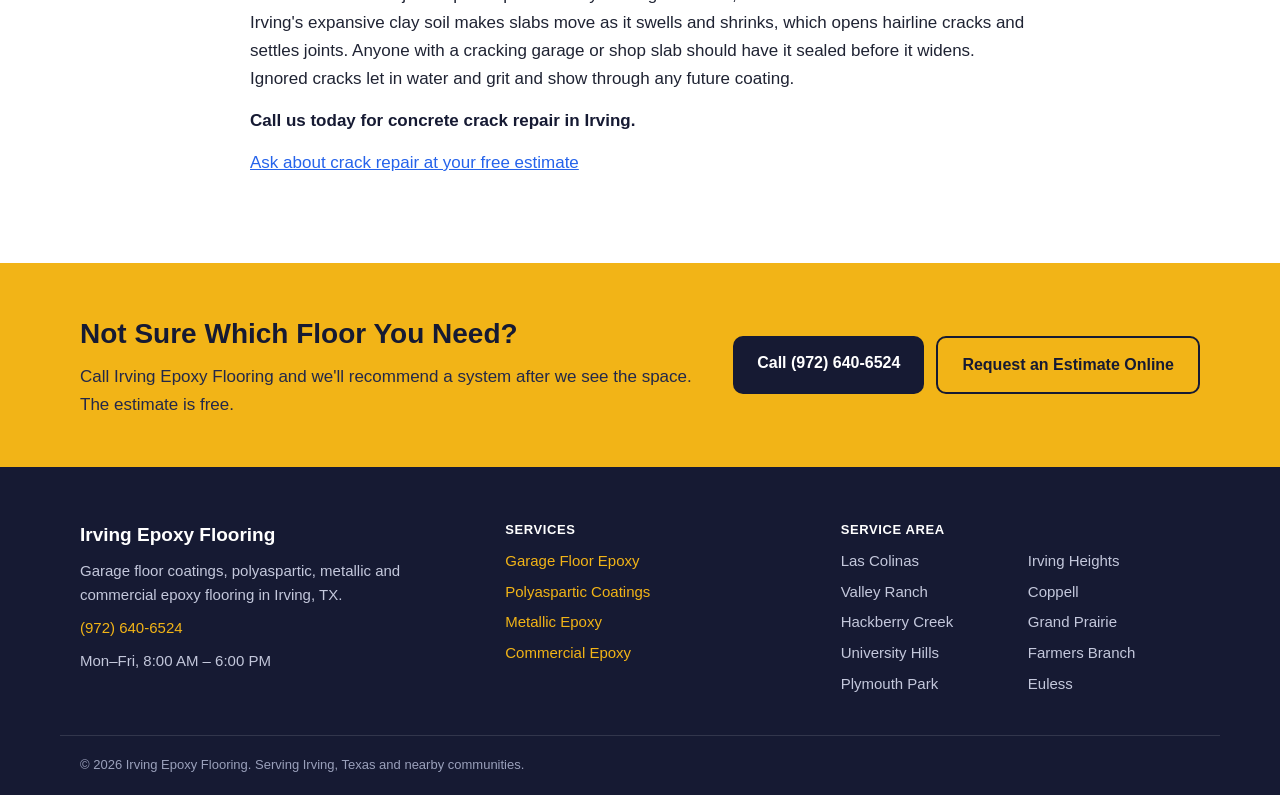
<file: services.html>
<!DOCTYPE html>
<html lang="en">
<head>
<meta charset="utf-8">
<meta name="viewport" content="width=device-width, initial-scale=1">
<title>Epoxy Flooring Services in Irving, TX | Garage &amp; Commercial</title>
<meta name="description" content="Garage floor epoxy, polyaspartic, metallic and commercial epoxy flooring plus concrete crack repair in Irving, TX. Call (972) 640-6524.">
<link rel="canonical" href="https://www.irvingepoxyflooring.com/services.html">
<link rel="stylesheet" href="styles.css">
<script type="application/ld+json">
{
  "@context": "https://schema.org",
  "@type": "LocalBusiness",
  "name": "Irving Epoxy Flooring",
  "telephone": "+1-972-640-6524",
  "url": "https://www.irvingepoxyflooring.com/",
  "image": "https://www.irvingepoxyflooring.com/epoxy-flooring-irving-hero.webp",
  "address": {
    "@type": "PostalAddress",
    "streetAddress": "811 N O'Connor Rd",
    "addressLocality": "Irving",
    "addressRegion": "TX",
    "postalCode": "75061",
    "addressCountry": "US"
  },
  "areaServed": "Irving, TX",
  "description": "Epoxy flooring services in Irving, TX",
  "openingHours": "Mo-Fr 08:00-18:00"
}
</script>
<script type="application/ld+json">
{
  "@context": "https://schema.org",
  "@type": "Service",
  "serviceType": "Garage Floor Epoxy",
  "areaServed": "Irving",
  "provider": {
    "@type": "LocalBusiness",
    "name": "Irving Epoxy Flooring"
  }
}
</script>
<script type="application/ld+json">
{
  "@context": "https://schema.org",
  "@type": "Service",
  "serviceType": "Polyaspartic Floor Coatings",
  "areaServed": "Irving",
  "provider": {
    "@type": "LocalBusiness",
    "name": "Irving Epoxy Flooring"
  }
}
</script>
<script type="application/ld+json">
{
  "@context": "https://schema.org",
  "@type": "Service",
  "serviceType": "Metallic Epoxy Flooring",
  "areaServed": "Irving",
  "provider": {
    "@type": "LocalBusiness",
    "name": "Irving Epoxy Flooring"
  }
}
</script>
<script type="application/ld+json">
{
  "@context": "https://schema.org",
  "@type": "Service",
  "serviceType": "Commercial Epoxy Flooring",
  "areaServed": "Irving",
  "provider": {
    "@type": "LocalBusiness",
    "name": "Irving Epoxy Flooring"
  }
}
</script>
<script type="application/ld+json">
{
  "@context": "https://schema.org",
  "@type": "Service",
  "serviceType": "Concrete Crack and Joint Repair",
  "areaServed": "Irving",
  "provider": {
    "@type": "LocalBusiness",
    "name": "Irving Epoxy Flooring"
  }
}
</script>
</head>
<body>

<nav class="nav">
  <div class="nav-inner">
    <a class="brand" href="/">Irving <span>Epoxy Flooring</span></a>
    <div class="nav-links">
      <a href="/">Home</a>
      <a href="services.html">Services</a>
      <a href="garage-floor-epoxy-irving.html">Garage Floors</a>
      <a href="commercial-epoxy-flooring-irving.html">Commercial</a>
      <a href="contact.html">Contact</a>
    </div>
    <a class="nav-cta" href="tel:+19726406524">&#9742; (972) 640-6524</a>
  </div>
</nav>

<header class="hero">
  <div class="wrap hero-grid">
    <div class="hero-copy">
      <span class="eyebrow">Five services, one prep standard</span>
      <h1>Epoxy Flooring Services in Irving, TX</h1>
      <p class="hero-sub">From home garages to warehouse floors, every project starts with diamond grinding and crack repair so the coating bonds for the long haul.</p>
      <a class="btn" href="tel:+19726406524">Call (972) 640-6524 for a Free Estimate</a>
      <ul class="hero-points">
        <li>Garage, patio, interior and commercial systems</li>
        <li>Clay-soil crack repair built into every job</li>
        <li>Free on-site estimate with a written quote</li>
      </ul>
    </div>
    <div class="hero-form">
      <h2>Get a Free Estimate</h2>
      <p class="form-note">Tell us about your floor and we'll call you back the same working day.</p>
      <form action="https://formspree.io/f/xbgdddwl" method="POST">
        <input type="hidden" name="_subject" value="New Lead &mdash; Epoxy Flooring in Irving">
        <label for="hf-name">Name</label>
        <input type="text" id="hf-name" name="name" autocomplete="name" required>
        <label for="hf-phone">Phone</label>
        <input type="tel" id="hf-phone" name="phone" autocomplete="tel" placeholder="(972) 555-0123" required>
        <label for="hf-email">Email</label>
        <input type="email" id="hf-email" name="email" autocomplete="email">
        <label for="hf-space">Type of space</label>
        <select id="hf-space" name="space">
          <option value="">Select one</option>
          <option>Home garage</option>
          <option>Living space / patio</option>
          <option>Shop or warehouse</option>
          <option>Restaurant or commercial kitchen</option>
          <option>Retail, office or showroom</option>
          <option>Other</option>
        </select>
        <label for="hf-details">Project details</label>
        <textarea id="hf-details" name="details" rows="3" placeholder="Rough size, cracks, oil stains, timing..."></textarea>
        <input type="text" name="_gotcha" style="display:none" tabindex="-1" autocomplete="off">
        <button type="submit" class="btn btn-block">Send My Free Estimate Request</button>
      </form>
      <p class="form-alt">Prefer to talk? Call <a href="tel:+19726406524">(972) 640-6524</a></p>
    </div>
  </div>
</header>

<div class="img-band">
  <img src="warehouse-floor-coating-irving.webp" alt="Crew applying a white epoxy coating across a large warehouse floor" width="1200" height="800">
</div>

<section class="section">
  <div class="wrap narrow">
    <h2>Garage Floor Epoxy</h2>
    <p>Garage floor epoxy fixes the dusty, stained concrete that most garages end up with. We grind the slab, repair cracks, broadcast a full layer of vinyl flakes and seal it with a clear topcoat. It's built for homeowners who park daily, work on cars or use the garage as a gym. Left bare, the slab keeps soaking up oil and shedding dust into the house.</p>
    <p class="svc-close">Call us today for garage floor epoxy in Irving.</p>
    <p><a href="garage-floor-epoxy-irving.html" style="color: #2563eb; text-decoration: underline;">Learn more about garage floor epoxy</a></p>
  </div>
</section>
<section class="section alt">
  <div class="wrap narrow">
    <h2>Polyaspartic Floor Coatings</h2>
    <p>Polyaspartic coatings solve two problems: long downtime and yellowing in the sun. They cure in hours and stay clear under UV, which makes them ideal for west-facing garages, patios and pool decks. Homeowners who can't give up the garage for a week benefit most. A standard epoxy topcoat in a sunny spot will amber and chalk over time.</p>
    <p class="svc-close">Call us today for polyaspartic floor coating in Irving.</p>
    <p><a href="polyaspartic-floor-coating-irving.html" style="color: #2563eb; text-decoration: underline;">Learn more about polyaspartic floor coating</a></p>
  </div>
</section>
<section class="section">
  <div class="wrap narrow">
    <h2>Metallic Epoxy Flooring</h2>
    <p>Metallic epoxy turns a plain slab into a seamless, marbled floor with real depth. It's a fit for living spaces, offices, salons and showrooms where the floor is part of the look. It covers patched or stained concrete that polishing can't hide. Without it, those slabs usually end up under carpet or tile that needs replacing later.</p>
    <p class="svc-close">Call us today for metallic epoxy flooring in Irving.</p>
    <p><a href="metallic-epoxy-flooring-irving.html" style="color: #2563eb; text-decoration: underline;">Learn more about metallic epoxy flooring</a></p>
  </div>
</section>
<section class="section alt">
  <div class="wrap narrow">
    <h2>Commercial Epoxy Flooring</h2>
    <p>Commercial epoxy flooring protects warehouses, auto shops, kitchens and retail spaces from wear, chemicals and spills. Systems range from high-build epoxy with safety striping to urethane cement for kitchens. Business owners who need a cleanable, inspection-ready floor are the main users. Bare commercial concrete keeps dusting and breaking down under traffic.</p>
    <p class="svc-close">Call us today for commercial epoxy flooring in Irving.</p>
    <p><a href="commercial-epoxy-flooring-irving.html" style="color: #2563eb; text-decoration: underline;">Learn more about commercial epoxy flooring</a></p>
  </div>
</section>
<section class="section">
  <div class="wrap narrow">
    <h2>Concrete Crack and Joint Repair</h2>
    <p>Concrete crack and joint repair is part of every coating we install, and it's also available on its own. Irving's expansive clay soil makes slabs move as it swells and shrinks, which opens hairline cracks and settles joints. Anyone with a cracking garage or shop slab should have it sealed before it widens. Ignored cracks let in water and grit and show through any future coating.</p>
    <p class="svc-close">Call us today for concrete crack repair in Irving.</p>
    <p><a href="contact.html" style="color: #2563eb; text-decoration: underline;">Ask about crack repair at your free estimate</a></p>
  </div>
</section>

<section class="cta-band">
  <div class="wrap cta-inner">
    <div>
      <h2>Not Sure Which Floor You Need?</h2>
      <p>Call Irving Epoxy Flooring and we'll recommend a system after we see the space. The estimate is free.</p>
    </div>
    <div class="cta-actions">
      <a class="btn btn-dark" href="tel:+19726406524">Call (972) 640-6524</a>
      <a class="btn btn-outline" href="contact.html">Request an Estimate Online</a>
    </div>
  </div>
</section>

<footer class="footer">
  <div class="wrap footer-grid">
    <div>
      <p class="footer-brand">Irving Epoxy Flooring</p>
      <p>Garage floor coatings, polyaspartic, metallic and commercial epoxy flooring in Irving, TX.</p>
      <p><a href="tel:+19726406524">(972) 640-6524</a></p>
      <p>Mon&ndash;Fri, 8:00 AM &ndash; 6:00 PM</p>
    </div>
    <div>
      <p class="footer-head">Services</p>
      <ul>
        <li><a href="garage-floor-epoxy-irving.html">Garage Floor Epoxy</a></li>
        <li><a href="polyaspartic-floor-coating-irving.html">Polyaspartic Coatings</a></li>
        <li><a href="metallic-epoxy-flooring-irving.html">Metallic Epoxy</a></li>
        <li><a href="commercial-epoxy-flooring-irving.html">Commercial Epoxy</a></li>
      </ul>
    </div>
    <div>
      <p class="footer-head">Service Area</p>
      <ul class="area-list">
        <li>Las Colinas</li><li>Valley Ranch</li><li>Hackberry Creek</li><li>University Hills</li>
        <li>Plymouth Park</li><li>Irving Heights</li><li>Coppell</li><li>Grand Prairie</li>
        <li>Farmers Branch</li><li>Euless</li>
      </ul>
    </div>
  </div>
  <div class="wrap footer-base">&copy; 2026 Irving Epoxy Flooring. Serving Irving, Texas and nearby communities.</div>
</footer>

</body>
</html>
</file>
<file: styles.css>
/* Irving Epoxy Flooring - indigo / goldenrod / teal palette */
:root {
  --ink: #161a33;
  --ink-2: #232849;
  --gold: #f2b417;
  --gold-dark: #d99c05;
  --teal: #0f7c84;
  --text: #1f2333;
  --muted: #555b6e;
  --light: #f4f5f9;
  --line: #e2e4ec;
  --white: #ffffff;
  --radius: 12px;
}
* { box-sizing: border-box; margin: 0; padding: 0; }
html { -webkit-text-size-adjust: 100%; }
body { font-family: -apple-system, BlinkMacSystemFont, "Segoe UI", Roboto, Helvetica, Arial, sans-serif; color: var(--text); background: var(--white); line-height: 1.65; font-size: 17px; }
img { max-width: 100%; height: auto; display: block; }
a { color: var(--teal); }
.wrap { max-width: 1160px; margin: 0 auto; padding: 0 20px; }
.narrow { max-width: 820px; }
.center { text-align: center; }

/* NAV */
.nav { position: sticky; top: 0; z-index: 50; background: var(--ink); border-bottom: 3px solid var(--gold); }
.nav-inner { max-width: 1160px; margin: 0 auto; padding: 12px 20px; display: flex; align-items: center; justify-content: space-between; gap: 16px; }
.brand { color: var(--white); font-weight: 800; font-size: 20px; text-decoration: none; letter-spacing: -0.3px; white-space: nowrap; }
.brand span { color: var(--gold); }
.nav-links { display: flex; gap: 22px; }
.nav-links a { color: #d6d9ea; text-decoration: none; font-size: 15px; font-weight: 600; }
.nav-links a:hover { color: var(--gold); }
.nav-cta { background: var(--gold); color: var(--ink); font-weight: 800; text-decoration: none; padding: 9px 16px; border-radius: 8px; white-space: nowrap; font-size: 15px; }

/* BUTTONS */
.btn { display: inline-block; background: var(--gold); color: var(--ink); font-weight: 800; text-decoration: none; padding: 14px 24px; border-radius: 10px; border: 0; font-size: 16px; cursor: pointer; text-align: center; }
.btn:hover { background: var(--gold-dark); }
.btn-block { display: block; width: 100%; }
.btn-dark { background: var(--ink); color: var(--white); }
.btn-dark:hover { background: var(--ink-2); }
.btn-outline { background: transparent; color: var(--ink); border: 2px solid var(--ink); }
.btn-outline:hover { background: rgba(22,26,51,0.08); }

/* HERO */
.hero { background: linear-gradient(135deg, var(--ink) 0%, var(--ink-2) 60%, #1c3a52 100%); color: var(--white); padding: 56px 0 64px; }
.hero-grid { display: grid; grid-template-columns: 1.15fr 0.85fr; gap: 48px; align-items: start; }
.eyebrow { display: inline-block; background: rgba(242,180,23,0.16); color: var(--gold); border: 1px solid rgba(242,180,23,0.45); padding: 5px 12px; border-radius: 999px; font-size: 13px; font-weight: 700; letter-spacing: 0.4px; text-transform: uppercase; margin-bottom: 18px; }
.hero h1 { font-size: 46px; line-height: 1.1; letter-spacing: -1px; margin-bottom: 18px; }
.hero-sub { font-size: 19px; color: #d6d9ea; margin-bottom: 26px; max-width: 600px; }
.hero-points { list-style: none; margin-top: 26px; }
.hero-points li { padding-left: 30px; position: relative; margin-bottom: 10px; color: #e8eaf5; }
.hero-points li::before { content: "\2713"; position: absolute; left: 0; top: 0; color: var(--ink); background: var(--gold); width: 20px; height: 20px; border-radius: 50%; font-size: 12px; font-weight: 900; display: flex; align-items: center; justify-content: center; margin-top: 4px; }
.hero-form { background: var(--white); color: var(--text); border-radius: var(--radius); padding: 26px 24px; box-shadow: 0 18px 40px rgba(0,0,0,0.30); border-top: 5px solid var(--gold); }
.hero-form h2 { font-size: 23px; margin-bottom: 4px; color: var(--ink); }
.form-note { font-size: 14px; color: var(--muted); margin-bottom: 14px; }
.form-alt { text-align: center; font-size: 14px; margin-top: 12px; color: var(--muted); }
.form-alt a { color: var(--teal); font-weight: 700; }
label { display: block; font-size: 13px; font-weight: 700; color: var(--ink); margin: 10px 0 4px; }
input, select, textarea { width: 100%; padding: 10px 12px; border: 1px solid #cfd3e0; border-radius: 8px; font: inherit; font-size: 15px; background: #fbfbfd; color: var(--text); }
input:focus, select:focus, textarea:focus { outline: 2px solid var(--teal); border-color: var(--teal); }
form .btn { margin-top: 16px; }

/* IMAGE BAND */
.img-band { background: var(--ink); }
.img-band img { width: 100%; max-height: 520px; object-fit: cover; }

/* SECTIONS */
.section { padding: 72px 0; }
.section.alt { background: var(--light); }
.section h2 { font-size: 32px; line-height: 1.2; letter-spacing: -0.5px; color: var(--ink); margin-bottom: 16px; }
.section h3 { font-size: 19px; color: var(--ink); margin-bottom: 6px; }
.section p { margin-bottom: 14px; }
.lead { font-size: 18px; color: var(--muted); max-width: 760px; margin-bottom: 30px; }
.intro { font-size: 19px; }
.related { font-size: 15px; color: var(--muted); }
.center-note { text-align: center; margin-top: 26px; color: var(--muted); }
.split { display: grid; grid-template-columns: 1fr 1fr; gap: 48px; align-items: center; }
.split-img img { border-radius: var(--radius); box-shadow: 0 10px 30px rgba(22,26,51,0.15); }

/* SERVICE CARDS */
.svc-grid { display: grid; grid-template-columns: repeat(4, 1fr); gap: 20px; }
.svc-card { background: var(--white); border-radius: var(--radius); overflow: hidden; text-decoration: none; color: var(--text); border: 1px solid var(--line); display: flex; flex-direction: column; }
.svc-card img { aspect-ratio: 3 / 2; object-fit: cover; width: 100%; }
.svc-body { padding: 18px; display: flex; flex-direction: column; flex: 1; }
.svc-body p { font-size: 15px; color: var(--muted); flex: 1; }
.svc-more { color: var(--teal); font-weight: 700; font-size: 15px; }
.svc-card:hover { border-color: var(--gold); }

/* TRIGGERS */
.trigger-grid { display: grid; grid-template-columns: repeat(5, 1fr); gap: 16px; }
.trigger { background: var(--light); border-radius: var(--radius); padding: 20px; border-bottom: 4px solid var(--teal); }
.trigger p { font-size: 15px; color: var(--muted); margin: 0; }

/* TIMELINE */
.timeline { list-style: none; counter-reset: step; max-width: 780px; border-left: 3px solid var(--gold); margin-left: 18px; }
.timeline li { counter-increment: step; position: relative; padding: 0 0 26px 38px; }
.timeline li::before { content: counter(step); position: absolute; left: -20px; top: 0; width: 36px; height: 36px; border-radius: 50%; background: var(--ink); color: var(--gold); font-weight: 800; display: flex; align-items: center; justify-content: center; }
.timeline p { color: var(--muted); margin: 0; }

/* WHY */
.why-grid { display: grid; grid-template-columns: repeat(3, 1fr); gap: 24px; }
.why { border: 1px solid var(--line); border-radius: var(--radius); padding: 26px; }
.why-num { display: block; font-size: 34px; font-weight: 900; color: var(--gold); line-height: 1; margin-bottom: 10px; }
.why p { color: var(--muted); margin: 0; }

/* COST */
.factor-box { background: var(--white); border-radius: var(--radius); padding: 28px; border-left: 5px solid var(--teal); box-shadow: 0 8px 24px rgba(22,26,51,0.08); }
.check-list { list-style: none; margin: 10px 0 14px; }
.check-list li { padding-left: 28px; position: relative; margin-bottom: 10px; }
.check-list li::before { content: "\2713"; position: absolute; left: 0; color: var(--teal); font-weight: 900; }

/* FIT */
.fit-grid { display: grid; grid-template-columns: 1fr 1fr; gap: 24px; }
.fit { border-radius: var(--radius); padding: 26px; }
.fit.yes { background: #e8f5f4; border-top: 5px solid var(--teal); }
.fit.no { background: #fdf4e1; border-top: 5px solid var(--gold); }
.fit ul { margin-left: 20px; }
.fit li { margin-bottom: 8px; }

/* FAQ */
.faq-grid { display: grid; grid-template-columns: 1fr 1fr; gap: 18px; }
.faq-list { display: grid; gap: 16px; }
.faq-card { background: var(--white); border-radius: var(--radius); padding: 22px; border: 1px solid var(--line); }
.faq-card p { color: var(--muted); margin: 0; }

/* COMPARE TABLE */
.table-wrap { overflow-x: auto; margin: 10px 0 18px; }
.compare { width: 100%; border-collapse: collapse; background: var(--white); font-size: 15px; }
.compare th, .compare td { padding: 12px 14px; border-bottom: 1px solid var(--line); text-align: left; vertical-align: top; }
.compare thead th { background: var(--ink); color: var(--white); }
.compare tbody td:first-child { font-weight: 700; color: var(--ink); width: 26%; }
.svc-close { font-weight: 700; color: var(--ink); }

/* CTA BAND */
.cta-band { background: var(--gold); padding: 48px 0; }
.cta-inner { display: flex; align-items: center; justify-content: space-between; gap: 28px; }
.cta-band h2 { font-size: 28px; color: var(--ink); margin-bottom: 6px; }
.cta-band p { color: var(--ink-2); margin: 0; max-width: 620px; }
.cta-actions { display: flex; gap: 12px; flex-wrap: wrap; }

/* MAP */
.map-section { padding-top: 64px; }
.map-addr { color: var(--muted); font-size: 17px; margin-bottom: 16px; }
.map-note { max-width: 660px; margin: 0 auto 24px; padding: 14px 18px; background: var(--light); border-left: 4px solid var(--gold); border-radius: 8px; font-size: 14px; color: var(--muted); line-height: 1.6; text-align: left; }
.map-frame { border-radius: var(--radius); overflow: hidden; box-shadow: 0 6px 24px rgba(0,0,0,0.10); max-width: 960px; margin: 0 auto; }

/* CONTACT */
.contact-grid { display: grid; grid-template-columns: 1fr 1fr; gap: 48px; align-items: start; }
.contact-list { list-style: none; margin-bottom: 18px; }
.contact-list li { padding: 10px 0; border-bottom: 1px solid var(--line); }
.contact-grid .map-note { margin: 0 0 22px; }
.contact-img img { border-radius: var(--radius); }
.form-card { background: var(--light); border-radius: var(--radius); padding: 28px; border-top: 5px solid var(--teal); }
.steps-row { list-style: none; display: grid; grid-template-columns: repeat(4, 1fr); gap: 20px; }
.steps-row li { background: var(--white); border-radius: var(--radius); padding: 22px; border: 1px solid var(--line); }
.steps-row span { display: inline-flex; width: 34px; height: 34px; border-radius: 50%; background: var(--teal); color: var(--white); font-weight: 800; align-items: center; justify-content: center; margin-bottom: 10px; }
.steps-row p { color: var(--muted); font-size: 15px; margin: 0; }

/* FOOTER */
.footer { background: var(--ink); color: #c4c8dc; padding: 52px 0 20px; font-size: 15px; }
.footer-grid { display: grid; grid-template-columns: 1.3fr 1fr 1.2fr; gap: 36px; }
.footer a { color: var(--gold); text-decoration: none; }
.footer p { margin-bottom: 8px; }
.footer ul { list-style: none; }
.footer li { margin-bottom: 6px; }
.footer-brand { color: var(--white); font-weight: 800; font-size: 19px; }
.footer-head { color: var(--white); font-weight: 700; text-transform: uppercase; font-size: 13px; letter-spacing: 0.6px; }
.area-list { columns: 2; }
.footer-base { border-top: 1px solid rgba(255,255,255,0.12); margin-top: 32px; padding-top: 18px; font-size: 13px; color: #9aa0bb; }

/* RESPONSIVE */
@media (max-width: 1024px) {
  .svc-grid { grid-template-columns: repeat(2, 1fr); }
  .trigger-grid { grid-template-columns: repeat(2, 1fr); }
  .steps-row { grid-template-columns: repeat(2, 1fr); }
  .nav-links { display: none; }
}
@media (max-width: 820px) {
  .hero-grid, .split, .contact-grid, .fit-grid, .faq-grid, .why-grid, .footer-grid { grid-template-columns: 1fr; }
  .hero { padding: 36px 0 44px; }
  .hero h1 { font-size: 34px; }
  .hero-sub { font-size: 17px; }
  .section { padding: 52px 0; }
  .section h2 { font-size: 26px; }
  .cta-inner { flex-direction: column; align-items: flex-start; }
}
@media (max-width: 520px) {
  .svc-grid, .trigger-grid, .steps-row { grid-template-columns: 1fr; }
  .brand { font-size: 17px; }
  .nav-cta { padding: 8px 10px; font-size: 14px; }
  .hero h1 { font-size: 30px; }
  .btn { width: 100%; }
  .area-list { columns: 1; }
}
</file>
